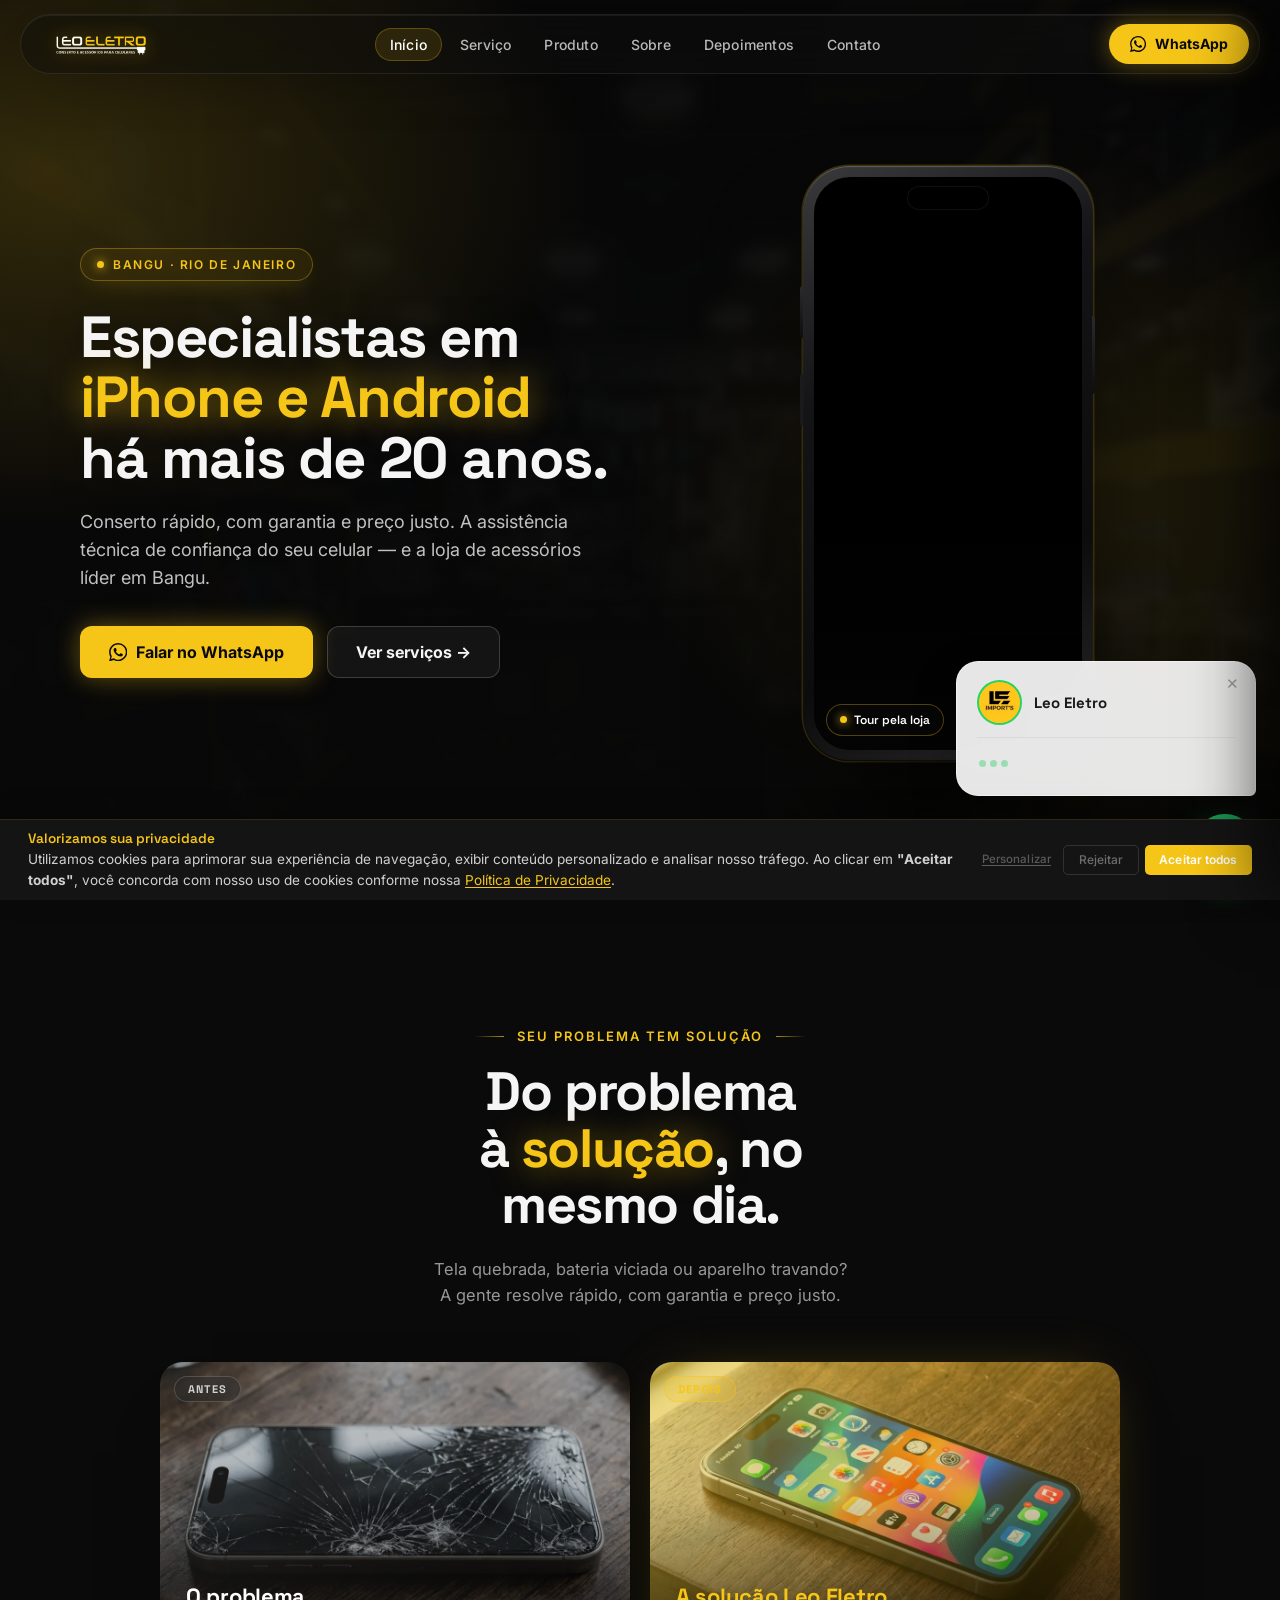
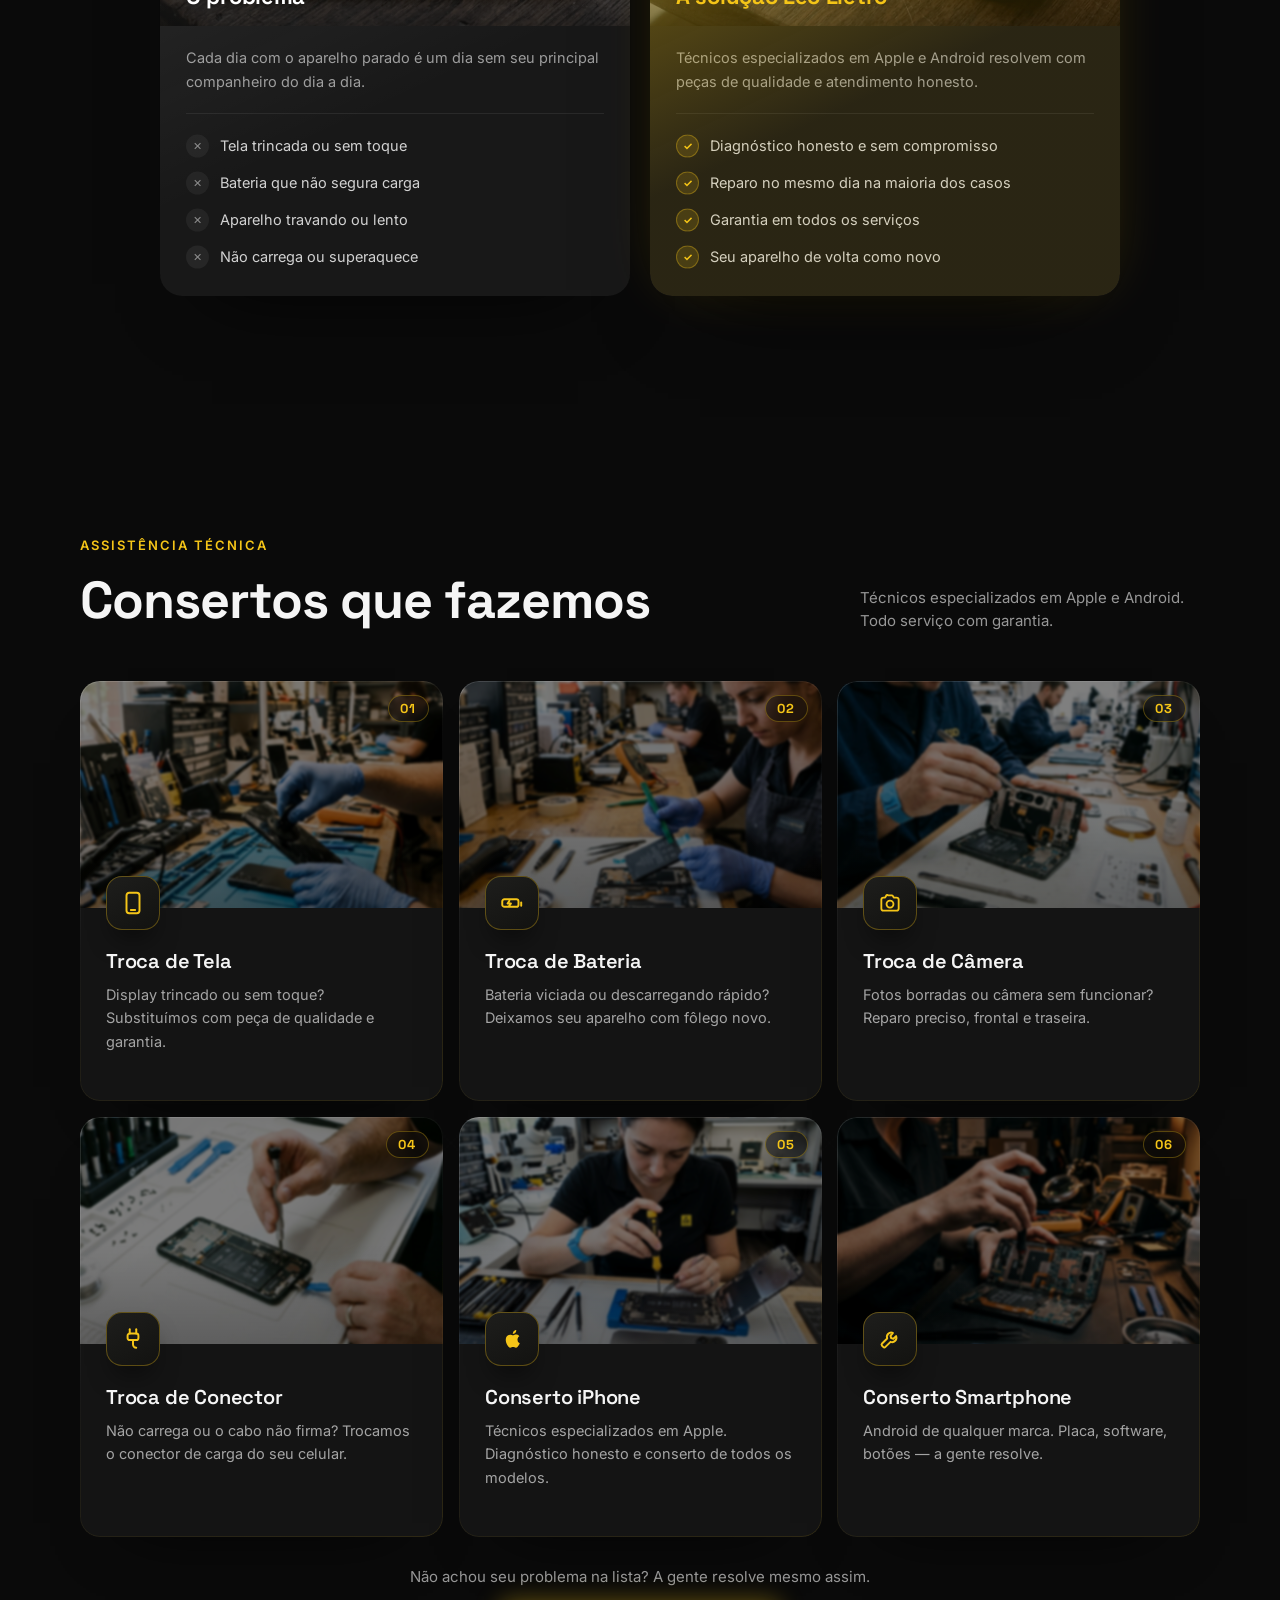
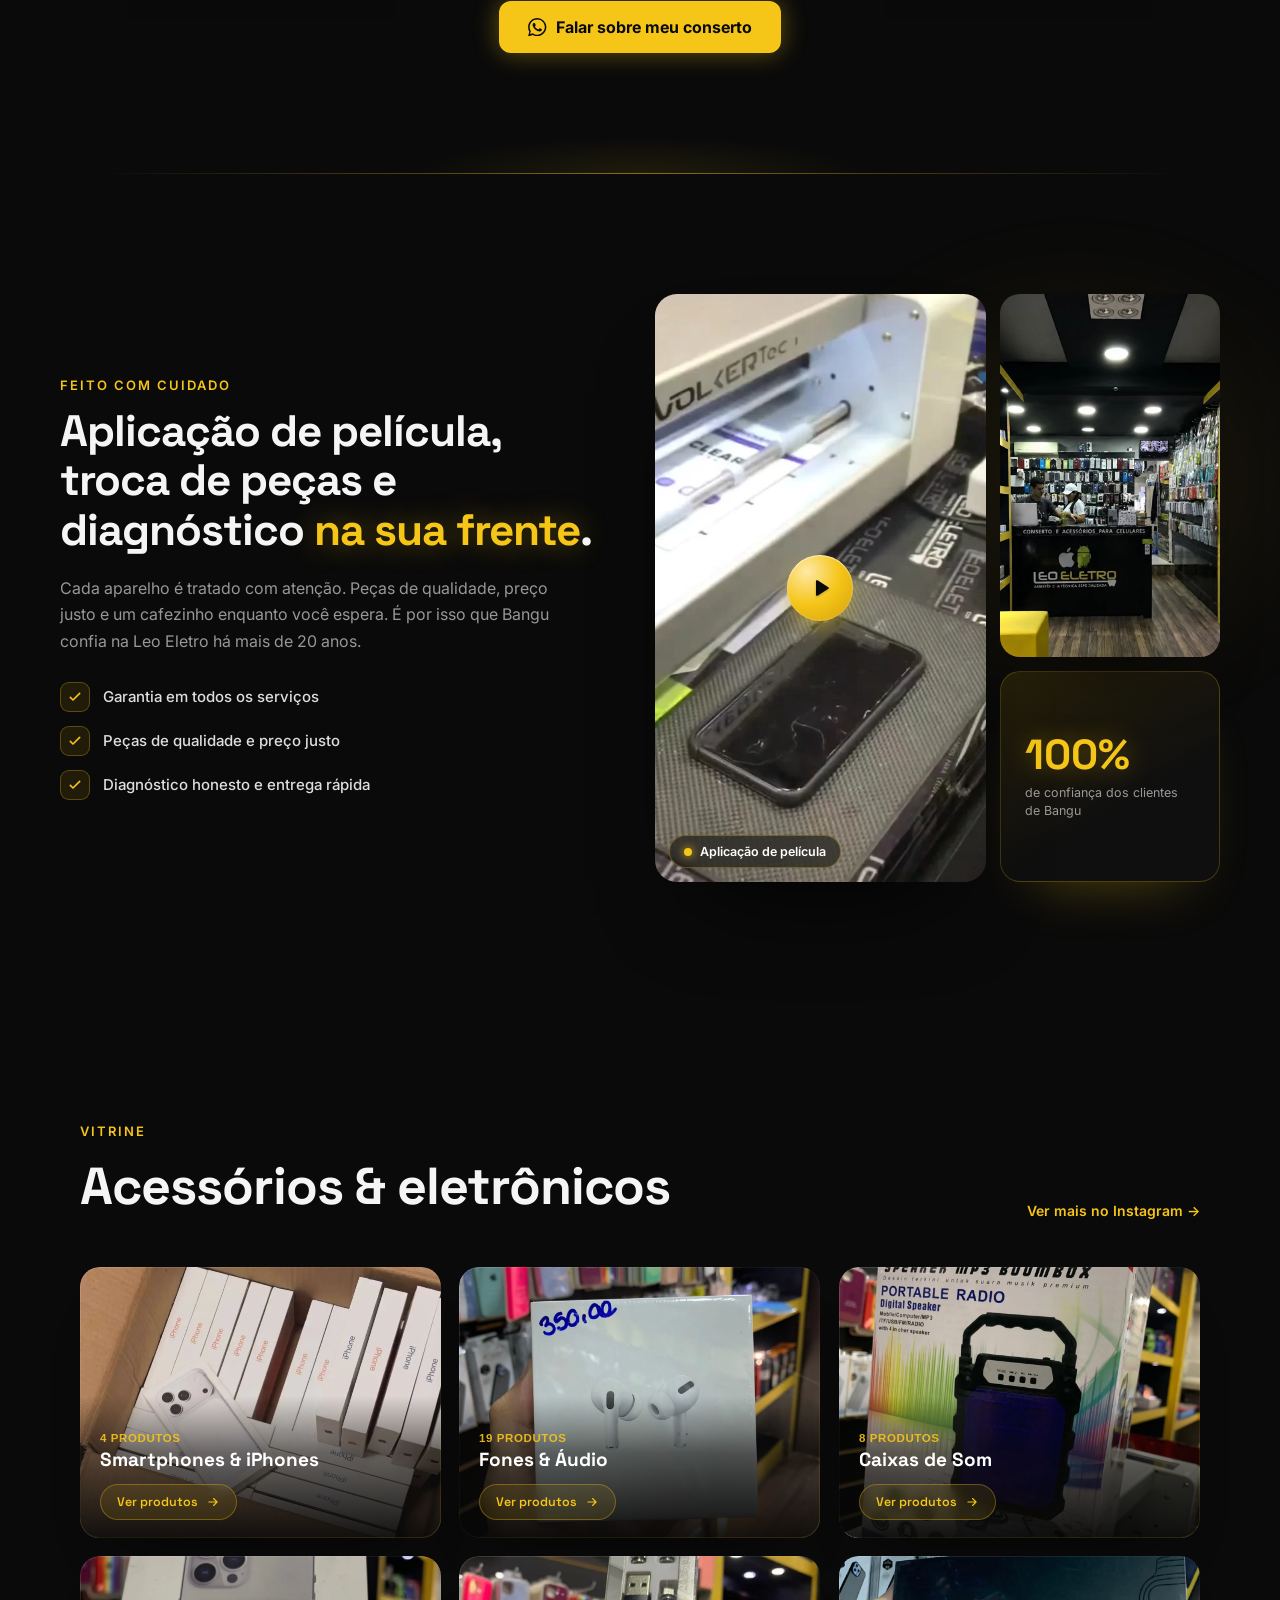
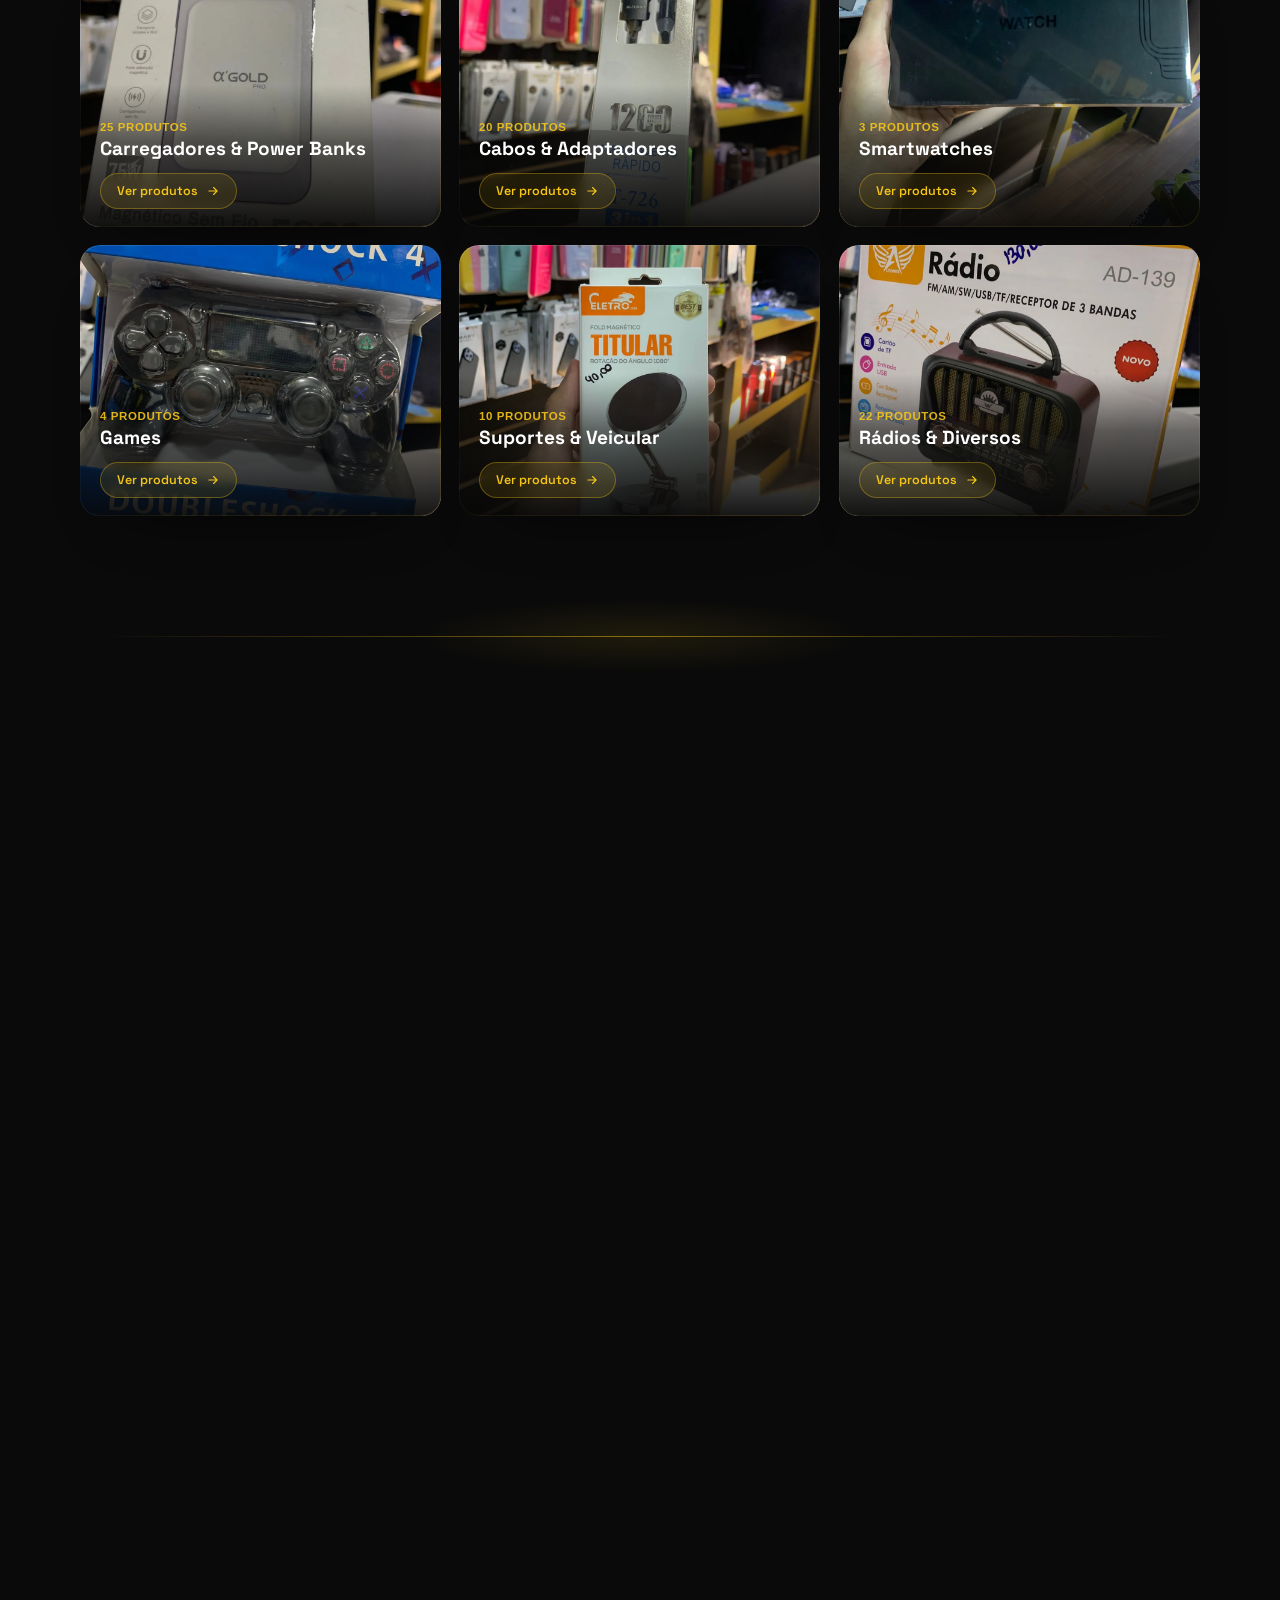
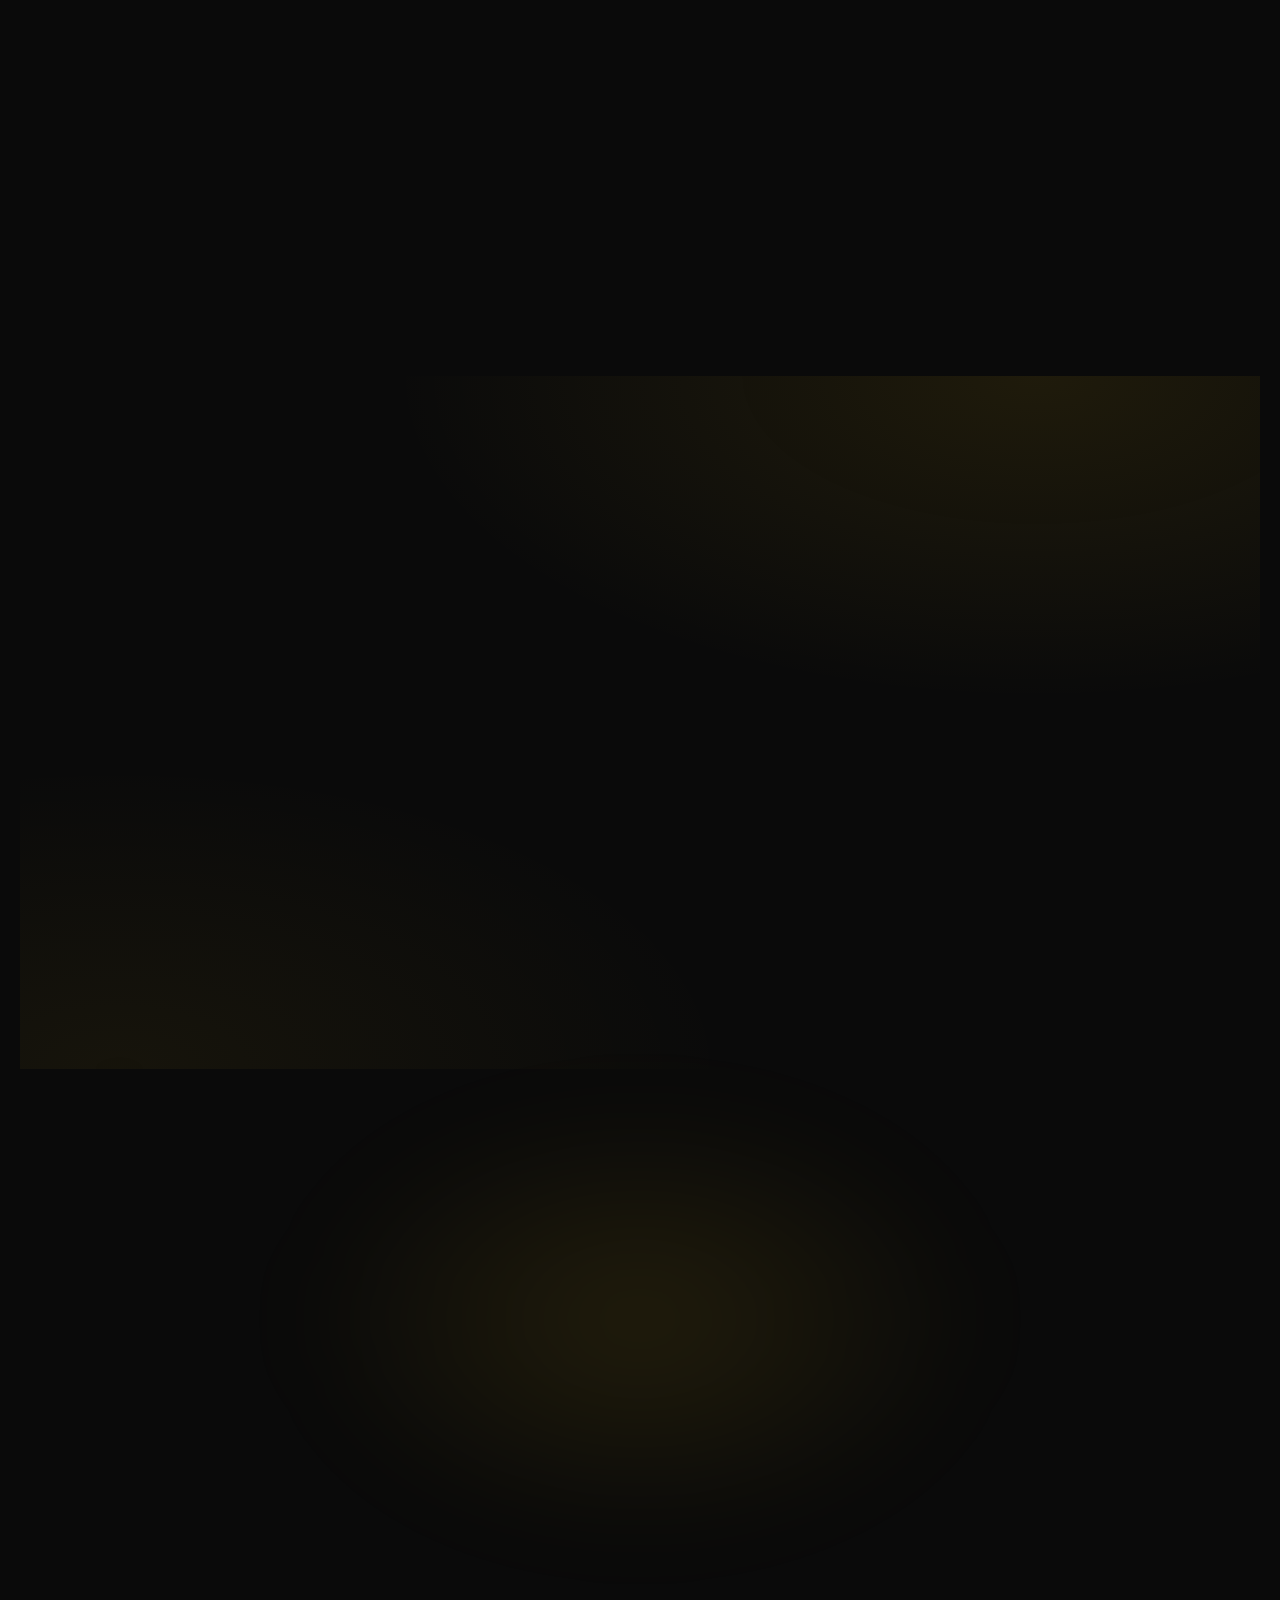
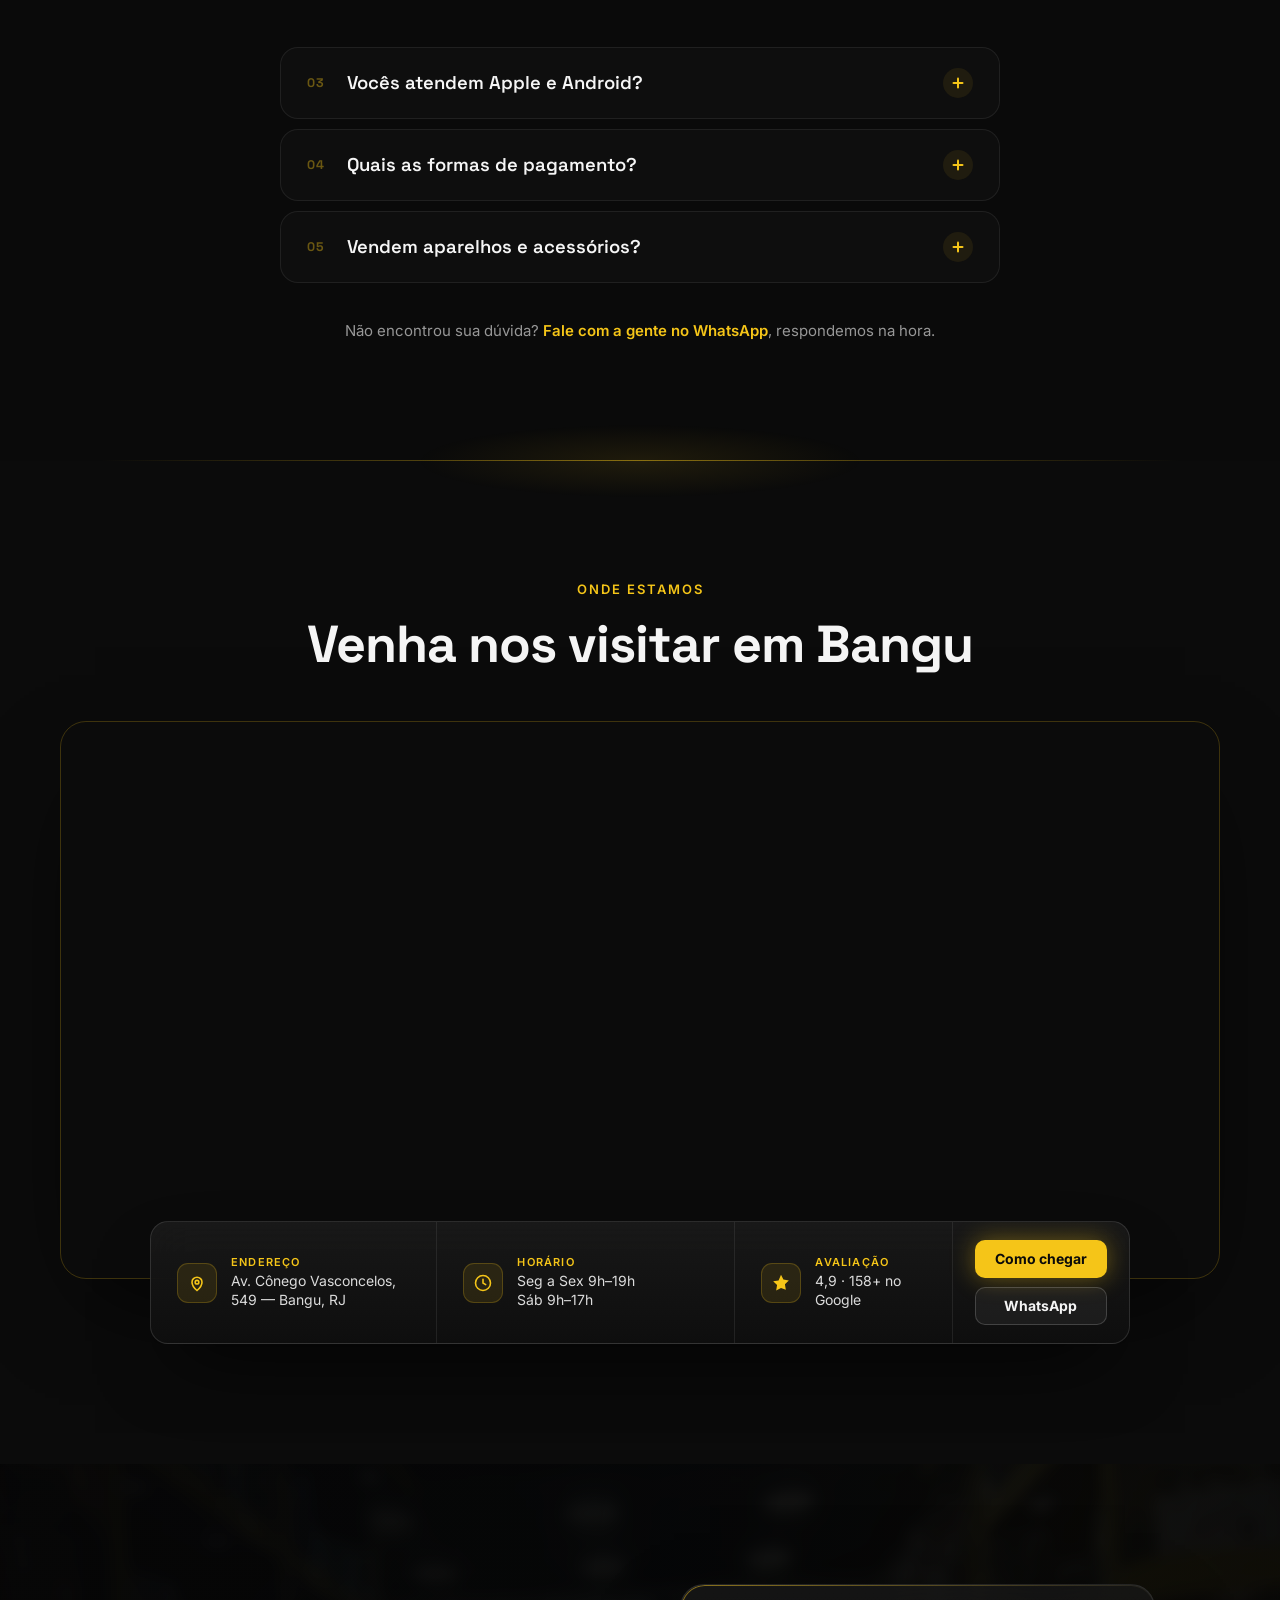
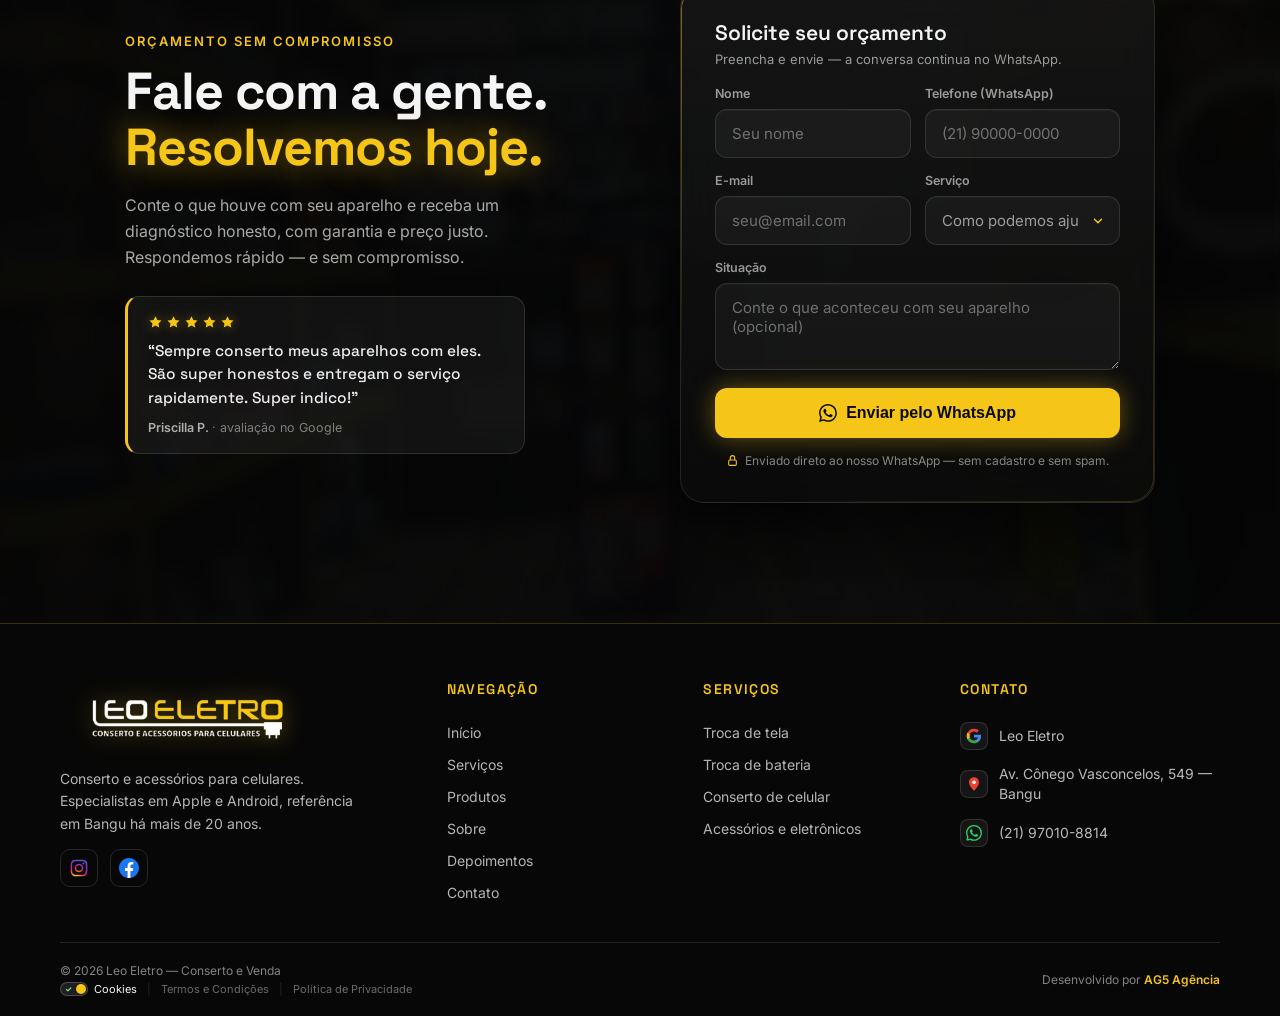
<file: index.html>
<!DOCTYPE html>
<html lang="pt-BR">
<head>
  <meta charset="UTF-8">
  <meta name="viewport" content="width=device-width, initial-scale=1.0">
  <title>Conserto de Celular em Bangu RJ | Leo Eletro — iPhone e Android</title>
  <meta name="description" content="Assistência técnica em Bangu há mais de 20 anos: conserto de iPhone e Android com garantia, no mesmo dia e preço justo. Troca de tela, bateria e loja de acessórios.">
  <link rel="canonical" href="https://www.leoeletro.ag5agencia.site/">
  <meta name="robots" content="index, follow, max-image-preview:large">
  <meta name="author" content="Leo Eletro">
  <meta name="theme-color" content="#0b0b0b">

  <!-- Local SEO / Geo -->
  <meta name="geo.region" content="BR-RJ">
  <meta name="geo.placename" content="Bangu, Rio de Janeiro">
  <meta name="geo.position" content="-22.8805706;-43.4645371">
  <meta name="ICBM" content="-22.8805706, -43.4645371">

  <link rel="icon" href="Assets/favicon-leo-eletro.ico" sizes="any">

  <!-- Open Graph -->
  <meta property="og:title" content="Conserto de Celular em Bangu RJ | Leo Eletro — iPhone e Android">
  <meta property="og:description" content="Assistência técnica em Bangu há mais de 20 anos: conserto de iPhone e Android com garantia, no mesmo dia e preço justo.">
  <meta property="og:image" content="https://www.leoeletro.ag5agencia.site/Assets/leo-eletro-fachada-loja-bangu.webp">
  <meta property="og:image:alt" content="Fachada da loja Leo Eletro em Bangu, RJ">
  <meta property="og:url" content="https://www.leoeletro.ag5agencia.site/">
  <meta property="og:type" content="website">
  <meta property="og:site_name" content="Leo Eletro">
  <meta property="og:locale" content="pt_BR">

  <!-- Twitter Cards -->
  <meta name="twitter:card" content="summary_large_image">
  <meta name="twitter:title" content="Conserto de Celular em Bangu RJ | Leo Eletro — iPhone e Android">
  <meta name="twitter:description" content="Assistência técnica em Bangu há mais de 20 anos: conserto de iPhone e Android com garantia, no mesmo dia e preço justo.">
  <meta name="twitter:image" content="https://www.leoeletro.ag5agencia.site/Assets/leo-eletro-fachada-loja-bangu.webp">

  <!-- PageSpeed fix: preload da imagem LCP do hero (melhora LCP, sem mudar visual) -->
  <link rel="preload" as="image" href="Assets/leo-eletro-interior-loja-atendimento.webp" fetchpriority="high">

  <link rel="preconnect" href="https://fonts.googleapis.com">
  <link rel="preconnect" href="https://fonts.gstatic.com" crossorigin>
  <!-- PageSpeed fix: Google Fonts async (elimina render-blocking; display=swap mantém as mesmas fontes) -->
  <link rel="preload" as="style" href="https://fonts.googleapis.com/css2?family=Space+Grotesk:wght@400;500;600;700&family=Inter:wght@400;500;600;700&display=swap" onload="this.onload=null;this.rel='stylesheet'">
  <noscript><link rel="stylesheet" href="https://fonts.googleapis.com/css2?family=Space+Grotesk:wght@400;500;600;700&family=Inter:wght@400;500;600;700&display=swap"></noscript>

  <link rel="stylesheet" href="style.css">
  <!-- PageSpeed fix: CSS não crítico (cookie banner) carregado async -->
  <link rel="preload" as="style" href="cookie-banner.css" onload="this.onload=null;this.rel='stylesheet'">
  <noscript><link rel="stylesheet" href="cookie-banner.css"></noscript>

  <!-- Structured Data (Schema.org @graph) -->
  <script type="application/ld+json">
{
  "@context": "https://schema.org",
  "@graph": [
    {
      "@type": [
        "MobilePhoneStore",
        "ElectronicsStore"
      ],
      "@id": "https://www.leoeletro.ag5agencia.site/#negocio",
      "name": "Leo Eletro - Conserto e Venda",
      "alternateName": "Leo Eletro | Conserto de iPhone e Android | Troca de Tela e Bateria | Acessórios para Celular em Bangu",
      "url": "https://www.leoeletro.ag5agencia.site/",
      "logo": "https://www.leoeletro.ag5agencia.site/Assets/logo-desktop-leo-eletro.webp",
      "image": [
        "https://www.leoeletro.ag5agencia.site/Assets/leo-eletro-fachada-loja-bangu.webp",
        "https://www.leoeletro.ag5agencia.site/Assets/leo-eletro-interior-loja-atendimento.webp"
      ],
      "description": "Assistência técnica e loja de acessórios para celulares em Bangu, RJ. Conserto de iPhone e Android com garantia há mais de 20 anos.",
      "telephone": "+55-21-97010-8814",
      "currenciesAccepted": "BRL",
      "paymentAccepted": "Dinheiro, PIX, Cartão de débito, Cartão de crédito",
      "foundingDate": "2011",
      "address": {
        "@type": "PostalAddress",
        "streetAddress": "Av. Cônego Vasconcelos, 549 - Lj B",
        "addressLocality": "Bangu",
        "addressRegion": "RJ",
        "postalCode": "21810-011",
        "addressCountry": "BR"
      },
      "geo": {
        "@type": "GeoCoordinates",
        "latitude": "-22.8805706",
        "longitude": "-43.4645371"
      },
      "hasMap": "https://www.google.com/maps?cid=17452469385570842133",
      "openingHoursSpecification": [
        {
          "@type": "OpeningHoursSpecification",
          "dayOfWeek": [
            "Monday",
            "Tuesday",
            "Wednesday",
            "Thursday",
            "Friday"
          ],
          "opens": "09:00",
          "closes": "19:00"
        },
        {
          "@type": "OpeningHoursSpecification",
          "dayOfWeek": [
            "Saturday"
          ],
          "opens": "09:00",
          "closes": "17:00"
        }
      ],
      "areaServed": [
        {
          "@type": "City",
          "name": "Rio de Janeiro",
          "containedInPlace": {
            "@type": "State",
            "name": "Rio de Janeiro"
          }
        },
        {
          "@type": "Place",
          "name": "Bangu"
        },
        {
          "@type": "Place",
          "name": "Campo Grande"
        },
        {
          "@type": "Place",
          "name": "Padre Miguel"
        },
        {
          "@type": "Place",
          "name": "Senador Camará"
        },
        {
          "@type": "Place",
          "name": "Realengo"
        },
        {
          "@type": "Place",
          "name": "Magalhães Bastos"
        }
      ],
      "hasOfferCatalog": {
        "@type": "OfferCatalog",
        "name": "Serviços da Leo Eletro",
        "itemListElement": [
          {
            "@type": "Offer",
            "itemOffered": {
              "@type": "Service",
              "name": "Conserto de iPhone",
              "description": "Reparo especializado em iPhone (Apple) com garantia.",
              "areaServed": "Rio de Janeiro – RJ",
              "provider": {
                "@id": "https://www.leoeletro.ag5agencia.site/#negocio"
              }
            }
          },
          {
            "@type": "Offer",
            "itemOffered": {
              "@type": "Service",
              "name": "Conserto de Smartphones Android",
              "description": "Reparo de smartphones Android de todas as marcas.",
              "areaServed": "Rio de Janeiro – RJ",
              "provider": {
                "@id": "https://www.leoeletro.ag5agencia.site/#negocio"
              }
            }
          },
          {
            "@type": "Offer",
            "itemOffered": {
              "@type": "Service",
              "name": "Troca de Bateria",
              "description": "Substituição de bateria com peças de qualidade, no mesmo dia.",
              "areaServed": "Rio de Janeiro – RJ",
              "provider": {
                "@id": "https://www.leoeletro.ag5agencia.site/#negocio"
              }
            }
          },
          {
            "@type": "Offer",
            "itemOffered": {
              "@type": "Service",
              "name": "Troca de Tela",
              "description": "Troca de tela/display para iPhone e Android, no mesmo dia.",
              "areaServed": "Rio de Janeiro – RJ",
              "provider": {
                "@id": "https://www.leoeletro.ag5agencia.site/#negocio"
              }
            }
          },
          {
            "@type": "Offer",
            "itemOffered": {
              "@type": "Service",
              "name": "Troca de Câmera",
              "description": "Substituição de câmera frontal e traseira.",
              "areaServed": "Rio de Janeiro – RJ",
              "provider": {
                "@id": "https://www.leoeletro.ag5agencia.site/#negocio"
              }
            }
          },
          {
            "@type": "Offer",
            "itemOffered": {
              "@type": "Service",
              "name": "Troca de Conector de Carga",
              "description": "Reparo e troca do conector de carga (dock).",
              "areaServed": "Rio de Janeiro – RJ",
              "provider": {
                "@id": "https://www.leoeletro.ag5agencia.site/#negocio"
              }
            }
          }
        ]
      },
      "aggregateRating": {
        "@type": "AggregateRating",
        "ratingValue": "4.9",
        "reviewCount": "158",
        "bestRating": "5",
        "worstRating": "1"
      },
      "sameAs": [
        "https://share.google/T9KMJImlrcx06bsUb",
        "https://www.instagram.com/eletro_leo/",
        "https://www.facebook.com/leoeletrocelulareseletronico"
      ]
    },
    {
      "@type": "WebSite",
      "@id": "https://www.leoeletro.ag5agencia.site/#website",
      "url": "https://www.leoeletro.ag5agencia.site/",
      "name": "Leo Eletro",
      "publisher": {
        "@id": "https://www.leoeletro.ag5agencia.site/#negocio"
      },
      "inLanguage": "pt-BR"
    },
    {
      "@type": "WebPage",
      "@id": "https://www.leoeletro.ag5agencia.site/#webpage",
      "url": "https://www.leoeletro.ag5agencia.site/",
      "name": "Conserto de Celular em Bangu RJ | Leo Eletro — iPhone e Android",
      "description": "Assistência técnica em Bangu há mais de 20 anos: conserto de iPhone e Android com garantia, no mesmo dia e preço justo. Troca de tela, bateria e loja de acessórios.",
      "isPartOf": {
        "@id": "https://www.leoeletro.ag5agencia.site/#website"
      },
      "about": {
        "@id": "https://www.leoeletro.ag5agencia.site/#negocio"
      },
      "inLanguage": "pt-BR",
      "datePublished": "2026-07-08",
      "dateModified": "2026-07-11"
    },
    {
      "@type": "FAQPage",
      "@id": "https://www.leoeletro.ag5agencia.site/#faq",
      "mainEntity": [
        {
          "@type": "Question",
          "name": "Os serviços têm garantia?",
          "acceptedAnswer": {
            "@type": "Answer",
            "text": "Sim. Todo conserto realizado na Leo Eletro tem garantia. Você recebe as condições no momento do orçamento, antes de aprovar o serviço."
          }
        },
        {
          "@type": "Question",
          "name": "Qual o prazo do conserto?",
          "acceptedAnswer": {
            "@type": "Answer",
            "text": "A maioria dos reparos, como troca de tela e bateria, é feita no mesmo dia. Casos mais complexos passam por diagnóstico e informamos o prazo antes de começar."
          }
        },
        {
          "@type": "Question",
          "name": "Vocês atendem Apple e Android?",
          "acceptedAnswer": {
            "@type": "Answer",
            "text": "Sim. Nossa equipe é especializada em iPhone (Apple) e em smartphones Android de todas as marcas."
          }
        },
        {
          "@type": "Question",
          "name": "Quais as formas de pagamento?",
          "acceptedAnswer": {
            "@type": "Answer",
            "text": "Aceitamos dinheiro, PIX, cartões de débito e crédito. Fale com a gente no WhatsApp para condições e parcelamento."
          }
        },
        {
          "@type": "Question",
          "name": "Vendem aparelhos e acessórios?",
          "acceptedAnswer": {
            "@type": "Answer",
            "text": "Sim. Além da assistência técnica, somos loja completa de acessórios: capas, películas, carregadores, fones, caixas de som, smartwatches e muito mais."
          }
        }
      ]
    }
  ]
}
  </script>
</head>
<body>

  <!-- NAV -->
  <nav class="nav" id="nav">
    <a class="nav__logo" href="#inicio">
      <img src="Assets/logo-desktop-leo-eletro.webp" alt="Leo Eletro — conserto e acessórios para celulares" width="400" height="113">
    </a>
    <div class="nav__links">
      <a href="#inicio">Início</a>
      <a href="#servicos">Serviço</a>
      <a href="#produtos">Produto</a>
      <a href="#sobre">Sobre</a>
      <a href="#avaliacoes">Depoimentos</a>
      <a href="#contato">Contato</a>
    </div>
    <div class="nav__right">
      <a class="btn btn--gold nav__cta" href="https://wa.me/5521970108814?text=Ol%C3%A1%2C%20vim%20atrav%C3%A9s%20do%20site%20e%20gostaria%20de%20uma%20informa%C3%A7%C3%A3o." target="_blank" rel="noopener noreferrer">
        <svg class="btn__ico" viewBox="0 0 24 24" fill="currentColor" aria-hidden="true"><path d="M.057 24l1.687-6.163a11.867 11.867 0 0 1-1.587-5.946C.157 5.335 5.492 0 12.05 0a11.817 11.817 0 0 1 8.413 3.488 11.824 11.824 0 0 1 3.48 8.414c-.003 6.557-5.338 11.892-11.893 11.892a11.9 11.9 0 0 1-5.688-1.448L.057 24zm6.597-3.807c1.676.995 3.276 1.591 5.392 1.592 5.448 0 9.886-4.434 9.889-9.885.002-5.462-4.415-9.89-9.881-9.892-5.452 0-9.887 4.434-9.889 9.884a9.86 9.86 0 0 0 1.51 5.26l-.999 3.648 3.978-1.043zm11.387-5.464c-.074-.124-.272-.198-.57-.347-.297-.149-1.758-.868-2.031-.967-.272-.099-.47-.149-.669.149-.198.297-.768.967-.941 1.165-.173.198-.347.223-.644.074-.297-.149-1.255-.462-2.39-1.475-.883-.788-1.48-1.761-1.653-2.059-.173-.297-.018-.458.13-.606.134-.133.297-.347.446-.521.151-.172.2-.296.3-.495.099-.198.05-.372-.025-.521-.075-.148-.669-1.611-.916-2.206-.242-.579-.487-.501-.669-.51l-.57-.01c-.198 0-.52.074-.792.372-.272.297-1.04 1.016-1.04 2.479 0 1.462 1.065 2.875 1.213 3.074.149.198 2.096 3.2 5.077 4.487.709.306 1.263.489 1.694.626.712.226 1.36.194 1.872.118.571-.085 1.758-.719 2.006-1.413.248-.695.248-1.29.173-1.414z"/></svg> WhatsApp
      </a>
      <button class="nav__burger" id="nav-burger" type="button" aria-label="Abrir menu" aria-controls="drawer" aria-expanded="false">
        <span></span><span></span><span></span>
      </button>
    </div>
  </nav>

  <!-- HERO -->
  <header class="hero" id="inicio">
    <div class="hero__bg">
      <img src="Assets/leo-eletro-interior-loja-atendimento.webp" alt="Interior da loja Leo Eletro com prateleiras de acessórios e balcão de assistência técnica em Bangu" fetchpriority="high" decoding="async" width="1450" height="1085">
      <div class="hero__scrim"></div>
      <div class="hero__glow"></div>
    </div>
    <div class="hero__inner">
      <div class="hero__content">
      <div class="badge reveal" data-delay="0">
        <span class="badge__dot"></span> Bangu · Rio de Janeiro
      </div>
      <h1 class="hero__title reveal" data-delay="1">
        Especialistas em <span class="gold-glow">iPhone e Android</span> há mais de 20 anos.
      </h1>
      <p class="hero__sub reveal" data-delay="2">
        Conserto rápido, com garantia e preço justo. A assistência técnica de confiança do seu celular — e a loja de acessórios líder em Bangu.
      </p>
      <div class="hero__actions reveal" data-delay="3">
        <a class="btn btn--gold btn--lg" href="https://wa.me/5521970108814?text=Ol%C3%A1%2C%20vim%20atrav%C3%A9s%20do%20site%20e%20gostaria%20de%20uma%20informa%C3%A7%C3%A3o." target="_blank" rel="noopener noreferrer">
          <svg class="btn__ico" viewBox="0 0 24 24" fill="currentColor" aria-hidden="true"><path d="M.057 24l1.687-6.163a11.867 11.867 0 0 1-1.587-5.946C.157 5.335 5.492 0 12.05 0a11.817 11.817 0 0 1 8.413 3.488 11.824 11.824 0 0 1 3.48 8.414c-.003 6.557-5.338 11.892-11.893 11.892a11.9 11.9 0 0 1-5.688-1.448L.057 24zm6.597-3.807c1.676.995 3.276 1.591 5.392 1.592 5.448 0 9.886-4.434 9.889-9.885.002-5.462-4.415-9.89-9.881-9.892-5.452 0-9.887 4.434-9.889 9.884a9.86 9.86 0 0 0 1.51 5.26l-.999 3.648 3.978-1.043zm11.387-5.464c-.074-.124-.272-.198-.57-.347-.297-.149-1.758-.868-2.031-.967-.272-.099-.47-.149-.669.149-.198.297-.768.967-.941 1.165-.173.198-.347.223-.644.074-.297-.149-1.255-.462-2.39-1.475-.883-.788-1.48-1.761-1.653-2.059-.173-.297-.018-.458.13-.606.134-.133.297-.347.446-.521.151-.172.2-.296.3-.495.099-.198.05-.372-.025-.521-.075-.148-.669-1.611-.916-2.206-.242-.579-.487-.501-.669-.51l-.57-.01c-.198 0-.52.074-.792.372-.272.297-1.04 1.016-1.04 2.479 0 1.462 1.065 2.875 1.213 3.074.149.198 2.096 3.2 5.077 4.487.709.306 1.263.489 1.694.626.712.226 1.36.194 1.872.118.571-.085 1.758-.719 2.006-1.413.248-.695.248-1.29.173-1.414z"/></svg> Falar no WhatsApp
        </a>
        <a class="btn btn--ghost btn--lg" href="#servicos">Ver serviços →</a>
      </div>
      </div>
      <div class="hero__media reveal" data-delay="2">
        <div class="hero__phone">
          <span class="hero__phone-island" aria-hidden="true"></span>
          <div class="hero__phone-screen">
            <video id="hero-video" src="https://assets.cdn.filesafe.space/7hzaWcGgawCV1WudlwA7/media/6a5255b29c9b37b5fd5f6a27.mp4" autoplay muted loop playsinline preload="metadata"></video>
            <span class="hero__media-label"><span class="hero__media-dot"></span>Tour pela loja</span>
            <button class="hero__sound" id="hero-sound-btn" type="button" aria-label="Ativar som" aria-pressed="false">
              <svg class="hero__sound-ico ic-muted" viewBox="0 0 24 24" fill="none" stroke="currentColor" stroke-width="2" stroke-linecap="round" stroke-linejoin="round" aria-hidden="true"><path d="M4 9v6h4l5 4V5L8 9H4z"/><line x1="17" y1="9" x2="22" y2="15"/><line x1="22" y1="9" x2="17" y2="15"/></svg>
              <svg class="hero__sound-ico ic-sound" viewBox="0 0 24 24" fill="none" stroke="currentColor" stroke-width="2" stroke-linecap="round" stroke-linejoin="round" aria-hidden="true"><path d="M4 9v6h4l5 4V5L8 9H4z"/><path d="M16.5 8.5a5 5 0 0 1 0 7"/><path d="M19 6a8.5 8.5 0 0 1 0 12"/></svg>
            </button>
          </div>
        </div>
      </div>
    </div>
    <a class="hero__scroll" href="#dor-solucao" aria-label="Rolar para ver mais">
      <span class="hero__scroll-mouse"><span></span></span>
    </a>
  </header>

  <main id="conteudo">

  <!-- DOR & SOLUÇÃO -->
  <section class="dorsol" id="dor-solucao">
    <div class="dorsol__inner">
      <div class="dorsol__head">
        <div class="eyebrow reveal" data-delay="0">Seu problema tem solução</div>
        <h2 class="dorsol__title reveal" data-delay="1">Do problema à <span class="gold">solução</span>, no mesmo dia.</h2>
        <p class="dorsol__lead reveal" data-delay="2">Tela quebrada, bateria viciada ou aparelho travando? A gente resolve rápido, com garantia e preço justo.</p>
      </div>

      <div class="dorsol__grid">
        <!-- Card Dor -->
        <article class="dorsol__card dorsol__card--dor reveal" data-delay="0">
          <div class="dorsol__media">
            <img src="Assets/problema-tela-trincada.webp" alt="iPhone 15 Pro sobre mesa com a tela de vidro severamente trincada e estilhaçada" loading="lazy" width="1024" height="1024">
            <span class="dorsol__badge dorsol__badge--dor">Antes</span>
            <div class="dorsol__overlay"><h3>O problema</h3></div>
          </div>
          <div class="dorsol__body">
            <p>Cada dia com o aparelho parado é um dia sem seu principal companheiro do dia a dia.</p>
            <ul>
              <li>Tela trincada ou sem toque</li>
              <li>Bateria que não segura carga</li>
              <li>Aparelho travando ou lento</li>
              <li>Não carrega ou superaquece</li>
            </ul>
          </div>
        </article>

        <!-- Card Solução -->
        <article class="dorsol__card dorsol__card--sol reveal" data-delay="1">
          <div class="dorsol__media">
            <img src="Assets/solucao-reparo-celular.webp" alt="O mesmo iPhone 15 Pro sobre a mesa com a tela de vidro totalmente consertada, ligada e funcionando" loading="lazy" width="1024" height="1024">
            <span class="dorsol__badge dorsol__badge--sol">Depois</span>
            <div class="dorsol__overlay"><h3>A solução Leo Eletro</h3></div>
          </div>
          <div class="dorsol__body">
            <p>Técnicos especializados em Apple e Android resolvem com peças de qualidade e atendimento honesto.</p>
            <ul>
              <li>Diagnóstico honesto e sem compromisso</li>
              <li>Reparo no mesmo dia na maioria dos casos</li>
              <li>Garantia em todos os serviços</li>
              <li>Seu aparelho de volta como novo</li>
            </ul>
          </div>
        </article>
      </div>
    </div>
  </section>

  <!-- SERVIÇOS -->
  <section class="section services" id="servicos">
    <div class="section__head">
      <div>
        <div class="eyebrow reveal" data-delay="0">Assistência técnica</div>
        <h2 class="section__title reveal" data-delay="1">Consertos que fazemos</h2>
      </div>
      <p class="section__lead reveal" data-delay="2">Técnicos especializados em Apple e Android. Todo serviço com garantia.</p>
    </div>
    <div class="services__grid" id="services-grid"></div>
    <div class="services__cta reveal" data-delay="2">
      <p>Não achou seu problema na lista? A gente resolve mesmo assim.</p>
      <a class="btn btn--gold btn--lg" href="https://wa.me/5521970108814?text=Ol%C3%A1%2C%20vim%20atrav%C3%A9s%20do%20site%20e%20preciso%20de%20um%20conserto." target="_blank" rel="noopener noreferrer">
        <svg class="btn__ico" viewBox="0 0 24 24" fill="currentColor" aria-hidden="true"><path d="M.057 24l1.687-6.163a11.867 11.867 0 0 1-1.587-5.946C.157 5.335 5.492 0 12.05 0a11.817 11.817 0 0 1 8.413 3.488 11.824 11.824 0 0 1 3.48 8.414c-.003 6.557-5.338 11.892-11.893 11.892a11.9 11.9 0 0 1-5.688-1.448L.057 24zm6.597-3.807c1.676.995 3.276 1.591 5.392 1.592 5.448 0 9.886-4.434 9.889-9.885.002-5.462-4.415-9.89-9.881-9.892-5.452 0-9.887 4.434-9.889 9.884a9.86 9.86 0 0 0 1.51 5.26l-.999 3.648 3.978-1.043zm11.387-5.464c-.074-.124-.272-.198-.57-.347-.297-.149-1.758-.868-2.031-.967-.272-.099-.47-.149-.669.149-.198.297-.768.967-.941 1.165-.173.198-.347.223-.644.074-.297-.149-1.255-.462-2.39-1.475-.883-.788-1.48-1.761-1.653-2.059-.173-.297-.018-.458.13-.606.134-.133.297-.347.446-.521.151-.172.2-.296.3-.495.099-.198.05-.372-.025-.521-.075-.148-.669-1.611-.916-2.206-.242-.579-.487-.501-.669-.51l-.57-.01c-.198 0-.52.074-.792.372-.272.297-1.04 1.016-1.04 2.479 0 1.462 1.065 2.875 1.213 3.074.149.198 2.096 3.2 5.077 4.487.709.306 1.263.489 1.694.626.712.226 1.36.194 1.872.118.571-.085 1.758-.719 2.006-1.413.248-.695.248-1.29.173-1.414z"/></svg>
        Falar sobre meu conserto
      </a>
    </div>
  </section>

  <div class="sep" aria-hidden="true"></div>

  <!-- ENCANTAMENTO -->
  <section class="ench" id="ench">
    <div class="ench__glow" aria-hidden="true"></div>
    <div class="ench__inner">
      <div class="ench__text reveal" data-delay="0">
        <div class="eyebrow">Feito com cuidado</div>
        <h2>Aplicação de película, troca de peças e diagnóstico <span class="gold">na sua frente</span>.</h2>
        <p>Cada aparelho é tratado com atenção. Peças de qualidade, preço justo e um cafezinho enquanto você espera. É por isso que Bangu confia na Leo Eletro há mais de 20 anos.</p>
        <ul class="ench__list">
          <li><span class="ench__ic" aria-hidden="true"><svg viewBox="0 0 24 24" fill="none" stroke="currentColor" stroke-width="2.4" stroke-linecap="round" stroke-linejoin="round"><path d="M5 12.5l4 4 10-10"/></svg></span>Garantia em todos os serviços</li>
          <li><span class="ench__ic" aria-hidden="true"><svg viewBox="0 0 24 24" fill="none" stroke="currentColor" stroke-width="2.4" stroke-linecap="round" stroke-linejoin="round"><path d="M5 12.5l4 4 10-10"/></svg></span>Peças de qualidade e preço justo</li>
          <li><span class="ench__ic" aria-hidden="true"><svg viewBox="0 0 24 24" fill="none" stroke="currentColor" stroke-width="2.4" stroke-linecap="round" stroke-linejoin="round"><path d="M5 12.5l4 4 10-10"/></svg></span>Diagnóstico honesto e entrega rápida</li>
        </ul>
      </div>
      <div class="ench__media reveal" data-delay="1">
        <figure class="ench__main">
          <video id="ench-video" src="https://assets.cdn.filesafe.space/7hzaWcGgawCV1WudlwA7/media/6a5255ab0e67afc013a323d2.mp4" muted loop playsinline preload="metadata" poster="Assets/leo-eletro-aparelho-conserto-bancada.webp"></video>
          <button class="vplay is-paused" id="ench-video-btn" type="button" aria-label="Reproduzir vídeo" aria-pressed="false">
            <span class="vplay__ring" aria-hidden="true"></span>
            <svg class="vplay__ico vplay__ico--play" viewBox="0 0 24 24" fill="currentColor" aria-hidden="true"><path d="M8 5.14v13.72a1 1 0 0 0 1.53.85l10.79-6.86a1 1 0 0 0 0-1.7L9.53 4.29A1 1 0 0 0 8 5.14z"/></svg>
            <svg class="vplay__ico vplay__ico--pause" viewBox="0 0 24 24" fill="currentColor" aria-hidden="true"><rect x="6.5" y="5" width="4" height="14" rx="1.5"/><rect x="13.5" y="5" width="4" height="14" rx="1.5"/></svg>
          </button>
          <div class="vctrls" id="ench-video-ctrls" aria-hidden="true">
            <button class="vctrl vsound is-muted" id="ench-video-sound" type="button" aria-label="Ativar som" aria-pressed="false">
              <svg class="vctrl__ico ic-mute" viewBox="0 0 24 24" fill="none" stroke="currentColor" stroke-width="2" stroke-linecap="round" stroke-linejoin="round" aria-hidden="true"><path d="M4 9v6h4l5 4V5L8 9H4z"/><line x1="17" y1="9" x2="22" y2="15"/><line x1="22" y1="9" x2="17" y2="15"/></svg>
              <svg class="vctrl__ico ic-sound" viewBox="0 0 24 24" fill="none" stroke="currentColor" stroke-width="2" stroke-linecap="round" stroke-linejoin="round" aria-hidden="true"><path d="M4 9v6h4l5 4V5L8 9H4z"/><path d="M16.5 8.5a5 5 0 0 1 0 7"/><path d="M19 6a8.5 8.5 0 0 1 0 12"/></svg>
            </button>
            <button class="vctrl vexpand" id="ench-video-expand" type="button" aria-label="Expandir vídeo">
              <svg class="vctrl__ico ic-expand" viewBox="0 0 24 24" fill="none" stroke="currentColor" stroke-width="2" stroke-linecap="round" stroke-linejoin="round" aria-hidden="true"><path d="M8 3H5a2 2 0 0 0-2 2v3"/><path d="M16 3h3a2 2 0 0 1 2 2v3"/><path d="M21 16v3a2 2 0 0 1-2 2h-3"/><path d="M8 21H5a2 2 0 0 1-2-2v-3"/></svg>
              <svg class="vctrl__ico ic-compress" viewBox="0 0 24 24" fill="none" stroke="currentColor" stroke-width="2" stroke-linecap="round" stroke-linejoin="round" aria-hidden="true"><path d="M8 3v3a2 2 0 0 1-2 2H3"/><path d="M21 8h-3a2 2 0 0 1-2-2V3"/><path d="M16 21v-3a2 2 0 0 1 2-2h3"/><path d="M3 16h3a2 2 0 0 1 2 2v3"/></svg>
            </button>
          </div>
          <figcaption class="ench__live"><span class="ench__dot"></span>Aplicação de película</figcaption>
        </figure>
        <figure class="ench__side">
          <img src="Assets/leo-eletro-interior-loja-atendimento.webp" alt="Atendimento no balcão da Leo Eletro em Bangu" loading="lazy" width="1450" height="1085">
        </figure>
        <div class="ench__badge">
          <b>100%</b>
          <span>de confiança dos clientes de Bangu</span>
        </div>
      </div>
    </div>
  </section>

  <!-- VITRINE -->
  <section class="section products" id="produtos">
    <div class="section__head">
      <div>
        <div class="eyebrow reveal" data-delay="0">Vitrine</div>
        <h2 class="section__title reveal" data-delay="1">Acessórios &amp; eletrônicos</h2>
      </div>
      <a class="section__link reveal" data-delay="2" href="https://www.instagram.com/eletro_leo/" target="_blank" rel="noopener noreferrer">Ver mais no Instagram →</a>
    </div>
    <div class="products__grid" id="products-grid"></div>
  </section>

  <div class="sep" aria-hidden="true"></div>

  <!-- DEPOIMENTOS -->
  <section class="section reviews" id="avaliacoes">
    <div class="reviews__head reveal" data-delay="0">
      <div class="eyebrow">O que dizem sobre nós</div>
      <h2 class="section__title">Quem confia, recomenda</h2>
      <div class="gbadge">
        <span class="gbadge__g" aria-hidden="true">
          <svg viewBox="0 0 24 24"><path fill="#EA4335" d="M12 10.2v3.9h5.5c-.24 1.4-.97 2.6-2.06 3.4l3.33 2.6c1.94-1.8 3.06-4.44 3.06-7.6 0-.74-.07-1.45-.2-2.13H12z"/><path fill="#34A853" d="M6.5 14.29l-.75.57-2.66 2.07C4.79 20.02 8.13 22.2 12 22.2c2.7 0 4.96-.89 6.62-2.42l-3.33-2.6c-.9.6-2.05.96-3.29.96-2.53 0-4.68-1.71-5.45-4.01l-.05-.84z"/><path fill="#FBBC05" d="M3.09 6.97A9.96 9.96 0 0 0 2 11.9c0 1.57.37 3.05 1.09 4.36 0 .01 3.41-2.65 3.41-2.65a5.98 5.98 0 0 1-.31-1.87c0-.65.11-1.28.31-1.87L3.09 6.97z"/><path fill="#4285F4" d="M12 5.98c1.47 0 2.78.51 3.82 1.5l2.85-2.85C16.95 2.99 14.7 2 12 2 8.13 2 4.79 4.18 3.09 6.97l3.41 2.65C7.32 7.69 9.47 5.98 12 5.98z"/></svg>
        </span>
        <span class="gbadge__score">4,9</span>
        <span class="gbadge__col">
          <span class="stars stars--lg">★★★★★</span>
          <span class="gbadge__meta">Baseado em <b>158 avaliações</b> no Google</span>
        </span>
      </div>
    </div>

    <div class="reviews__featured reveal" data-delay="1" id="reviews-featured"></div>
    <div class="reviews__wall reveal" data-delay="2" id="reviews-wall"></div>

    <div class="reviews__cta reveal" data-delay="2">
      <a class="rev-cta" href="https://search.google.com/local/writereview?placeid=ChIJzQH26DHfmwARFXZUZHCgM_I" target="_blank" rel="noopener noreferrer">
        <span class="rev-cta__g" aria-hidden="true">
          <svg viewBox="0 0 24 24"><path fill="#EA4335" d="M12 10.2v3.9h5.5c-.24 1.4-.97 2.6-2.06 3.4l3.33 2.6c1.94-1.8 3.06-4.44 3.06-7.6 0-.74-.07-1.45-.2-2.13H12z"/><path fill="#34A853" d="M6.5 14.29l-.75.57-2.66 2.07C4.79 20.02 8.13 22.2 12 22.2c2.7 0 4.96-.89 6.62-2.42l-3.33-2.6c-.9.6-2.05.96-3.29.96-2.53 0-4.68-1.71-5.45-4.01l-.05-.84z"/><path fill="#FBBC05" d="M3.09 6.97A9.96 9.96 0 0 0 2 11.9c0 1.57.37 3.05 1.09 4.36 0 .01 3.41-2.65 3.41-2.65a5.98 5.98 0 0 1-.31-1.87c0-.65.11-1.28.31-1.87L3.09 6.97z"/><path fill="#4285F4" d="M12 5.98c1.47 0 2.78.51 3.82 1.5l2.85-2.85C16.95 2.99 14.7 2 12 2 8.13 2 4.79 4.18 3.09 6.97l3.41 2.65C7.32 7.69 9.47 5.98 12 5.98z"/></svg>
        </span>
        <span class="rev-cta__label">Deixe sua avaliação no Google</span>
        <svg class="rev-cta__arrow" viewBox="0 0 24 24" aria-hidden="true"><path d="M5 12h14M13 6l6 6-6 6"/></svg>
      </a>
      <span class="reviews__cta-note">Junte-se a <b>158</b> clientes satisfeitos</span>
    </div>
  </section>

  <!-- SOBRE / COUNTERS -->
  <section class="section about" id="sobre">
    <div class="about__inner">
      <figure class="about__media reveal" data-delay="0">
        <img src="Assets/leo-eletro-fachada-loja-bangu.webp" alt="Fachada da loja Leo Eletro em Bangu, com letreiro, toldo vermelho e bandeira da marca" loading="lazy" width="784" height="1044">
        <figcaption class="about__media-chip"><svg viewBox="0 0 24 24" fill="none" stroke="currentColor" stroke-width="1.9" stroke-linecap="round" stroke-linejoin="round" aria-hidden="true"><path d="M12 21s-6-5.2-6-10a6 6 0 1 1 12 0c0 4.8-6 10-6 10z"/><circle cx="12" cy="11" r="2.2"/></svg>Nossa loja em Bangu · RJ</figcaption>
      </figure>
      <div class="about__content">
      <div class="eyebrow reveal" data-delay="0">Sobre a Leo Eletro</div>
      <h2 class="about__title reveal" data-delay="1">Referência em Bangu há mais de <span class="gold">20 anos</span>, com técnicos especializados em <span class="gold">Apple e Android</span>.</h2>
      <p class="about__lead reveal" data-delay="2">Do acessório simples à troca de tela e bateria, unimos atendimento personalizado, diplomas e certificações à mostra, e a honestidade que fez da Leo Eletro a loja de confiança do bairro.</p>
      </div>
    </div>
  </section>

  <!-- FAQ -->
  <section class="section faq" id="faq">
    <div class="faq__glow" aria-hidden="true"></div>
    <div class="faq__head reveal" data-delay="0">
      <div class="eyebrow">Dúvidas frequentes</div>
      <h2 class="section__title">Perguntas &amp; respostas</h2>
      <p class="faq__sub">Tudo o que você precisa saber antes de trazer seu aparelho — do orçamento à garantia.</p>
    </div>
    <div class="faq__list" id="faq-list"></div>
    <p class="faq__foot reveal" data-delay="0">
      Não encontrou sua dúvida?
      <a href="https://wa.me/5521970108814?text=Ol%C3%A1%2C%20vim%20atrav%C3%A9s%20do%20site%20e%20tenho%20uma%20d%C3%BAvida" target="_blank" rel="noopener noreferrer">Fale com a gente no WhatsApp</a>, respondemos na hora.
    </p>
  </section>

  <div class="sep" aria-hidden="true"></div>

  <!-- LOCALIZAÇÃO -->
  <section class="section local" id="local">
    <div class="local__head reveal" data-delay="0">
      <div class="eyebrow">Onde estamos</div>
      <h2 class="section__title">Venha nos visitar em Bangu</h2>
    </div>
    <div class="local__map-frame reveal" data-delay="1">
      <iframe class="local__map" src="https://www.google.com/maps/embed?pb=!1m18!1m12!1m3!1d3494.0087631143756!2d-43.4645371!3d-22.8805706!2m3!1f0!2f0!3f0!3m2!1i1024!2i768!4f13.1!3m3!1m2!1s0x9bdf31e8f601cd%3A0xf233a07064547615!2sLeo%20Eletro%20-%20Conserto%20e%20Venda!5e1!3m2!1spt-BR!2sbr!4v1783453522369!5m2!1spt-BR!2sbr" loading="lazy" referrerpolicy="no-referrer-when-downgrade" title="Mapa da Leo Eletro em Bangu" allowfullscreen></iframe>
    </div>
    <div class="local__bar reveal" data-delay="2">
      <div class="local__bar-item">
        <span class="local__bar-ico" aria-hidden="true"><svg viewBox="0 0 24 24" fill="none" stroke="currentColor" stroke-width="1.9"><path d="M12 21s-6-5.2-6-10a6 6 0 1 1 12 0c0 4.8-6 10-6 10z"/><circle cx="12" cy="11" r="2.2"/></svg></span>
        <div class="local__bar-text">
          <span class="local__bar-label">Endereço</span>
          <span class="local__bar-val">Av. Cônego Vasconcelos, 549 — Bangu, RJ</span>
        </div>
      </div>
      <div class="local__bar-item">
        <span class="local__bar-ico" aria-hidden="true"><svg viewBox="0 0 24 24" fill="none" stroke="currentColor" stroke-width="1.9"><circle cx="12" cy="12" r="9"/><path d="M12 7.5V12l3.2 1.9" stroke-linecap="round"/></svg></span>
        <div class="local__bar-text">
          <span class="local__bar-label">Horário</span>
          <span class="local__bar-val">Seg a Sex 9h–19h<br>Sáb 9h–17h</span>
        </div>
      </div>
      <div class="local__bar-item">
        <span class="local__bar-ico" aria-hidden="true"><svg viewBox="0 0 24 24" fill="currentColor"><path d="M12 2l2.9 5.9 6.5.95-4.7 4.6 1.1 6.5L12 17.9 6.2 20.95l1.1-6.5-4.7-4.6 6.5-.95z"/></svg></span>
        <div class="local__bar-text">
          <span class="local__bar-label">Avaliação</span>
          <span class="local__bar-val">4,9 · 158+ no Google</span>
        </div>
      </div>
      <div class="local__bar-actions">
        <a class="btn btn--gold" href="https://www.google.com/maps?daddr=Av.+C%C3%B4nego+Vasconcelos,+549+-+Lj+B+-+Bangu,+Rio+de+Janeiro+-+RJ,+21810-011" target="_blank" rel="noopener noreferrer">Como chegar</a>
        <a class="btn btn--ghost" href="https://wa.me/5521970108814?text=Ol%C3%A1%2C%20vim%20atrav%C3%A9s%20do%20site%20e%20gostaria%20de%20uma%20informa%C3%A7%C3%A3o." target="_blank" rel="noopener noreferrer">WhatsApp</a>
      </div>
    </div>
  </section>

  <!-- CTA + FORM -->
  <section class="section cta" id="contato">
    <div class="cta__bg" aria-hidden="true">
      <img src="Assets/leo-eletro-interior-corredor-loja.webp" alt="" loading="lazy" width="765" height="1020">
      <div class="cta__scrim"></div>
    </div>
    <div class="cta__inner">
      <div class="cta__text reveal" data-delay="0">
        <div class="eyebrow">Orçamento sem compromisso</div>
        <h2>Fale com a gente. <span class="gold-glow">Resolvemos hoje.</span></h2>
        <p>Conte o que houve com seu aparelho e receba um diagnóstico honesto, com garantia e preço justo. Respondemos rápido — e sem compromisso.</p>
        <figure class="cta__quote">
          <div class="cta__quote-stars" aria-hidden="true">
            <svg viewBox="0 0 20 20" fill="currentColor"><path d="M10 1.5l2.47 5.01 5.53.8-4 3.9.94 5.5L10 14.1l-4.95 2.6.94-5.5-4-3.9 5.53-.8z"/></svg>
            <svg viewBox="0 0 20 20" fill="currentColor"><path d="M10 1.5l2.47 5.01 5.53.8-4 3.9.94 5.5L10 14.1l-4.95 2.6.94-5.5-4-3.9 5.53-.8z"/></svg>
            <svg viewBox="0 0 20 20" fill="currentColor"><path d="M10 1.5l2.47 5.01 5.53.8-4 3.9.94 5.5L10 14.1l-4.95 2.6.94-5.5-4-3.9 5.53-.8z"/></svg>
            <svg viewBox="0 0 20 20" fill="currentColor"><path d="M10 1.5l2.47 5.01 5.53.8-4 3.9.94 5.5L10 14.1l-4.95 2.6.94-5.5-4-3.9 5.53-.8z"/></svg>
            <svg viewBox="0 0 20 20" fill="currentColor"><path d="M10 1.5l2.47 5.01 5.53.8-4 3.9.94 5.5L10 14.1l-4.95 2.6.94-5.5-4-3.9 5.53-.8z"/></svg>
          </div>
          <blockquote>“Sempre conserto meus aparelhos com eles. São super honestos e entregam o serviço rapidamente. Super indico!”</blockquote>
          <figcaption>Priscilla P. <span>· avaliação no Google</span></figcaption>
        </figure>
      </div>
      <form class="cta__form reveal" data-delay="1" id="contact-form" novalidate>
        <div class="cta__form-head">
          <h3>Solicite seu orçamento</h3>
          <p>Preencha e envie — a conversa continua no WhatsApp.</p>
        </div>
        <div class="form-row">
          <label>Nome
            <input type="text" name="nome" placeholder="Seu nome" required>
          </label>
          <label>Telefone (WhatsApp)
            <input type="tel" name="tel" id="tel-input" placeholder="(21) 90000-0000" inputmode="numeric" autocomplete="tel" maxlength="16" required>
          </label>
        </div>
        <div class="form-row">
          <label>E-mail
            <input type="email" name="email" placeholder="seu@email.com" autocomplete="email" required>
          </label>
          <label>Serviço
            <select name="servico" id="servico-select" required>
              <option value="" disabled selected>Como podemos ajudar?</option>
              <option>Troca de Tela</option>
              <option>Troca de Bateria</option>
              <option>Troca de Câmera</option>
              <option>Troca de Conector</option>
              <option>Conserto de iPhone</option>
              <option>Conserto de Android</option>
              <option>Compra de aparelho ou acessório</option>
              <option>Outro assunto</option>
            </select>
          </label>
        </div>
        <label>Situação
          <textarea name="msg" rows="3" placeholder="Conte o que aconteceu com seu aparelho (opcional)"></textarea>
        </label>
        <div class="form-error" id="form-error">Preencha nome, e-mail, telefone e o serviço para continuar.</div>
        <button class="btn btn--gold btn--block btn--lg" type="submit"><svg class="btn__wa" viewBox="0 0 16 16" fill="currentColor" aria-hidden="true"><path d="M13.601 2.326A7.85 7.85 0 0 0 7.994 0C3.627 0 .068 3.558.064 7.926c0 1.399.366 2.76 1.057 3.965L0 16l4.204-1.102a7.9 7.9 0 0 0 3.79.965h.004c4.368 0 7.926-3.558 7.93-7.93A7.9 7.9 0 0 0 13.6 2.326zM7.994 14.521a6.6 6.6 0 0 1-3.356-.92l-.24-.144-2.494.654.666-2.433-.156-.251a6.56 6.56 0 0 1-1.007-3.505c0-3.626 2.957-6.584 6.591-6.584a6.56 6.56 0 0 1 4.66 1.931 6.56 6.56 0 0 1 1.928 4.66c-.004 3.639-2.961 6.592-6.592 6.592m3.615-4.934c-.197-.099-1.17-.578-1.353-.646-.182-.065-.315-.099-.445.099-.133.197-.513.646-.627.775-.114.133-.232.148-.43.05-.197-.1-.836-.308-1.592-.985-.59-.525-.985-1.175-1.103-1.372-.114-.198-.011-.304.088-.403.087-.088.197-.232.296-.346.1-.114.133-.198.198-.33.065-.134.034-.248-.015-.347-.05-.099-.445-1.076-.612-1.47-.16-.389-.323-.335-.445-.34-.114-.007-.247-.007-.38-.007a.73.73 0 0 0-.529.247c-.182.198-.691.677-.691 1.654s.71 1.916.81 2.049c.098.133 1.394 2.132 3.383 2.992.47.205.84.326 1.129.418.475.152.904.129 1.246.08.38-.058 1.171-.48 1.338-.943.164-.464.164-.86.114-.943-.049-.084-.182-.133-.38-.232"/></svg> Enviar pelo WhatsApp</button>
        <p class="cta__form-note"><svg viewBox="0 0 24 24" fill="none" stroke="currentColor" stroke-width="2" aria-hidden="true"><rect x="5" y="11" width="14" height="10" rx="2"/><path d="M8 11V7a4 4 0 0 1 8 0v4"/></svg> Enviado direto ao nosso WhatsApp — sem cadastro e sem spam.</p>
      </form>
    </div>
  </section>

  </main>

  <!-- FOOTER -->
  <footer class="footer">
    <div class="footer__main">
      <!-- Coluna 1 — Marca -->
      <div class="footer__brand">
        <img class="footer__logo" src="Assets/logo-desktop-leo-eletro.webp" alt="Leo Eletro — conserto e acessórios para celulares" width="400" height="113">
        <p class="footer__desc">Conserto e acessórios para celulares. Especialistas em Apple e Android, referência em Bangu há mais de 20 anos.</p>
        <div class="footer__social">
          <a href="https://www.instagram.com/eletro_leo/" target="_blank" rel="noopener noreferrer" aria-label="Instagram da Leo Eletro">
            <svg viewBox="0 0 24 24" aria-hidden="true"><defs><radialGradient id="ig-grad" cx="0.3" cy="1.05" r="1.1"><stop offset="0" stop-color="#FEDA75"/><stop offset="0.25" stop-color="#FA7E1E"/><stop offset="0.5" stop-color="#D62976"/><stop offset="0.75" stop-color="#962FBF"/><stop offset="1" stop-color="#4F5BD5"/></radialGradient></defs><path fill="url(#ig-grad)" d="M12 2c-2.716 0-3.056.012-4.123.06-1.065.049-1.792.218-2.428.465a4.9 4.9 0 0 0-1.771 1.153A4.9 4.9 0 0 0 2.525 5.45c-.247.636-.416 1.363-.465 2.428C2.012 8.944 2 9.284 2 12s.012 3.056.06 4.123c.049 1.064.218 1.791.465 2.427a4.9 4.9 0 0 0 1.153 1.772 4.9 4.9 0 0 0 1.771 1.153c.636.247 1.363.416 2.428.465 1.067.048 1.407.06 4.123.06s3.056-.012 4.123-.06c1.064-.049 1.791-.218 2.427-.465a4.9 4.9 0 0 0 1.772-1.153 4.9 4.9 0 0 0 1.153-1.772c.247-.636.416-1.363.465-2.427.048-1.067.06-1.407.06-4.123s-.012-3.056-.06-4.123c-.049-1.065-.218-1.792-.465-2.428a4.9 4.9 0 0 0-1.153-1.771 4.9 4.9 0 0 0-1.772-1.153c-.636-.247-1.363-.416-2.427-.465C15.056 2.012 14.716 2 12 2zm0 1.802c2.67 0 2.986.01 4.04.058.976.045 1.505.207 1.858.344.467.182.8.399 1.15.748.35.35.566.683.748 1.15.137.353.3.882.344 1.857.048 1.055.058 1.37.058 4.041 0 2.67-.01 2.986-.058 4.04-.045.976-.207 1.505-.344 1.858a3.1 3.1 0 0 1-.748 1.15 3.1 3.1 0 0 1-1.15.748c-.353.137-.882.3-1.857.344-1.054.048-1.37.058-4.041.058-2.67 0-2.986-.01-4.04-.058-.976-.045-1.505-.207-1.858-.344a3.1 3.1 0 0 1-1.15-.748 3.1 3.1 0 0 1-.748-1.15c-.137-.353-.3-.882-.344-1.857-.048-1.055-.058-1.37-.058-4.041 0-2.67.01-2.986.058-4.04.045-.976.207-1.505.344-1.858.182-.467.399-.8.748-1.15.35-.35.683-.566 1.15-.748.353-.137.882-.3 1.857-.344 1.055-.048 1.37-.058 4.041-.058zM12 6.865a5.135 5.135 0 1 0 0 10.27 5.135 5.135 0 0 0 0-10.27zm0 8.468a3.333 3.333 0 1 1 0-6.667 3.333 3.333 0 0 1 0 6.667zm6.538-8.671a1.2 1.2 0 1 1-2.4 0 1.2 1.2 0 0 1 2.4 0z"/></svg>
          </a>
          <a href="https://www.facebook.com/leoeletrocelulareseletronico" target="_blank" rel="noopener noreferrer" aria-label="Facebook da Leo Eletro">
            <svg viewBox="0 0 24 24" aria-hidden="true"><path fill="#1877F2" d="M24 12c0-6.627-5.373-12-12-12S0 5.373 0 12c0 5.99 4.388 10.954 10.125 11.854v-8.385H7.078v-3.47h3.047V9.356c0-3.007 1.792-4.669 4.533-4.669 1.312 0 2.686.235 2.686.235v2.953H15.83c-1.491 0-1.956.925-1.956 1.874V12h3.328l-.532 3.469h-2.796v8.385C19.612 22.954 24 17.99 24 12z"/><path fill="#fff" d="M16.671 15.469 17.203 12h-3.328V9.749c0-.949.465-1.874 1.956-1.874h1.513V4.922s-1.374-.235-2.686-.235c-2.741 0-4.533 1.662-4.533 4.669V12H7.078v3.469h3.047v8.385a12.13 12.13 0 0 0 3.75 0v-8.385h2.796z"/></svg>
          </a>
        </div>
      </div>

      <!-- Coluna 2 — Links Rápidos -->
      <nav class="footer__col" aria-label="Navegação do rodapé">
        <h4>Navegação</h4>
        <ul class="footer__list">
          <li><a href="#inicio">Início</a></li>
          <li><a href="#servicos">Serviços</a></li>
          <li><a href="#produtos">Produtos</a></li>
          <li><a href="#sobre">Sobre</a></li>
          <li><a href="#avaliacoes">Depoimentos</a></li>
          <li><a href="#contato">Contato</a></li>
        </ul>
      </nav>

      <!-- Coluna 3 — Serviços -->
      <nav class="footer__col" aria-label="Serviços">
        <h4>Serviços</h4>
        <ul class="footer__list">
          <li><a href="#servicos">Troca de tela</a></li>
          <li><a href="#servicos">Troca de bateria</a></li>
          <li><a href="#servicos">Conserto de celular</a></li>
          <li><a href="#produtos">Acessórios e eletrônicos</a></li>
        </ul>
      </nav>

      <!-- Coluna 4 — Contato -->
      <div class="footer__col footer__contact">
        <h4>Contato</h4>
        <ul class="footer__list">
          <li>
            <a href="https://share.google/T9KMJImlrcx06bsUb" target="_blank" rel="noopener noreferrer">
              <svg viewBox="0 0 48 48" aria-hidden="true"><path fill="#4285F4" d="M45.12 24.5c0-1.56-.14-3.06-.4-4.5H24v8.51h11.84c-.51 2.75-2.06 5.08-4.39 6.64v5.52h7.11c4.16-3.83 6.56-9.47 6.56-16.17z"/><path fill="#34A853" d="M24 46c5.94 0 10.92-1.97 14.56-5.33l-7.11-5.52c-1.97 1.32-4.49 2.1-7.45 2.1-5.73 0-10.58-3.87-12.31-9.07H4.34v5.7C7.96 41.07 15.4 46 24 46z"/><path fill="#FBBC05" d="M11.69 28.18C11.25 26.86 11 25.45 11 24s.25-2.86.69-4.18v-5.7H4.34C2.85 17.09 2 20.45 2 24s.85 6.91 2.34 9.88l7.35-5.7z"/><path fill="#EA4335" d="M24 10.75c3.23 0 6.13 1.11 8.41 3.29l6.31-6.31C34.91 4.18 29.93 2 24 2 15.4 2 7.96 6.93 4.34 14.12l7.35 5.7c1.73-5.2 6.58-9.07 12.31-9.07z"/></svg>
              Leo Eletro
            </a>
          </li>
          <li>
            <a href="https://www.google.com/maps?daddr=Av.+C%C3%B4nego+Vasconcelos,+549+-+Lj+B+-+Bangu,+Rio+de+Janeiro+-+RJ,+21810-011" target="_blank" rel="noopener noreferrer">
              <svg viewBox="0 0 24 24" aria-hidden="true"><path fill="#EA4335" d="M12 2C7.86 2 4.5 5.36 4.5 9.5c0 5.13 6.35 11.64 6.62 11.92.2.2.5.31.88.31s.68-.11.88-.31c.27-.28 6.62-6.79 6.62-11.92C19.5 5.36 16.14 2 12 2z"/><circle cx="12" cy="9.4" r="2.75" fill="#fff"/></svg>
              Av. Cônego Vasconcelos, 549 — Bangu
            </a>
          </li>
          <li>
            <a href="https://wa.me/5521970108814?text=Ol%C3%A1%2C%20vim%20atrav%C3%A9s%20do%20site%20e%20gostaria%20de%20uma%20informa%C3%A7%C3%A3o." target="_blank" rel="noopener noreferrer">
              <svg viewBox="0 0 16 16" fill="#25D366" aria-hidden="true"><path d="M13.601 2.326A7.85 7.85 0 0 0 7.994 0C3.627 0 .068 3.558.064 7.926c0 1.399.366 2.76 1.057 3.965L0 16l4.204-1.102a7.9 7.9 0 0 0 3.79.965h.004c4.368 0 7.926-3.558 7.93-7.93A7.9 7.9 0 0 0 13.6 2.326zM7.994 14.521a6.6 6.6 0 0 1-3.356-.92l-.24-.144-2.494.654.666-2.433-.156-.251a6.56 6.56 0 0 1-1.007-3.505c0-3.626 2.957-6.584 6.591-6.584a6.56 6.56 0 0 1 4.66 1.931 6.56 6.56 0 0 1 1.928 4.66c-.004 3.639-2.961 6.592-6.592 6.592m3.615-4.934c-.197-.099-1.17-.578-1.353-.646-.182-.065-.315-.099-.445.099-.133.197-.513.646-.627.775-.114.133-.232.148-.43.05-.197-.1-.836-.308-1.592-.985-.59-.525-.985-1.175-1.103-1.372-.114-.198-.011-.304.088-.403.087-.088.197-.232.296-.346.1-.114.133-.198.198-.33.065-.134.034-.248-.015-.347-.05-.099-.445-1.076-.612-1.47-.16-.389-.323-.335-.445-.34-.114-.007-.247-.007-.38-.007a.73.73 0 0 0-.529.247c-.182.198-.691.677-.691 1.654s.71 1.916.81 2.049c.098.133 1.394 2.132 3.383 2.992.47.205.84.326 1.129.418.475.152.904.129 1.246.08.38-.058 1.171-.48 1.338-.943.164-.464.164-.86.114-.943-.049-.084-.182-.133-.38-.232"/></svg>
              (21) 97010-8814
            </a>
          </li>
        </ul>
      </div>
    </div>

    <div class="footer__bottom">
      <div class="footer__credits-left">
        <span class="footer__copyright">© 2026 Leo Eletro — Conserto e Venda</span>
        <div class="footer-legal-links">
          <a href="#" id="ck-prefs-link" style="text-decoration:none;color:inherit;display:inline-flex;align-items:center;gap:6px;">
            <span id="cookie-toggle" style="display:inline-flex;align-items:center;width:28px;height:14px;background:rgba(255,255,255,0.1);border-radius:10px;padding:2px;border:1px solid rgba(255,255,255,0.2);position:relative;font-size:8px;font-weight:bold;">
              <span style="color:#86EFAC;margin-left:2px;">✓</span>
              <span style="color:#FCA5A5;margin-left:auto;margin-right:2px;">✕</span>
              <span id="cookie-toggle-dot" style="position:absolute;left:15px;width:10px;height:10px;background:var(--gold);border-radius:50%;box-shadow:0 0 5px rgba(0,0,0,0.3);transition:left 0.2s ease,background 0.2s ease;"></span>
            </span>
            Cookies
          </a>
          <span class="footer-legal-links__sep">|</span>
          <a href="termos-e-condicoes.html">Termos e Condições</a>
          <span class="footer-legal-links__sep">|</span>
          <a href="politica-de-privacidade.html">Política de Privacidade</a>
        </div>
      </div>
      <div class="footer__credits-right">
        Desenvolvido por <a href="https://www.ag5agencia.com.br" target="_blank" rel="noopener noreferrer">AG5 Agência</a>
      </div>
    </div>
  </footer>

  <!-- MOBILE DRAWER (fora do nav para evitar stacking context) -->
  <div class="drawer-overlay" id="drawer-overlay"></div>
  <aside class="drawer" id="drawer" aria-hidden="true" aria-label="Menu de navegação">
    <div class="drawer__head">
      <a class="drawer__logo" href="#inicio">
        <img src="Assets/logo-desktop-leo-eletro.webp" alt="Leo Eletro — conserto e acessórios para celulares" width="400" height="113">
      </a>
      <button class="drawer__close" id="drawer-close" type="button" aria-label="Fechar menu">✕</button>
    </div>
    <nav class="drawer__links">
      <a href="#inicio">Início</a>
      <a href="#servicos">Serviço</a>
      <a href="#produtos">Produto</a>
      <a href="#sobre">Sobre</a>
      <a href="#avaliacoes">Depoimentos</a>
      <a href="#contato">Contato</a>
    </nav>
    <div class="drawer__foot">
      <a class="btn btn--gold btn--block" href="https://wa.me/5521970108814?text=Ol%C3%A1%2C%20vim%20atrav%C3%A9s%20do%20site%20e%20gostaria%20de%20uma%20informa%C3%A7%C3%A3o." target="_blank" rel="noopener noreferrer">
        <svg class="btn__ico" viewBox="0 0 24 24" fill="currentColor" aria-hidden="true"><path d="M.057 24l1.687-6.163a11.867 11.867 0 0 1-1.587-5.946C.157 5.335 5.492 0 12.05 0a11.817 11.817 0 0 1 8.413 3.488 11.824 11.824 0 0 1 3.48 8.414c-.003 6.557-5.338 11.892-11.893 11.892a11.9 11.9 0 0 1-5.688-1.448L.057 24zm6.597-3.807c1.676.995 3.276 1.591 5.392 1.592 5.448 0 9.886-4.434 9.889-9.885.002-5.462-4.415-9.89-9.881-9.892-5.452 0-9.887 4.434-9.889 9.884a9.86 9.86 0 0 0 1.51 5.26l-.999 3.648 3.978-1.043zm11.387-5.464c-.074-.124-.272-.198-.57-.347-.297-.149-1.758-.868-2.031-.967-.272-.099-.47-.149-.669.149-.198.297-.768.967-.941 1.165-.173.198-.347.223-.644.074-.297-.149-1.255-.462-2.39-1.475-.883-.788-1.48-1.761-1.653-2.059-.173-.297-.018-.458.13-.606.134-.133.297-.347.446-.521.151-.172.2-.296.3-.495.099-.198.05-.372-.025-.521-.075-.148-.669-1.611-.916-2.206-.242-.579-.487-.501-.669-.51l-.57-.01c-.198 0-.52.074-.792.372-.272.297-1.04 1.016-1.04 2.479 0 1.462 1.065 2.875 1.213 3.074.149.198 2.096 3.2 5.077 4.487.709.306 1.263.489 1.694.626.712.226 1.36.194 1.872.118.571-.085 1.758-.719 2.006-1.413.248-.695.248-1.29.173-1.414z"/></svg> Falar no WhatsApp
      </a>
    </div>
  </aside>

  <script src="script.js" defer></script>

  <!-- ========== COOKIE BANNER (LGPD) ========== -->
  <div id="ck-banner" class="ck-banner" role="dialog" aria-modal="true" aria-label="Aviso de cookies" aria-live="polite" aria-hidden="true">
    <div class="ck-banner__inner">
      <div class="ck-banner__content">
        <h2 class="ck-banner__title">Valorizamos sua privacidade</h2>
        <p class="ck-banner__text">
          Utilizamos cookies para aprimorar sua experiência de navegação, exibir conteúdo
          personalizado e analisar nosso tráfego. Ao clicar em <strong>"Aceitar todos"</strong>,
          você concorda com nosso uso de cookies conforme nossa
          <a href="politica-de-privacidade.html" class="ck-banner__link">Política de Privacidade</a>.
        </p>
      </div>
      <div class="ck-banner__actions">
        <button id="ck-customize" class="ck-btn ck-btn--ghost">Personalizar</button>
        <button id="ck-reject" class="ck-btn ck-btn--outline">Rejeitar</button>
        <button id="ck-accept-all" class="ck-btn ck-btn--primary">Aceitar todos</button>
      </div>
    </div>
  </div>

  <div id="ck-modal" class="ck-modal" role="dialog" aria-modal="true" aria-label="Personalizar preferências de cookies" aria-hidden="true">
    <div class="ck-modal__overlay" id="ck-modal-overlay"></div>
    <div class="ck-modal__box">
      <div class="ck-modal__header">
        <h2 class="ck-modal__title">Personalizar preferências de consentimento</h2>
        <button class="ck-modal__close" id="ck-modal-close" aria-label="Fechar modal">
          <svg width="18" height="18" viewBox="0 0 24 24" fill="none" aria-hidden="true">
            <path d="M18 6L6 18M6 6l12 12" stroke="currentColor" stroke-width="2" stroke-linecap="round" stroke-linejoin="round" />
          </svg>
        </button>
      </div>
      <div class="ck-modal__body">
        <p class="ck-modal__intro">
          Utilizamos cookies para ajudar você a navegar com eficiência e executar certas funções.
          Os cookies classificados como <strong>"Necessário"</strong> são essenciais para o
          funcionamento básico do site e não podem ser desativados.
        </p>
        <div class="ck-category">
          <div class="ck-category__header">
            <div class="ck-category__info">
              <h3 class="ck-category__name">Necessário</h3>
              <p class="ck-category__desc">Essenciais para o funcionamento do site. Não armazenam dados pessoalmente identificáveis.</p>
            </div>
            <span class="ck-category__badge">Sempre ativo</span>
          </div>
        </div>
        <div class="ck-category">
          <div class="ck-category__header">
            <div class="ck-category__info">
              <h3 class="ck-category__name">Funcional</h3>
              <p class="ck-category__desc">Ajudam a executar funcionalidades como compartilhamento em mídia social e recursos de terceiros.</p>
            </div>
            <label class="ck-toggle" aria-label="Ativar cookies funcionais">
              <input type="checkbox" id="ck-functional" name="functional">
              <span class="ck-toggle__slider"></span>
            </label>
          </div>
        </div>
        <div class="ck-category">
          <div class="ck-category__header">
            <div class="ck-category__info">
              <h3 class="ck-category__name">Analítico</h3>
              <p class="ck-category__desc">Usados para entender como os visitantes interagem com o site (visitantes, taxa de rejeição, etc.).</p>
            </div>
            <label class="ck-toggle" aria-label="Ativar cookies analíticos">
              <input type="checkbox" id="ck-analytics" name="analytics">
              <span class="ck-toggle__slider"></span>
            </label>
          </div>
        </div>
        <div class="ck-category">
          <div class="ck-category__header">
            <div class="ck-category__info">
              <h3 class="ck-category__name">Desempenho</h3>
              <p class="ck-category__desc">Analisam índices de desempenho do site para oferecer melhor experiência ao visitante.</p>
            </div>
            <label class="ck-toggle" aria-label="Ativar cookies de desempenho">
              <input type="checkbox" id="ck-performance" name="performance">
              <span class="ck-toggle__slider"></span>
            </label>
          </div>
        </div>
        <div class="ck-category">
          <div class="ck-category__header">
            <div class="ck-category__info">
              <h3 class="ck-category__name">Publicidade</h3>
              <p class="ck-category__desc">Entregam anúncios personalizados com base nas páginas visitadas anteriormente.</p>
            </div>
            <label class="ck-toggle" aria-label="Ativar cookies de publicidade">
              <input type="checkbox" id="ck-advertising" name="advertising">
              <span class="ck-toggle__slider"></span>
            </label>
          </div>
        </div>
      </div>
      <div class="ck-modal__footer">
        <button id="ck-modal-reject" class="ck-btn ck-btn--outline">Rejeitar</button>
        <button id="ck-modal-save" class="ck-btn ck-btn--ghost">Salvar Preferências</button>
        <button id="ck-modal-accept-all" class="ck-btn ck-btn--primary">Aceitar todos</button>
      </div>
    </div>
  </div>

  <button id="ck-prefs-btn" class="ck-prefs-btn" aria-label="Preferências de cookies" style="display:none;">Cookies</button>

  <!-- WhatsApp Premium (AG5 V2 — botão redondo) -->
  <div class="wa-premium-container">
    <div id="wa-message-bubble" class="wa-bubble" aria-hidden="true">
      <button class="wa-close" id="wa-close-btn" type="button" aria-label="Fechar mensagem">✕</button>
      <div class="wa-content">
        <div class="wa-header">
          <div class="wa-avatar-wrapper">
            <img src="Assets/favicon-leo-eletro.ico" alt="Leo Eletro" class="wa-avatar" width="45" height="45">
          </div>
          <div class="wa-info">
            <span class="wa-name">Leo Eletro</span>
          </div>
        </div>
        <div id="wa-typing" class="wa-typing"><span></span><span></span><span></span></div>
        <div id="wa-real-message" class="wa-message-text" style="display:none;">
          <p>Oi, tudo bem? 😊 Aqui é a equipe da <strong>Leo Eletro</strong>. Precisa de um reparo ou tá procurando algum acessório? Chama a gente aqui que a gente te ajuda!</p>
        </div>
      </div>
    </div>
    <a href="https://wa.me/5521970108814?text=Ol%C3%A1%2C%20vim%20atrav%C3%A9s%20do%20site%20e%20gostaria%20de%20uma%20informa%C3%A7%C3%A3o." class="wa-float-btn" target="_blank" rel="noopener noreferrer" role="button" aria-label="Falar pelo WhatsApp" id="wa-main-btn">
      <svg viewBox="0 0 16 16" width="32" height="32" fill="currentColor" aria-hidden="true">
        <path d="M13.601 2.326A7.85 7.85 0 0 0 7.994 0C3.627 0 .068 3.558.064 7.926c0 1.399.366 2.76 1.057 3.965L0 16l4.204-1.102a7.9 7.9 0 0 0 3.79.965h.004c4.368 0 7.926-3.558 7.93-7.93A7.9 7.9 0 0 0 13.6 2.326zM7.994 14.521a6.6 6.6 0 0 1-3.356-.92l-.24-.144-2.494.654.666-2.433-.156-.251a6.56 6.56 0 0 1-1.007-3.505c0-3.626 2.957-6.584 6.591-6.584a6.56 6.56 0 0 1 4.66 1.931 6.56 6.56 0 0 1 1.928 4.66c-.004 3.639-2.961 6.592-6.592 6.592m3.615-4.934c-.197-.099-1.17-.578-1.353-.646-.182-.065-.315-.099-.445.099-.133.197-.513.646-.627.775-.114.133-.232.148-.43.05-.197-.1-.836-.308-1.592-.985-.59-.525-.985-1.175-1.103-1.372-.114-.198-.011-.304.088-.403.087-.088.197-.232.296-.346.1-.114.133-.198.198-.33.065-.134.034-.248-.015-.347-.05-.099-.445-1.076-.612-1.47-.16-.389-.323-.335-.445-.34-.114-.007-.247-.007-.38-.007a.73.73 0 0 0-.529.247c-.182.198-.691.677-.691 1.654s.71 1.916.81 2.049c.098.133 1.394 2.132 3.383 2.992.47.205.84.326 1.129.418.475.152.904.129 1.246.08.38-.058 1.171-.48 1.338-.943.164-.464.164-.86.114-.943-.049-.084-.182-.133-.38-.232"/>
      </svg>
    </a>
  </div>

  <script src="cookie-banner.js" defer></script>
</body>
</html>
</file>
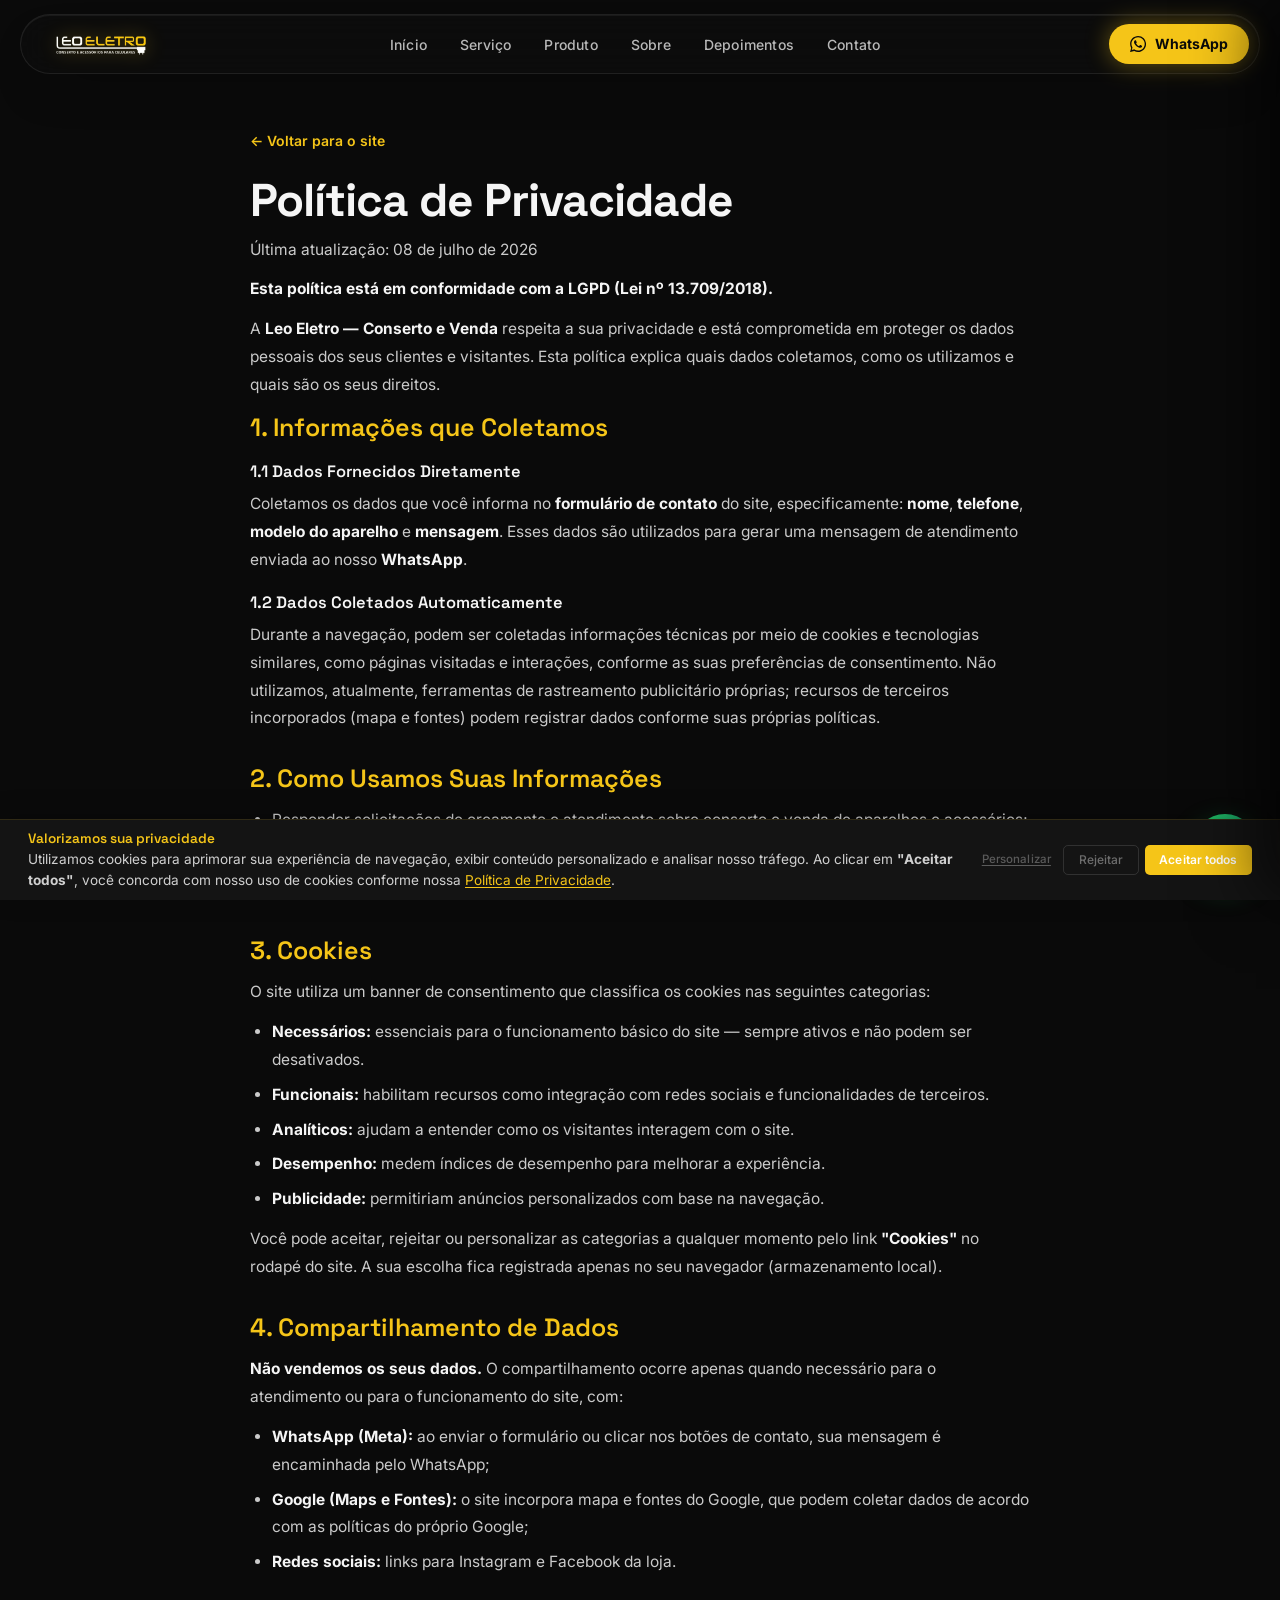
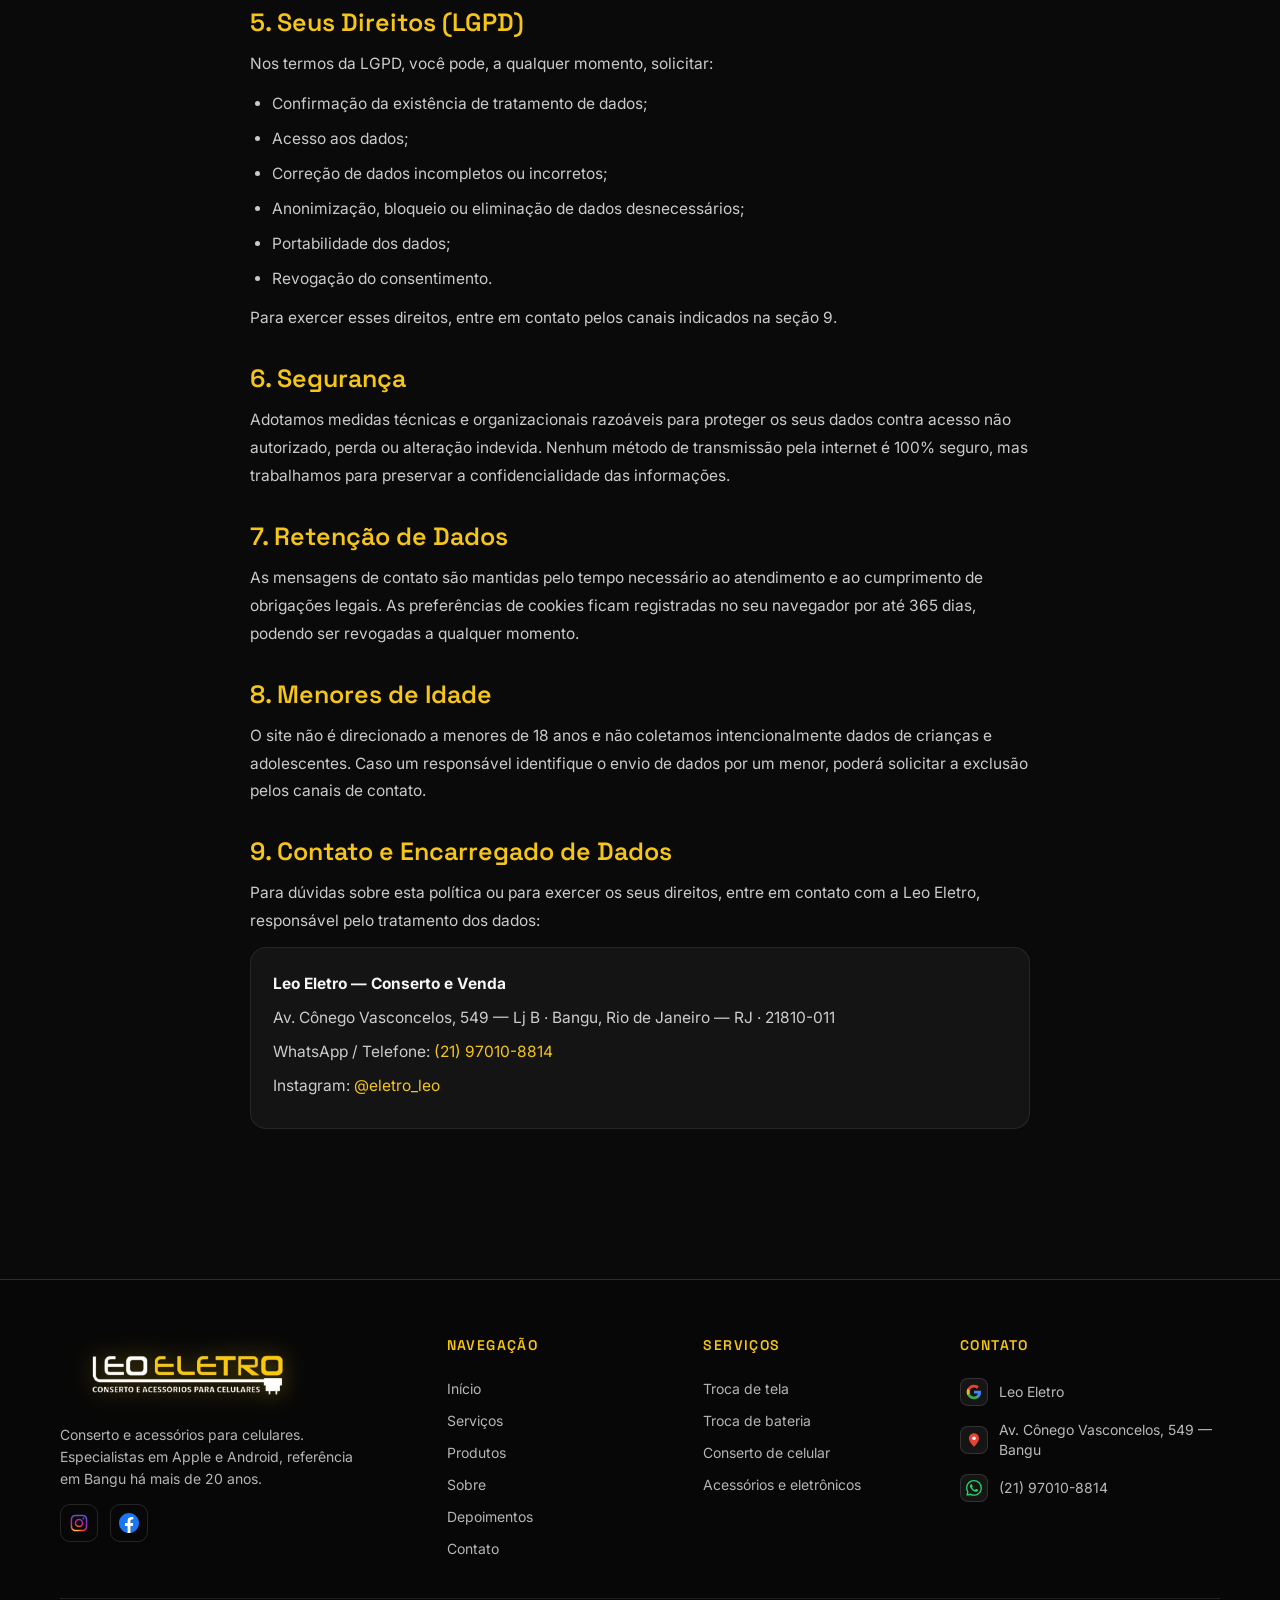
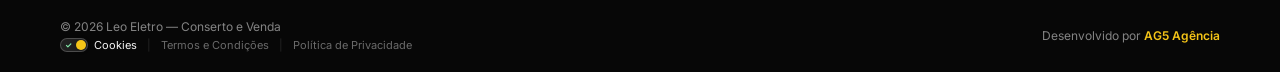
<file: politica-de-privacidade.html>
<!DOCTYPE html>
<html lang="pt-BR">
<head>
  <meta charset="UTF-8">
  <meta name="viewport" content="width=device-width, initial-scale=1.0">
  <title>Política de Privacidade — Leo Eletro · Bangu, RJ</title>
  <meta name="description" content="Política de Privacidade e uso de cookies da Leo Eletro — conserto e acessórios para celulares em Bangu, Rio de Janeiro. Em conformidade com a LGPD.">
  <meta name="robots" content="noindex, follow">
  <link rel="icon" href="Assets/favicon-leo-eletro.ico" sizes="any">
  <link rel="preconnect" href="https://fonts.googleapis.com">
  <link rel="preconnect" href="https://fonts.gstatic.com" crossorigin>
  <!-- PageSpeed fix: Google Fonts async (elimina render-blocking) -->
  <link rel="preload" as="style" href="https://fonts.googleapis.com/css2?family=Space+Grotesk:wght@400;500;600;700&family=Inter:wght@400;500;600;700&display=swap" onload="this.onload=null;this.rel='stylesheet'">
  <noscript><link rel="stylesheet" href="https://fonts.googleapis.com/css2?family=Space+Grotesk:wght@400;500;600;700&family=Inter:wght@400;500;600;700&display=swap"></noscript>

  <link rel="stylesheet" href="style.css">
  <!-- PageSpeed fix: CSS não crítico (cookie banner) async -->
  <link rel="preload" as="style" href="cookie-banner.css" onload="this.onload=null;this.rel='stylesheet'">
  <noscript><link rel="stylesheet" href="cookie-banner.css"></noscript>
  <style>
    .legal{max-width:900px;margin:0 auto;padding:130px var(--pad) var(--sect)}
    .legal__back{display:inline-flex;align-items:center;gap:8px;font-size:14px;font-weight:600;color:var(--gold);margin-bottom:26px}
    .legal h1{font-family:var(--font-title);font-weight:700;font-size:clamp(30px,5vw,46px);letter-spacing:-1px;line-height:1.1;margin:0 0 10px}
    .legal__updated{font-size:13.5px;color:var(--muted);margin:0 0 6px}
    .legal__lgpd{font-size:14px;color:var(--gold);margin:0 0 34px}
    .legal section{margin-bottom:30px}
    .legal h2{font-family:var(--font-title);font-weight:600;font-size:clamp(19px,2.6vw,25px);color:var(--gold);margin:0 0 12px}
    .legal h3{font-family:var(--font-title);font-weight:600;font-size:16.5px;color:var(--white);margin:18px 0 8px}
    .legal p,.legal li{font-size:15.5px;line-height:1.8;color:rgba(245,245,245,.82)}
    .legal p{margin:0 0 12px}
    .legal ul{margin:0 0 12px;padding-left:22px;display:flex;flex-direction:column;gap:7px}
    .legal a{color:var(--gold)}
    .legal a:hover{color:var(--gold-deep)}
    .legal strong{color:var(--white)}
    .legal__contact{background:var(--card);border:1px solid var(--line);border-radius:16px;padding:22px;margin-top:10px}
    .legal__contact p{margin:0 0 6px}
  </style>
</head>
<body>

  <!-- NAV (idêntico ao index.html) -->
  <nav class="nav" id="nav">
    <a class="nav__logo" href="index.html">
      <img src="Assets/logo-desktop-leo-eletro.webp" alt="Leo Eletro — conserto e acessórios para celulares">
    </a>
    <div class="nav__links">
      <a href="index.html#inicio">Início</a>
      <a href="index.html#servicos">Serviço</a>
      <a href="index.html#produtos">Produto</a>
      <a href="index.html#sobre">Sobre</a>
      <a href="index.html#avaliacoes">Depoimentos</a>
      <a href="index.html#contato">Contato</a>
    </div>
    <div class="nav__right">
      <a class="btn btn--gold nav__cta" href="https://wa.me/5521970108814?text=Ol%C3%A1%2C%20vim%20atrav%C3%A9s%20do%20site%20e%20gostaria%20de%20uma%20informa%C3%A7%C3%A3o." target="_blank" rel="noopener noreferrer">
        <svg class="btn__ico" viewBox="0 0 24 24" fill="currentColor" aria-hidden="true"><path d="M.057 24l1.687-6.163a11.867 11.867 0 0 1-1.587-5.946C.157 5.335 5.492 0 12.05 0a11.817 11.817 0 0 1 8.413 3.488 11.824 11.824 0 0 1 3.48 8.414c-.003 6.557-5.338 11.892-11.893 11.892a11.9 11.9 0 0 1-5.688-1.448L.057 24zm6.597-3.807c1.676.995 3.276 1.591 5.392 1.592 5.448 0 9.886-4.434 9.889-9.885.002-5.462-4.415-9.89-9.881-9.892-5.452 0-9.887 4.434-9.889 9.884a9.86 9.86 0 0 0 1.51 5.26l-.999 3.648 3.978-1.043zm11.387-5.464c-.074-.124-.272-.198-.57-.347-.297-.149-1.758-.868-2.031-.967-.272-.099-.47-.149-.669.149-.198.297-.768.967-.941 1.165-.173.198-.347.223-.644.074-.297-.149-1.255-.462-2.39-1.475-.883-.788-1.48-1.761-1.653-2.059-.173-.297-.018-.458.13-.606.134-.133.297-.347.446-.521.151-.172.2-.296.3-.495.099-.198.05-.372-.025-.521-.075-.148-.669-1.611-.916-2.206-.242-.579-.487-.501-.669-.51l-.57-.01c-.198 0-.52.074-.792.372-.272.297-1.04 1.016-1.04 2.479 0 1.462 1.065 2.875 1.213 3.074.149.198 2.096 3.2 5.077 4.487.709.306 1.263.489 1.694.626.712.226 1.36.194 1.872.118.571-.085 1.758-.719 2.006-1.413.248-.695.248-1.29.173-1.414z"/></svg> WhatsApp
      </a>
      <button class="nav__burger" id="nav-burger" type="button" aria-label="Abrir menu" aria-controls="drawer" aria-expanded="false">
        <span></span><span></span><span></span>
      </button>
    </div>
  </nav>

  <main class="legal">
    <a class="legal__back" href="index.html">← Voltar para o site</a>
    <h1>Política de Privacidade</h1>
    <p class="legal__updated">Última atualização: 08 de julho de 2026</p>
    <p class="legal__lgpd"><strong>Esta política está em conformidade com a LGPD (Lei nº 13.709/2018).</strong></p>

    <p>A <strong>Leo Eletro — Conserto e Venda</strong> respeita a sua privacidade e está comprometida em proteger os dados pessoais dos seus clientes e visitantes. Esta política explica quais dados coletamos, como os utilizamos e quais são os seus direitos.</p>

    <section>
      <h2>1. Informações que Coletamos</h2>
      <h3>1.1 Dados Fornecidos Diretamente</h3>
      <p>Coletamos os dados que você informa no <strong>formulário de contato</strong> do site, especificamente: <strong>nome</strong>, <strong>telefone</strong>, <strong>modelo do aparelho</strong> e <strong>mensagem</strong>. Esses dados são utilizados para gerar uma mensagem de atendimento enviada ao nosso <strong>WhatsApp</strong>.</p>
      <h3>1.2 Dados Coletados Automaticamente</h3>
      <p>Durante a navegação, podem ser coletadas informações técnicas por meio de cookies e tecnologias similares, como páginas visitadas e interações, conforme as suas preferências de consentimento. Não utilizamos, atualmente, ferramentas de rastreamento publicitário próprias; recursos de terceiros incorporados (mapa e fontes) podem registrar dados conforme suas próprias políticas.</p>
    </section>

    <section>
      <h2>2. Como Usamos Suas Informações</h2>
      <ul>
        <li>Responder solicitações de orçamento e atendimento sobre conserto e venda de aparelhos e acessórios;</li>
        <li>Aprimorar a navegação, o conteúdo e o desempenho do site;</li>
        <li>Analisar, de forma agregada, o uso do site (mediante consentimento).</li>
      </ul>
    </section>

    <section>
      <h2>3. Cookies</h2>
      <p>O site utiliza um banner de consentimento que classifica os cookies nas seguintes categorias:</p>
      <ul>
        <li><strong>Necessários:</strong> essenciais para o funcionamento básico do site — sempre ativos e não podem ser desativados.</li>
        <li><strong>Funcionais:</strong> habilitam recursos como integração com redes sociais e funcionalidades de terceiros.</li>
        <li><strong>Analíticos:</strong> ajudam a entender como os visitantes interagem com o site.</li>
        <li><strong>Desempenho:</strong> medem índices de desempenho para melhorar a experiência.</li>
        <li><strong>Publicidade:</strong> permitiriam anúncios personalizados com base na navegação.</li>
      </ul>
      <p>Você pode aceitar, rejeitar ou personalizar as categorias a qualquer momento pelo link <strong>"Cookies"</strong> no rodapé do site. A sua escolha fica registrada apenas no seu navegador (armazenamento local).</p>
    </section>

    <section>
      <h2>4. Compartilhamento de Dados</h2>
      <p><strong>Não vendemos os seus dados.</strong> O compartilhamento ocorre apenas quando necessário para o atendimento ou para o funcionamento do site, com:</p>
      <ul>
        <li><strong>WhatsApp (Meta):</strong> ao enviar o formulário ou clicar nos botões de contato, sua mensagem é encaminhada pelo WhatsApp;</li>
        <li><strong>Google (Maps e Fontes):</strong> o site incorpora mapa e fontes do Google, que podem coletar dados de acordo com as políticas do próprio Google;</li>
        <li><strong>Redes sociais:</strong> links para Instagram e Facebook da loja.</li>
      </ul>
    </section>

    <section>
      <h2>5. Seus Direitos (LGPD)</h2>
      <p>Nos termos da LGPD, você pode, a qualquer momento, solicitar:</p>
      <ul>
        <li>Confirmação da existência de tratamento de dados;</li>
        <li>Acesso aos dados;</li>
        <li>Correção de dados incompletos ou incorretos;</li>
        <li>Anonimização, bloqueio ou eliminação de dados desnecessários;</li>
        <li>Portabilidade dos dados;</li>
        <li>Revogação do consentimento.</li>
      </ul>
      <p>Para exercer esses direitos, entre em contato pelos canais indicados na seção 9.</p>
    </section>

    <section>
      <h2>6. Segurança</h2>
      <p>Adotamos medidas técnicas e organizacionais razoáveis para proteger os seus dados contra acesso não autorizado, perda ou alteração indevida. Nenhum método de transmissão pela internet é 100% seguro, mas trabalhamos para preservar a confidencialidade das informações.</p>
    </section>

    <section>
      <h2>7. Retenção de Dados</h2>
      <p>As mensagens de contato são mantidas pelo tempo necessário ao atendimento e ao cumprimento de obrigações legais. As preferências de cookies ficam registradas no seu navegador por até 365 dias, podendo ser revogadas a qualquer momento.</p>
    </section>

    <section>
      <h2>8. Menores de Idade</h2>
      <p>O site não é direcionado a menores de 18 anos e não coletamos intencionalmente dados de crianças e adolescentes. Caso um responsável identifique o envio de dados por um menor, poderá solicitar a exclusão pelos canais de contato.</p>
    </section>

    <section>
      <h2>9. Contato e Encarregado de Dados</h2>
      <p>Para dúvidas sobre esta política ou para exercer os seus direitos, entre em contato com a Leo Eletro, responsável pelo tratamento dos dados:</p>
      <div class="legal__contact">
        <p><strong>Leo Eletro — Conserto e Venda</strong></p>
        <p>Av. Cônego Vasconcelos, 549 — Lj B · Bangu, Rio de Janeiro — RJ · 21810-011</p>
        <p>WhatsApp / Telefone: <a href="https://wa.me/5521970108814?text=Ol%C3%A1%2C%20vim%20atrav%C3%A9s%20do%20site%20e%20gostaria%20de%20uma%20informa%C3%A7%C3%A3o." target="_blank" rel="noopener noreferrer">(21) 97010-8814</a></p>
        <p>Instagram: <a href="https://www.instagram.com/eletro_leo/" target="_blank" rel="noopener noreferrer">@eletro_leo</a></p>
      </div>
    </section>
  </main>

  <!-- FOOTER (idêntico ao site) -->
  <footer class="footer">
    <div class="footer__main">
      <div class="footer__brand">
        <img class="footer__logo" src="Assets/logo-desktop-leo-eletro.webp" alt="Leo Eletro — conserto e acessórios para celulares">
        <p class="footer__desc">Conserto e acessórios para celulares. Especialistas em Apple e Android, referência em Bangu há mais de 20 anos.</p>
        <div class="footer__social">
          <a href="https://www.instagram.com/eletro_leo/" target="_blank" rel="noopener noreferrer" aria-label="Instagram da Leo Eletro">
            <svg viewBox="0 0 24 24" aria-hidden="true"><defs><radialGradient id="ig-grad" cx="0.3" cy="1.05" r="1.1"><stop offset="0" stop-color="#FEDA75"/><stop offset="0.25" stop-color="#FA7E1E"/><stop offset="0.5" stop-color="#D62976"/><stop offset="0.75" stop-color="#962FBF"/><stop offset="1" stop-color="#4F5BD5"/></radialGradient></defs><path fill="url(#ig-grad)" d="M12 2c-2.716 0-3.056.012-4.123.06-1.065.049-1.792.218-2.428.465a4.9 4.9 0 0 0-1.771 1.153A4.9 4.9 0 0 0 2.525 5.45c-.247.636-.416 1.363-.465 2.428C2.012 8.944 2 9.284 2 12s.012 3.056.06 4.123c.049 1.064.218 1.791.465 2.427a4.9 4.9 0 0 0 1.153 1.772 4.9 4.9 0 0 0 1.771 1.153c.636.247 1.363.416 2.428.465 1.067.048 1.407.06 4.123.06s3.056-.012 4.123-.06c1.064-.049 1.791-.218 2.427-.465a4.9 4.9 0 0 0 1.772-1.153 4.9 4.9 0 0 0 1.153-1.772c.247-.636.416-1.363.465-2.427.048-1.067.06-1.407.06-4.123s-.012-3.056-.06-4.123c-.049-1.065-.218-1.792-.465-2.428a4.9 4.9 0 0 0-1.153-1.771 4.9 4.9 0 0 0-1.772-1.153c-.636-.247-1.363-.416-2.427-.465C15.056 2.012 14.716 2 12 2zm0 1.802c2.67 0 2.986.01 4.04.058.976.045 1.505.207 1.858.344.467.182.8.399 1.15.748.35.35.566.683.748 1.15.137.353.3.882.344 1.857.048 1.055.058 1.37.058 4.041 0 2.67-.01 2.986-.058 4.04-.045.976-.207 1.505-.344 1.858a3.1 3.1 0 0 1-.748 1.15 3.1 3.1 0 0 1-1.15.748c-.353.137-.882.3-1.857.344-1.054.048-1.37.058-4.041.058-2.67 0-2.986-.01-4.04-.058-.976-.045-1.505-.207-1.858-.344a3.1 3.1 0 0 1-1.15-.748 3.1 3.1 0 0 1-.748-1.15c-.137-.353-.3-.882-.344-1.857-.048-1.055-.058-1.37-.058-4.041 0-2.67.01-2.986.058-4.04.045-.976.207-1.505.344-1.858.182-.467.399-.8.748-1.15.35-.35.683-.566 1.15-.748.353-.137.882-.3 1.857-.344 1.055-.048 1.37-.058 4.041-.058zM12 6.865a5.135 5.135 0 1 0 0 10.27 5.135 5.135 0 0 0 0-10.27zm0 8.468a3.333 3.333 0 1 1 0-6.667 3.333 3.333 0 0 1 0 6.667zm6.538-8.671a1.2 1.2 0 1 1-2.4 0 1.2 1.2 0 0 1 2.4 0z"/></svg>
          </a>
          <a href="https://www.facebook.com/leoeletrocelulareseletronico" target="_blank" rel="noopener noreferrer" aria-label="Facebook da Leo Eletro">
            <svg viewBox="0 0 24 24" aria-hidden="true"><path fill="#1877F2" d="M24 12c0-6.627-5.373-12-12-12S0 5.373 0 12c0 5.99 4.388 10.954 10.125 11.854v-8.385H7.078v-3.47h3.047V9.356c0-3.007 1.792-4.669 4.533-4.669 1.312 0 2.686.235 2.686.235v2.953H15.83c-1.491 0-1.956.925-1.956 1.874V12h3.328l-.532 3.469h-2.796v8.385C19.612 22.954 24 17.99 24 12z"/><path fill="#fff" d="M16.671 15.469 17.203 12h-3.328V9.749c0-.949.465-1.874 1.956-1.874h1.513V4.922s-1.374-.235-2.686-.235c-2.741 0-4.533 1.662-4.533 4.669V12H7.078v3.469h3.047v8.385a12.13 12.13 0 0 0 3.75 0v-8.385h2.796z"/></svg>
          </a>
        </div>
      </div>

      <nav class="footer__col" aria-label="Navegação do rodapé">
        <h4>Navegação</h4>
        <ul class="footer__list">
          <li><a href="index.html#inicio">Início</a></li>
          <li><a href="index.html#servicos">Serviços</a></li>
          <li><a href="index.html#produtos">Produtos</a></li>
          <li><a href="index.html#sobre">Sobre</a></li>
          <li><a href="index.html#avaliacoes">Depoimentos</a></li>
          <li><a href="index.html#contato">Contato</a></li>
        </ul>
      </nav>

      <nav class="footer__col" aria-label="Serviços">
        <h4>Serviços</h4>
        <ul class="footer__list">
          <li><a href="index.html#servicos">Troca de tela</a></li>
          <li><a href="index.html#servicos">Troca de bateria</a></li>
          <li><a href="index.html#servicos">Conserto de celular</a></li>
          <li><a href="index.html#produtos">Acessórios e eletrônicos</a></li>
        </ul>
      </nav>

      <div class="footer__col footer__contact">
        <h4>Contato</h4>
        <ul class="footer__list">
          <li>
            <a href="https://share.google/T9KMJImlrcx06bsUb" target="_blank" rel="noopener noreferrer">
              <svg viewBox="0 0 48 48" aria-hidden="true"><path fill="#4285F4" d="M45.12 24.5c0-1.56-.14-3.06-.4-4.5H24v8.51h11.84c-.51 2.75-2.06 5.08-4.39 6.64v5.52h7.11c4.16-3.83 6.56-9.47 6.56-16.17z"/><path fill="#34A853" d="M24 46c5.94 0 10.92-1.97 14.56-5.33l-7.11-5.52c-1.97 1.32-4.49 2.1-7.45 2.1-5.73 0-10.58-3.87-12.31-9.07H4.34v5.7C7.96 41.07 15.4 46 24 46z"/><path fill="#FBBC05" d="M11.69 28.18C11.25 26.86 11 25.45 11 24s.25-2.86.69-4.18v-5.7H4.34C2.85 17.09 2 20.45 2 24s.85 6.91 2.34 9.88l7.35-5.7z"/><path fill="#EA4335" d="M24 10.75c3.23 0 6.13 1.11 8.41 3.29l6.31-6.31C34.91 4.18 29.93 2 24 2 15.4 2 7.96 6.93 4.34 14.12l7.35 5.7c1.73-5.2 6.58-9.07 12.31-9.07z"/></svg>
              Leo Eletro
            </a>
          </li>
          <li>
            <a href="https://www.google.com/maps?daddr=Av.+C%C3%B4nego+Vasconcelos,+549+-+Lj+B+-+Bangu,+Rio+de+Janeiro+-+RJ,+21810-011" target="_blank" rel="noopener noreferrer">
              <svg viewBox="0 0 24 24" aria-hidden="true"><path fill="#EA4335" d="M12 2C7.86 2 4.5 5.36 4.5 9.5c0 5.13 6.35 11.64 6.62 11.92.2.2.5.31.88.31s.68-.11.88-.31c.27-.28 6.62-6.79 6.62-11.92C19.5 5.36 16.14 2 12 2z"/><circle cx="12" cy="9.4" r="2.75" fill="#fff"/></svg>
              Av. Cônego Vasconcelos, 549 — Bangu
            </a>
          </li>
          <li>
            <a href="https://wa.me/5521970108814?text=Ol%C3%A1%2C%20vim%20atrav%C3%A9s%20do%20site%20e%20gostaria%20de%20uma%20informa%C3%A7%C3%A3o." target="_blank" rel="noopener noreferrer">
              <svg viewBox="0 0 16 16" fill="#25D366" aria-hidden="true"><path d="M13.601 2.326A7.85 7.85 0 0 0 7.994 0C3.627 0 .068 3.558.064 7.926c0 1.399.366 2.76 1.057 3.965L0 16l4.204-1.102a7.9 7.9 0 0 0 3.79.965h.004c4.368 0 7.926-3.558 7.93-7.93A7.9 7.9 0 0 0 13.6 2.326zM7.994 14.521a6.6 6.6 0 0 1-3.356-.92l-.24-.144-2.494.654.666-2.433-.156-.251a6.56 6.56 0 0 1-1.007-3.505c0-3.626 2.957-6.584 6.591-6.584a6.56 6.56 0 0 1 4.66 1.931 6.56 6.56 0 0 1 1.928 4.66c-.004 3.639-2.961 6.592-6.592 6.592m3.615-4.934c-.197-.099-1.17-.578-1.353-.646-.182-.065-.315-.099-.445.099-.133.197-.513.646-.627.775-.114.133-.232.148-.43.05-.197-.1-.836-.308-1.592-.985-.59-.525-.985-1.175-1.103-1.372-.114-.198-.011-.304.088-.403.087-.088.197-.232.296-.346.1-.114.133-.198.198-.33.065-.134.034-.248-.015-.347-.05-.099-.445-1.076-.612-1.47-.16-.389-.323-.335-.445-.34-.114-.007-.247-.007-.38-.007a.73.73 0 0 0-.529.247c-.182.198-.691.677-.691 1.654s.71 1.916.81 2.049c.098.133 1.394 2.132 3.383 2.992.47.205.84.326 1.129.418.475.152.904.129 1.246.08.38-.058 1.171-.48 1.338-.943.164-.464.164-.86.114-.943-.049-.084-.182-.133-.38-.232"/></svg>
              (21) 97010-8814
            </a>
          </li>
        </ul>
      </div>
    </div>

    <div class="footer__bottom">
      <div class="footer__credits-left">
        <span class="footer__copyright">© 2026 Leo Eletro — Conserto e Venda</span>
        <div class="footer-legal-links">
          <a href="#" id="ck-prefs-link" style="text-decoration:none;color:inherit;display:inline-flex;align-items:center;gap:6px;">
            <span id="cookie-toggle" style="display:inline-flex;align-items:center;width:28px;height:14px;background:rgba(255,255,255,0.1);border-radius:10px;padding:2px;border:1px solid rgba(255,255,255,0.2);position:relative;font-size:8px;font-weight:bold;">
              <span style="color:#86EFAC;margin-left:2px;">✓</span>
              <span style="color:#FCA5A5;margin-left:auto;margin-right:2px;">✕</span>
              <span id="cookie-toggle-dot" style="position:absolute;left:15px;width:10px;height:10px;background:var(--gold);border-radius:50%;box-shadow:0 0 5px rgba(0,0,0,0.3);transition:left 0.2s ease,background 0.2s ease;"></span>
            </span>
            Cookies
          </a>
          <span class="footer-legal-links__sep">|</span>
          <a href="termos-e-condicoes.html">Termos e Condições</a>
          <span class="footer-legal-links__sep">|</span>
          <a href="politica-de-privacidade.html">Política de Privacidade</a>
        </div>
      </div>
      <div class="footer__credits-right">
        Desenvolvido por <a href="https://www.ag5agencia.com.br" target="_blank" rel="noopener noreferrer">AG5 Agência</a>
      </div>
    </div>
  </footer>

  <!-- MOBILE DRAWER -->
  <div class="drawer-overlay" id="drawer-overlay"></div>
  <aside class="drawer" id="drawer" aria-hidden="true" aria-label="Menu de navegação">
    <div class="drawer__head">
      <a class="drawer__logo" href="index.html">
        <img src="Assets/logo-desktop-leo-eletro.webp" alt="Leo Eletro — conserto e acessórios para celulares">
      </a>
      <button class="drawer__close" id="drawer-close" type="button" aria-label="Fechar menu">✕</button>
    </div>
    <nav class="drawer__links">
      <a href="index.html#inicio">Início</a>
      <a href="index.html#servicos">Serviço</a>
      <a href="index.html#produtos">Produto</a>
      <a href="index.html#sobre">Sobre</a>
      <a href="index.html#avaliacoes">Depoimentos</a>
      <a href="index.html#contato">Contato</a>
    </nav>
    <div class="drawer__foot">
      <a class="btn btn--gold btn--block" href="https://wa.me/5521970108814?text=Ol%C3%A1%2C%20vim%20atrav%C3%A9s%20do%20site%20e%20gostaria%20de%20uma%20informa%C3%A7%C3%A3o." target="_blank" rel="noopener noreferrer">
        <svg class="btn__ico" viewBox="0 0 24 24" fill="currentColor" aria-hidden="true"><path d="M.057 24l1.687-6.163a11.867 11.867 0 0 1-1.587-5.946C.157 5.335 5.492 0 12.05 0a11.817 11.817 0 0 1 8.413 3.488 11.824 11.824 0 0 1 3.48 8.414c-.003 6.557-5.338 11.892-11.893 11.892a11.9 11.9 0 0 1-5.688-1.448L.057 24zm6.597-3.807c1.676.995 3.276 1.591 5.392 1.592 5.448 0 9.886-4.434 9.889-9.885.002-5.462-4.415-9.89-9.881-9.892-5.452 0-9.887 4.434-9.889 9.884a9.86 9.86 0 0 0 1.51 5.26l-.999 3.648 3.978-1.043zm11.387-5.464c-.074-.124-.272-.198-.57-.347-.297-.149-1.758-.868-2.031-.967-.272-.099-.47-.149-.669.149-.198.297-.768.967-.941 1.165-.173.198-.347.223-.644.074-.297-.149-1.255-.462-2.39-1.475-.883-.788-1.48-1.761-1.653-2.059-.173-.297-.018-.458.13-.606.134-.133.297-.347.446-.521.151-.172.2-.296.3-.495.099-.198.05-.372-.025-.521-.075-.148-.669-1.611-.916-2.206-.242-.579-.487-.501-.669-.51l-.57-.01c-.198 0-.52.074-.792.372-.272.297-1.04 1.016-1.04 2.479 0 1.462 1.065 2.875 1.213 3.074.149.198 2.096 3.2 5.077 4.487.709.306 1.263.489 1.694.626.712.226 1.36.194 1.872.118.571-.085 1.758-.719 2.006-1.413.248-.695.248-1.29.173-1.414z"/></svg> Falar no WhatsApp
      </a>
    </div>
  </aside>

  <script src="script.js" defer></script>

  <!-- ========== COOKIE BANNER (LGPD) ========== -->
  <div id="ck-banner" class="ck-banner" role="dialog" aria-modal="true" aria-label="Aviso de cookies" aria-live="polite" aria-hidden="true">
    <div class="ck-banner__inner">
      <div class="ck-banner__content">
        <h2 class="ck-banner__title">Valorizamos sua privacidade</h2>
        <p class="ck-banner__text">
          Utilizamos cookies para aprimorar sua experiência de navegação, exibir conteúdo
          personalizado e analisar nosso tráfego. Ao clicar em <strong>"Aceitar todos"</strong>,
          você concorda com nosso uso de cookies conforme nossa
          <a href="politica-de-privacidade.html" class="ck-banner__link">Política de Privacidade</a>.
        </p>
      </div>
      <div class="ck-banner__actions">
        <button id="ck-customize" class="ck-btn ck-btn--ghost">Personalizar</button>
        <button id="ck-reject" class="ck-btn ck-btn--outline">Rejeitar</button>
        <button id="ck-accept-all" class="ck-btn ck-btn--primary">Aceitar todos</button>
      </div>
    </div>
  </div>

  <div id="ck-modal" class="ck-modal" role="dialog" aria-modal="true" aria-label="Personalizar preferências de cookies" aria-hidden="true">
    <div class="ck-modal__overlay" id="ck-modal-overlay"></div>
    <div class="ck-modal__box">
      <div class="ck-modal__header">
        <h2 class="ck-modal__title">Personalizar preferências de consentimento</h2>
        <button class="ck-modal__close" id="ck-modal-close" aria-label="Fechar modal">
          <svg width="18" height="18" viewBox="0 0 24 24" fill="none" aria-hidden="true">
            <path d="M18 6L6 18M6 6l12 12" stroke="currentColor" stroke-width="2" stroke-linecap="round" stroke-linejoin="round" />
          </svg>
        </button>
      </div>
      <div class="ck-modal__body">
        <p class="ck-modal__intro">
          Utilizamos cookies para ajudar você a navegar com eficiência e executar certas funções.
          Os cookies classificados como <strong>"Necessário"</strong> são essenciais para o
          funcionamento básico do site e não podem ser desativados.
        </p>
        <div class="ck-category">
          <div class="ck-category__header">
            <div class="ck-category__info">
              <h3 class="ck-category__name">Necessário</h3>
              <p class="ck-category__desc">Essenciais para o funcionamento do site. Não armazenam dados pessoalmente identificáveis.</p>
            </div>
            <span class="ck-category__badge">Sempre ativo</span>
          </div>
        </div>
        <div class="ck-category">
          <div class="ck-category__header">
            <div class="ck-category__info">
              <h3 class="ck-category__name">Funcional</h3>
              <p class="ck-category__desc">Ajudam a executar funcionalidades como compartilhamento em mídia social e recursos de terceiros.</p>
            </div>
            <label class="ck-toggle" aria-label="Ativar cookies funcionais">
              <input type="checkbox" id="ck-functional" name="functional">
              <span class="ck-toggle__slider"></span>
            </label>
          </div>
        </div>
        <div class="ck-category">
          <div class="ck-category__header">
            <div class="ck-category__info">
              <h3 class="ck-category__name">Analítico</h3>
              <p class="ck-category__desc">Usados para entender como os visitantes interagem com o site (visitantes, taxa de rejeição, etc.).</p>
            </div>
            <label class="ck-toggle" aria-label="Ativar cookies analíticos">
              <input type="checkbox" id="ck-analytics" name="analytics">
              <span class="ck-toggle__slider"></span>
            </label>
          </div>
        </div>
        <div class="ck-category">
          <div class="ck-category__header">
            <div class="ck-category__info">
              <h3 class="ck-category__name">Desempenho</h3>
              <p class="ck-category__desc">Analisam índices de desempenho do site para oferecer melhor experiência ao visitante.</p>
            </div>
            <label class="ck-toggle" aria-label="Ativar cookies de desempenho">
              <input type="checkbox" id="ck-performance" name="performance">
              <span class="ck-toggle__slider"></span>
            </label>
          </div>
        </div>
        <div class="ck-category">
          <div class="ck-category__header">
            <div class="ck-category__info">
              <h3 class="ck-category__name">Publicidade</h3>
              <p class="ck-category__desc">Entregam anúncios personalizados com base nas páginas visitadas anteriormente.</p>
            </div>
            <label class="ck-toggle" aria-label="Ativar cookies de publicidade">
              <input type="checkbox" id="ck-advertising" name="advertising">
              <span class="ck-toggle__slider"></span>
            </label>
          </div>
        </div>
      </div>
      <div class="ck-modal__footer">
        <button id="ck-modal-reject" class="ck-btn ck-btn--outline">Rejeitar</button>
        <button id="ck-modal-save" class="ck-btn ck-btn--ghost">Salvar Preferências</button>
        <button id="ck-modal-accept-all" class="ck-btn ck-btn--primary">Aceitar todos</button>
      </div>
    </div>
  </div>

  <button id="ck-prefs-btn" class="ck-prefs-btn" aria-label="Preferências de cookies" style="display:none;">Cookies</button>

  <!-- WhatsApp Premium (AG5 V2 — botão redondo) -->
  <div class="wa-premium-container">
    <div id="wa-message-bubble" class="wa-bubble" aria-hidden="true">
      <button class="wa-close" id="wa-close-btn" type="button" aria-label="Fechar mensagem">✕</button>
      <div class="wa-content">
        <div class="wa-header">
          <div class="wa-avatar-wrapper">
            <img src="Assets/favicon-leo-eletro.ico" alt="Leo Eletro" class="wa-avatar" width="45" height="45">
            <span class="wa-status-dot"></span>
          </div>
          <div class="wa-info">
            <span class="wa-name">Leo Eletro</span>
            <span class="wa-status-text">Online agora</span>
          </div>
        </div>
        <div id="wa-typing" class="wa-typing"><span></span><span></span><span></span></div>
        <div id="wa-real-message" class="wa-message-text" style="display:none;">
          <p>Olá! 👋 Aqui é da <strong>Leo Eletro</strong>. Precisa de conserto ou quer saber sobre um produto? Fala com a gente agora!</p>
        </div>
      </div>
    </div>
    <a href="https://wa.me/5521970108814?text=Ol%C3%A1%2C%20vim%20atrav%C3%A9s%20do%20site%20e%20gostaria%20de%20uma%20informa%C3%A7%C3%A3o." class="wa-float-btn" target="_blank" rel="noopener noreferrer" role="button" aria-label="Falar pelo WhatsApp" id="wa-main-btn">
      <svg viewBox="0 0 16 16" width="32" height="32" fill="currentColor" aria-hidden="true">
        <path d="M13.601 2.326A7.85 7.85 0 0 0 7.994 0C3.627 0 .068 3.558.064 7.926c0 1.399.366 2.76 1.057 3.965L0 16l4.204-1.102a7.9 7.9 0 0 0 3.79.965h.004c4.368 0 7.926-3.558 7.93-7.93A7.9 7.9 0 0 0 13.6 2.326zM7.994 14.521a6.6 6.6 0 0 1-3.356-.92l-.24-.144-2.494.654.666-2.433-.156-.251a6.56 6.56 0 0 1-1.007-3.505c0-3.626 2.957-6.584 6.591-6.584a6.56 6.56 0 0 1 4.66 1.931 6.56 6.56 0 0 1 1.928 4.66c-.004 3.639-2.961 6.592-6.592 6.592m3.615-4.934c-.197-.099-1.17-.578-1.353-.646-.182-.065-.315-.099-.445.099-.133.197-.513.646-.627.775-.114.133-.232.148-.43.05-.197-.1-.836-.308-1.592-.985-.59-.525-.985-1.175-1.103-1.372-.114-.198-.011-.304.088-.403.087-.088.197-.232.296-.346.1-.114.133-.198.198-.33.065-.134.034-.248-.015-.347-.05-.099-.445-1.076-.612-1.47-.16-.389-.323-.335-.445-.34-.114-.007-.247-.007-.38-.007a.73.73 0 0 0-.529.247c-.182.198-.691.677-.691 1.654s.71 1.916.81 2.049c.098.133 1.394 2.132 3.383 2.992.47.205.84.326 1.129.418.475.152.904.129 1.246.08.38-.058 1.171-.48 1.338-.943.164-.464.164-.86.114-.943-.049-.084-.182-.133-.38-.232"/>
      </svg>
    </a>
  </div>

  <script src="cookie-banner.js" defer></script>
</body>
</html>
</file>
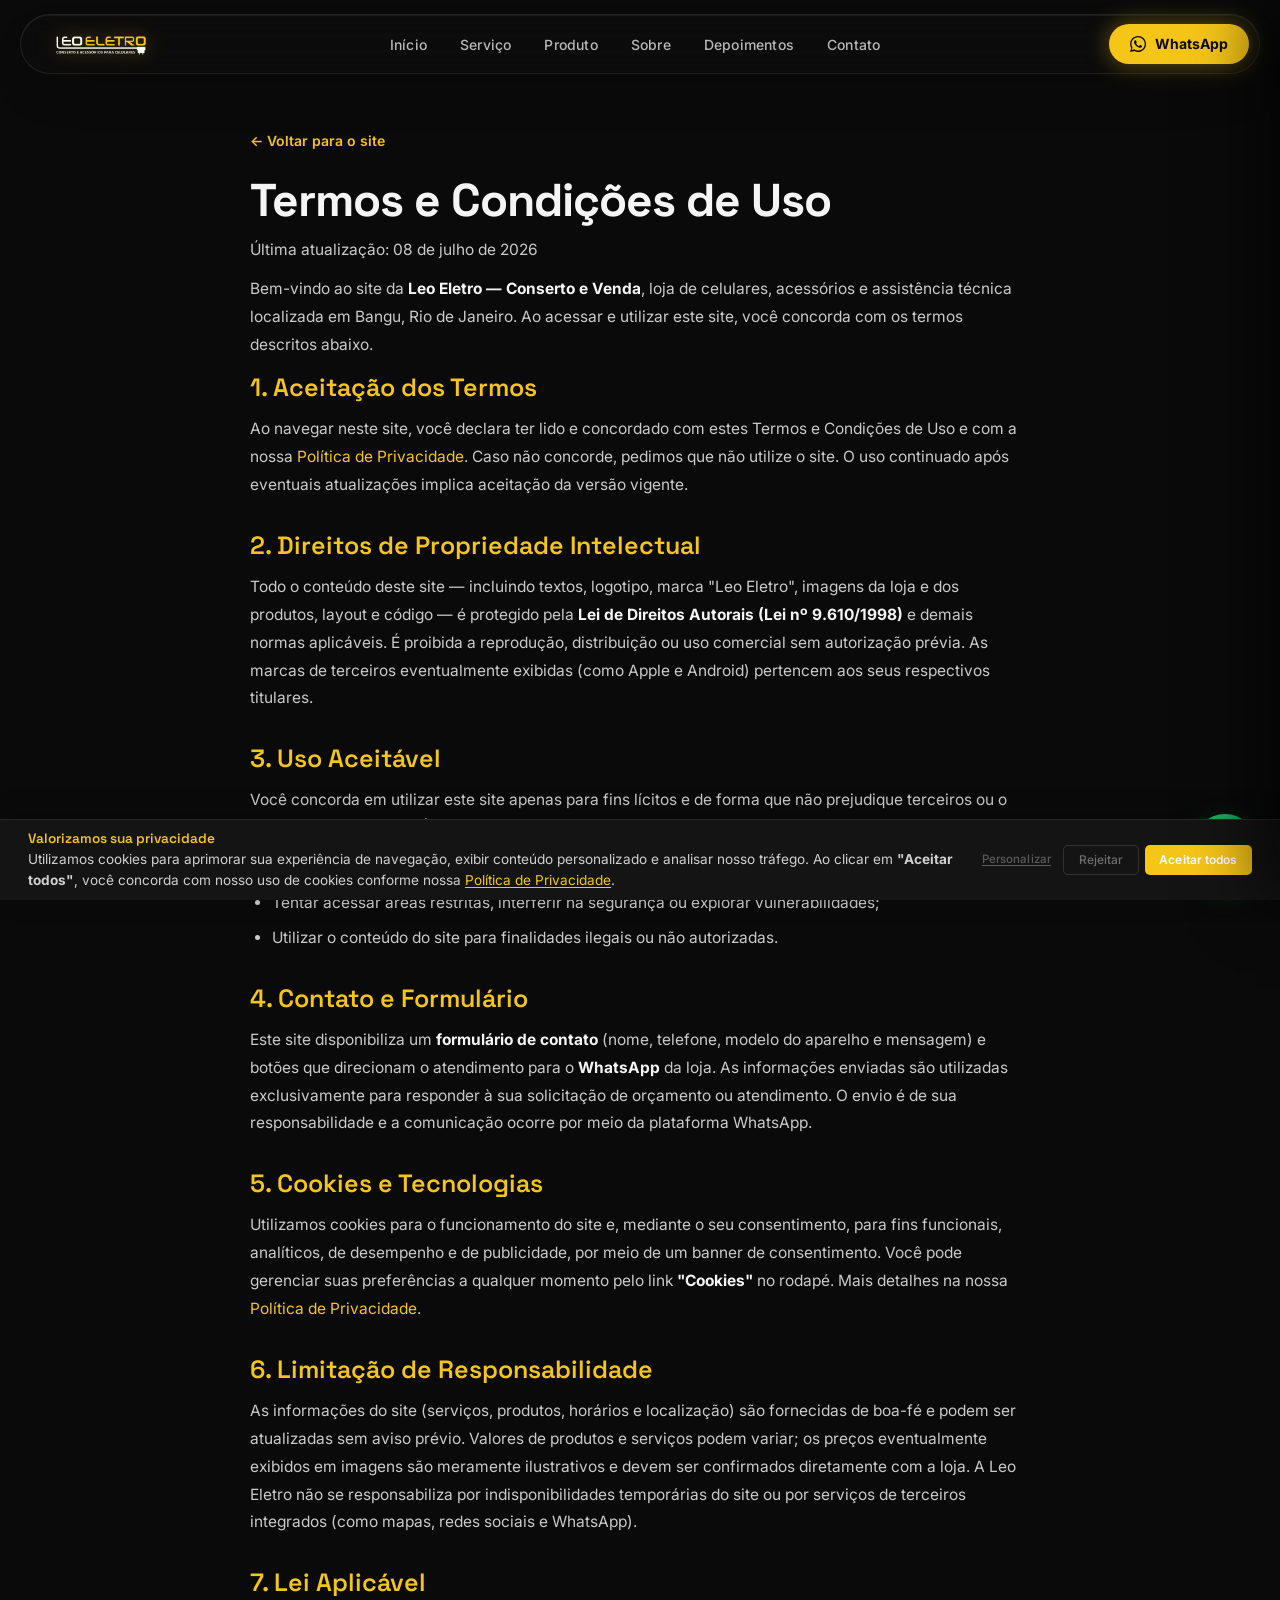
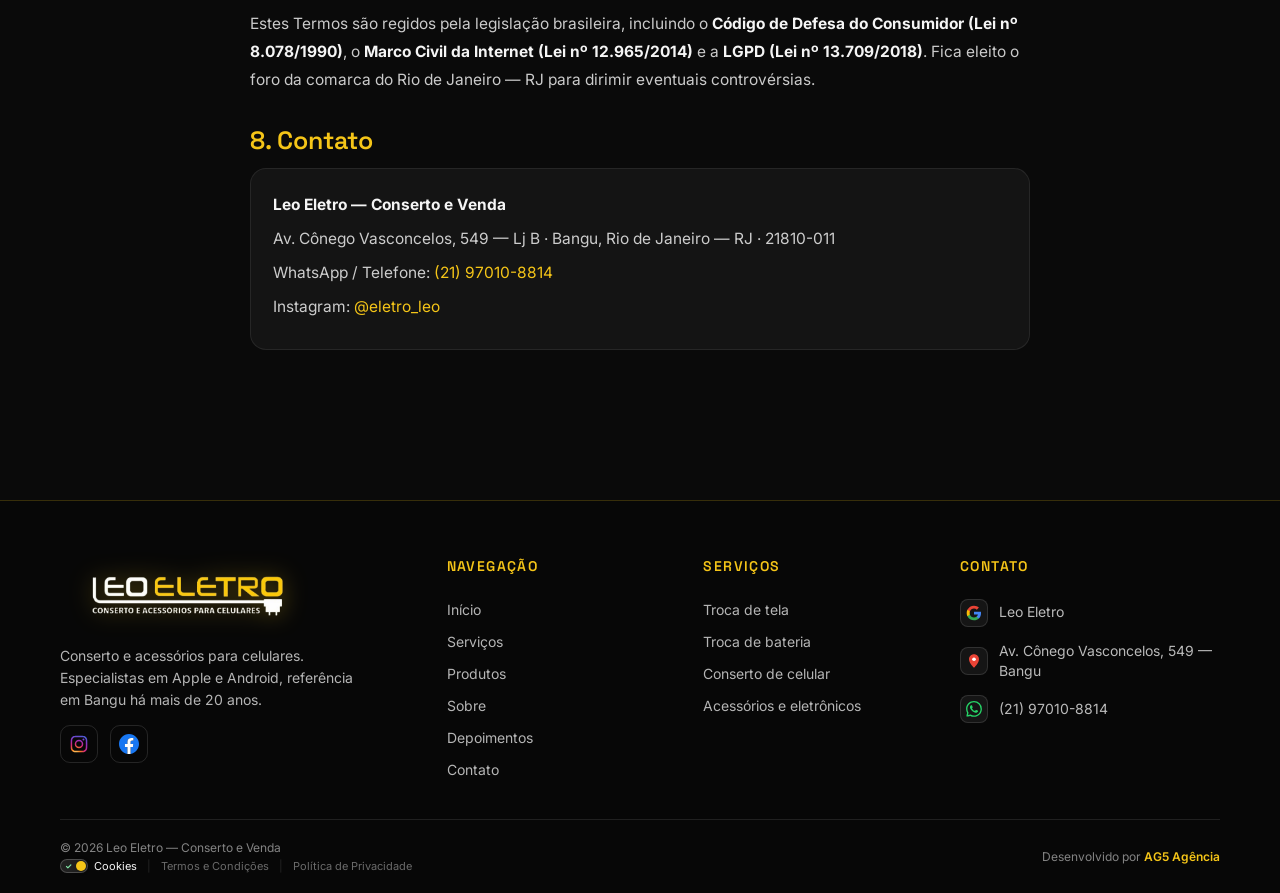
<file: termos-e-condicoes.html>
<!DOCTYPE html>
<html lang="pt-BR">
<head>
  <meta charset="UTF-8">
  <meta name="viewport" content="width=device-width, initial-scale=1.0">
  <title>Termos e Condições — Leo Eletro · Bangu, RJ</title>
  <meta name="description" content="Termos e Condições de Uso do site da Leo Eletro — conserto e acessórios para celulares em Bangu, Rio de Janeiro.">
  <meta name="robots" content="noindex, follow">
  <link rel="icon" href="Assets/favicon-leo-eletro.ico" sizes="any">
  <link rel="preconnect" href="https://fonts.googleapis.com">
  <link rel="preconnect" href="https://fonts.gstatic.com" crossorigin>
  <!-- PageSpeed fix: Google Fonts async (elimina render-blocking) -->
  <link rel="preload" as="style" href="https://fonts.googleapis.com/css2?family=Space+Grotesk:wght@400;500;600;700&family=Inter:wght@400;500;600;700&display=swap" onload="this.onload=null;this.rel='stylesheet'">
  <noscript><link rel="stylesheet" href="https://fonts.googleapis.com/css2?family=Space+Grotesk:wght@400;500;600;700&family=Inter:wght@400;500;600;700&display=swap"></noscript>

  <link rel="stylesheet" href="style.css">
  <!-- PageSpeed fix: CSS não crítico (cookie banner) async -->
  <link rel="preload" as="style" href="cookie-banner.css" onload="this.onload=null;this.rel='stylesheet'">
  <noscript><link rel="stylesheet" href="cookie-banner.css"></noscript>
  <style>
    .legal{max-width:900px;margin:0 auto;padding:130px var(--pad) var(--sect)}
    .legal__back{display:inline-flex;align-items:center;gap:8px;font-size:14px;font-weight:600;color:var(--gold);margin-bottom:26px}
    .legal h1{font-family:var(--font-title);font-weight:700;font-size:clamp(30px,5vw,46px);letter-spacing:-1px;line-height:1.1;margin:0 0 10px}
    .legal__updated{font-size:13.5px;color:var(--muted);margin:0 0 36px}
    .legal section{margin-bottom:30px}
    .legal h2{font-family:var(--font-title);font-weight:600;font-size:clamp(19px,2.6vw,25px);color:var(--gold);margin:0 0 12px}
    .legal h3{font-family:var(--font-title);font-weight:600;font-size:16.5px;color:var(--white);margin:18px 0 8px}
    .legal p,.legal li{font-size:15.5px;line-height:1.8;color:rgba(245,245,245,.82)}
    .legal p{margin:0 0 12px}
    .legal ul{margin:0 0 12px;padding-left:22px;display:flex;flex-direction:column;gap:7px}
    .legal a{color:var(--gold)}
    .legal a:hover{color:var(--gold-deep)}
    .legal strong{color:var(--white)}
    .legal__contact{background:var(--card);border:1px solid var(--line);border-radius:16px;padding:22px;margin-top:10px}
    .legal__contact p{margin:0 0 6px}
  </style>
</head>
<body>

  <!-- NAV (idêntico ao index.html) -->
  <nav class="nav" id="nav">
    <a class="nav__logo" href="index.html">
      <img src="Assets/logo-desktop-leo-eletro.webp" alt="Leo Eletro — conserto e acessórios para celulares">
    </a>
    <div class="nav__links">
      <a href="index.html#inicio">Início</a>
      <a href="index.html#servicos">Serviço</a>
      <a href="index.html#produtos">Produto</a>
      <a href="index.html#sobre">Sobre</a>
      <a href="index.html#avaliacoes">Depoimentos</a>
      <a href="index.html#contato">Contato</a>
    </div>
    <div class="nav__right">
      <a class="btn btn--gold nav__cta" href="https://wa.me/5521970108814?text=Ol%C3%A1%2C%20vim%20atrav%C3%A9s%20do%20site%20e%20gostaria%20de%20uma%20informa%C3%A7%C3%A3o." target="_blank" rel="noopener noreferrer">
        <svg class="btn__ico" viewBox="0 0 24 24" fill="currentColor" aria-hidden="true"><path d="M.057 24l1.687-6.163a11.867 11.867 0 0 1-1.587-5.946C.157 5.335 5.492 0 12.05 0a11.817 11.817 0 0 1 8.413 3.488 11.824 11.824 0 0 1 3.48 8.414c-.003 6.557-5.338 11.892-11.893 11.892a11.9 11.9 0 0 1-5.688-1.448L.057 24zm6.597-3.807c1.676.995 3.276 1.591 5.392 1.592 5.448 0 9.886-4.434 9.889-9.885.002-5.462-4.415-9.89-9.881-9.892-5.452 0-9.887 4.434-9.889 9.884a9.86 9.86 0 0 0 1.51 5.26l-.999 3.648 3.978-1.043zm11.387-5.464c-.074-.124-.272-.198-.57-.347-.297-.149-1.758-.868-2.031-.967-.272-.099-.47-.149-.669.149-.198.297-.768.967-.941 1.165-.173.198-.347.223-.644.074-.297-.149-1.255-.462-2.39-1.475-.883-.788-1.48-1.761-1.653-2.059-.173-.297-.018-.458.13-.606.134-.133.297-.347.446-.521.151-.172.2-.296.3-.495.099-.198.05-.372-.025-.521-.075-.148-.669-1.611-.916-2.206-.242-.579-.487-.501-.669-.51l-.57-.01c-.198 0-.52.074-.792.372-.272.297-1.04 1.016-1.04 2.479 0 1.462 1.065 2.875 1.213 3.074.149.198 2.096 3.2 5.077 4.487.709.306 1.263.489 1.694.626.712.226 1.36.194 1.872.118.571-.085 1.758-.719 2.006-1.413.248-.695.248-1.29.173-1.414z"/></svg> WhatsApp
      </a>
      <button class="nav__burger" id="nav-burger" type="button" aria-label="Abrir menu" aria-controls="drawer" aria-expanded="false">
        <span></span><span></span><span></span>
      </button>
    </div>
  </nav>

  <main class="legal">
    <a class="legal__back" href="index.html">← Voltar para o site</a>
    <h1>Termos e Condições de Uso</h1>
    <p class="legal__updated">Última atualização: 08 de julho de 2026</p>

    <p>Bem-vindo ao site da <strong>Leo Eletro — Conserto e Venda</strong>, loja de celulares, acessórios e assistência técnica localizada em Bangu, Rio de Janeiro. Ao acessar e utilizar este site, você concorda com os termos descritos abaixo.</p>

    <section>
      <h2>1. Aceitação dos Termos</h2>
      <p>Ao navegar neste site, você declara ter lido e concordado com estes Termos e Condições de Uso e com a nossa <a href="politica-de-privacidade.html">Política de Privacidade</a>. Caso não concorde, pedimos que não utilize o site. O uso continuado após eventuais atualizações implica aceitação da versão vigente.</p>
    </section>

    <section>
      <h2>2. Direitos de Propriedade Intelectual</h2>
      <p>Todo o conteúdo deste site — incluindo textos, logotipo, marca "Leo Eletro", imagens da loja e dos produtos, layout e código — é protegido pela <strong>Lei de Direitos Autorais (Lei nº 9.610/1998)</strong> e demais normas aplicáveis. É proibida a reprodução, distribuição ou uso comercial sem autorização prévia. As marcas de terceiros eventualmente exibidas (como Apple e Android) pertencem aos seus respectivos titulares.</p>
    </section>

    <section>
      <h2>3. Uso Aceitável</h2>
      <p>Você concorda em utilizar este site apenas para fins lícitos e de forma que não prejudique terceiros ou o funcionamento do site. É vedado:</p>
      <ul>
        <li>Enviar informações falsas ou de terceiros sem autorização no formulário de contato;</li>
        <li>Tentar acessar áreas restritas, interferir na segurança ou explorar vulnerabilidades;</li>
        <li>Utilizar o conteúdo do site para finalidades ilegais ou não autorizadas.</li>
      </ul>
    </section>

    <section>
      <h2>4. Contato e Formulário</h2>
      <p>Este site disponibiliza um <strong>formulário de contato</strong> (nome, telefone, modelo do aparelho e mensagem) e botões que direcionam o atendimento para o <strong>WhatsApp</strong> da loja. As informações enviadas são utilizadas exclusivamente para responder à sua solicitação de orçamento ou atendimento. O envio é de sua responsabilidade e a comunicação ocorre por meio da plataforma WhatsApp.</p>
    </section>

    <section>
      <h2>5. Cookies e Tecnologias</h2>
      <p>Utilizamos cookies para o funcionamento do site e, mediante o seu consentimento, para fins funcionais, analíticos, de desempenho e de publicidade, por meio de um banner de consentimento. Você pode gerenciar suas preferências a qualquer momento pelo link <strong>"Cookies"</strong> no rodapé. Mais detalhes na nossa <a href="politica-de-privacidade.html">Política de Privacidade</a>.</p>
    </section>

    <section>
      <h2>6. Limitação de Responsabilidade</h2>
      <p>As informações do site (serviços, produtos, horários e localização) são fornecidas de boa-fé e podem ser atualizadas sem aviso prévio. Valores de produtos e serviços podem variar; os preços eventualmente exibidos em imagens são meramente ilustrativos e devem ser confirmados diretamente com a loja. A Leo Eletro não se responsabiliza por indisponibilidades temporárias do site ou por serviços de terceiros integrados (como mapas, redes sociais e WhatsApp).</p>
    </section>

    <section>
      <h2>7. Lei Aplicável</h2>
      <p>Estes Termos são regidos pela legislação brasileira, incluindo o <strong>Código de Defesa do Consumidor (Lei nº 8.078/1990)</strong>, o <strong>Marco Civil da Internet (Lei nº 12.965/2014)</strong> e a <strong>LGPD (Lei nº 13.709/2018)</strong>. Fica eleito o foro da comarca do Rio de Janeiro — RJ para dirimir eventuais controvérsias.</p>
    </section>

    <section>
      <h2>8. Contato</h2>
      <div class="legal__contact">
        <p><strong>Leo Eletro — Conserto e Venda</strong></p>
        <p>Av. Cônego Vasconcelos, 549 — Lj B · Bangu, Rio de Janeiro — RJ · 21810-011</p>
        <p>WhatsApp / Telefone: <a href="https://wa.me/5521970108814?text=Ol%C3%A1%2C%20vim%20atrav%C3%A9s%20do%20site%20e%20gostaria%20de%20uma%20informa%C3%A7%C3%A3o." target="_blank" rel="noopener noreferrer">(21) 97010-8814</a></p>
        <p>Instagram: <a href="https://www.instagram.com/eletro_leo/" target="_blank" rel="noopener noreferrer">@eletro_leo</a></p>
      </div>
    </section>
  </main>

  <!-- FOOTER (idêntico ao site) -->
  <footer class="footer">
    <div class="footer__main">
      <div class="footer__brand">
        <img class="footer__logo" src="Assets/logo-desktop-leo-eletro.webp" alt="Leo Eletro — conserto e acessórios para celulares">
        <p class="footer__desc">Conserto e acessórios para celulares. Especialistas em Apple e Android, referência em Bangu há mais de 20 anos.</p>
        <div class="footer__social">
          <a href="https://www.instagram.com/eletro_leo/" target="_blank" rel="noopener noreferrer" aria-label="Instagram da Leo Eletro">
            <svg viewBox="0 0 24 24" aria-hidden="true"><defs><radialGradient id="ig-grad" cx="0.3" cy="1.05" r="1.1"><stop offset="0" stop-color="#FEDA75"/><stop offset="0.25" stop-color="#FA7E1E"/><stop offset="0.5" stop-color="#D62976"/><stop offset="0.75" stop-color="#962FBF"/><stop offset="1" stop-color="#4F5BD5"/></radialGradient></defs><path fill="url(#ig-grad)" d="M12 2c-2.716 0-3.056.012-4.123.06-1.065.049-1.792.218-2.428.465a4.9 4.9 0 0 0-1.771 1.153A4.9 4.9 0 0 0 2.525 5.45c-.247.636-.416 1.363-.465 2.428C2.012 8.944 2 9.284 2 12s.012 3.056.06 4.123c.049 1.064.218 1.791.465 2.427a4.9 4.9 0 0 0 1.153 1.772 4.9 4.9 0 0 0 1.771 1.153c.636.247 1.363.416 2.428.465 1.067.048 1.407.06 4.123.06s3.056-.012 4.123-.06c1.064-.049 1.791-.218 2.427-.465a4.9 4.9 0 0 0 1.772-1.153 4.9 4.9 0 0 0 1.153-1.772c.247-.636.416-1.363.465-2.427.048-1.067.06-1.407.06-4.123s-.012-3.056-.06-4.123c-.049-1.065-.218-1.792-.465-2.428a4.9 4.9 0 0 0-1.153-1.771 4.9 4.9 0 0 0-1.772-1.153c-.636-.247-1.363-.416-2.427-.465C15.056 2.012 14.716 2 12 2zm0 1.802c2.67 0 2.986.01 4.04.058.976.045 1.505.207 1.858.344.467.182.8.399 1.15.748.35.35.566.683.748 1.15.137.353.3.882.344 1.857.048 1.055.058 1.37.058 4.041 0 2.67-.01 2.986-.058 4.04-.045.976-.207 1.505-.344 1.858a3.1 3.1 0 0 1-.748 1.15 3.1 3.1 0 0 1-1.15.748c-.353.137-.882.3-1.857.344-1.054.048-1.37.058-4.041.058-2.67 0-2.986-.01-4.04-.058-.976-.045-1.505-.207-1.858-.344a3.1 3.1 0 0 1-1.15-.748 3.1 3.1 0 0 1-.748-1.15c-.137-.353-.3-.882-.344-1.857-.048-1.055-.058-1.37-.058-4.041 0-2.67.01-2.986.058-4.04.045-.976.207-1.505.344-1.858.182-.467.399-.8.748-1.15.35-.35.683-.566 1.15-.748.353-.137.882-.3 1.857-.344 1.055-.048 1.37-.058 4.041-.058zM12 6.865a5.135 5.135 0 1 0 0 10.27 5.135 5.135 0 0 0 0-10.27zm0 8.468a3.333 3.333 0 1 1 0-6.667 3.333 3.333 0 0 1 0 6.667zm6.538-8.671a1.2 1.2 0 1 1-2.4 0 1.2 1.2 0 0 1 2.4 0z"/></svg>
          </a>
          <a href="https://www.facebook.com/leoeletrocelulareseletronico" target="_blank" rel="noopener noreferrer" aria-label="Facebook da Leo Eletro">
            <svg viewBox="0 0 24 24" aria-hidden="true"><path fill="#1877F2" d="M24 12c0-6.627-5.373-12-12-12S0 5.373 0 12c0 5.99 4.388 10.954 10.125 11.854v-8.385H7.078v-3.47h3.047V9.356c0-3.007 1.792-4.669 4.533-4.669 1.312 0 2.686.235 2.686.235v2.953H15.83c-1.491 0-1.956.925-1.956 1.874V12h3.328l-.532 3.469h-2.796v8.385C19.612 22.954 24 17.99 24 12z"/><path fill="#fff" d="M16.671 15.469 17.203 12h-3.328V9.749c0-.949.465-1.874 1.956-1.874h1.513V4.922s-1.374-.235-2.686-.235c-2.741 0-4.533 1.662-4.533 4.669V12H7.078v3.469h3.047v8.385a12.13 12.13 0 0 0 3.75 0v-8.385h2.796z"/></svg>
          </a>
        </div>
      </div>

      <nav class="footer__col" aria-label="Navegação do rodapé">
        <h4>Navegação</h4>
        <ul class="footer__list">
          <li><a href="index.html#inicio">Início</a></li>
          <li><a href="index.html#servicos">Serviços</a></li>
          <li><a href="index.html#produtos">Produtos</a></li>
          <li><a href="index.html#sobre">Sobre</a></li>
          <li><a href="index.html#avaliacoes">Depoimentos</a></li>
          <li><a href="index.html#contato">Contato</a></li>
        </ul>
      </nav>

      <nav class="footer__col" aria-label="Serviços">
        <h4>Serviços</h4>
        <ul class="footer__list">
          <li><a href="index.html#servicos">Troca de tela</a></li>
          <li><a href="index.html#servicos">Troca de bateria</a></li>
          <li><a href="index.html#servicos">Conserto de celular</a></li>
          <li><a href="index.html#produtos">Acessórios e eletrônicos</a></li>
        </ul>
      </nav>

      <div class="footer__col footer__contact">
        <h4>Contato</h4>
        <ul class="footer__list">
          <li>
            <a href="https://share.google/T9KMJImlrcx06bsUb" target="_blank" rel="noopener noreferrer">
              <svg viewBox="0 0 48 48" aria-hidden="true"><path fill="#4285F4" d="M45.12 24.5c0-1.56-.14-3.06-.4-4.5H24v8.51h11.84c-.51 2.75-2.06 5.08-4.39 6.64v5.52h7.11c4.16-3.83 6.56-9.47 6.56-16.17z"/><path fill="#34A853" d="M24 46c5.94 0 10.92-1.97 14.56-5.33l-7.11-5.52c-1.97 1.32-4.49 2.1-7.45 2.1-5.73 0-10.58-3.87-12.31-9.07H4.34v5.7C7.96 41.07 15.4 46 24 46z"/><path fill="#FBBC05" d="M11.69 28.18C11.25 26.86 11 25.45 11 24s.25-2.86.69-4.18v-5.7H4.34C2.85 17.09 2 20.45 2 24s.85 6.91 2.34 9.88l7.35-5.7z"/><path fill="#EA4335" d="M24 10.75c3.23 0 6.13 1.11 8.41 3.29l6.31-6.31C34.91 4.18 29.93 2 24 2 15.4 2 7.96 6.93 4.34 14.12l7.35 5.7c1.73-5.2 6.58-9.07 12.31-9.07z"/></svg>
              Leo Eletro
            </a>
          </li>
          <li>
            <a href="https://www.google.com/maps?daddr=Av.+C%C3%B4nego+Vasconcelos,+549+-+Lj+B+-+Bangu,+Rio+de+Janeiro+-+RJ,+21810-011" target="_blank" rel="noopener noreferrer">
              <svg viewBox="0 0 24 24" aria-hidden="true"><path fill="#EA4335" d="M12 2C7.86 2 4.5 5.36 4.5 9.5c0 5.13 6.35 11.64 6.62 11.92.2.2.5.31.88.31s.68-.11.88-.31c.27-.28 6.62-6.79 6.62-11.92C19.5 5.36 16.14 2 12 2z"/><circle cx="12" cy="9.4" r="2.75" fill="#fff"/></svg>
              Av. Cônego Vasconcelos, 549 — Bangu
            </a>
          </li>
          <li>
            <a href="https://wa.me/5521970108814?text=Ol%C3%A1%2C%20vim%20atrav%C3%A9s%20do%20site%20e%20gostaria%20de%20uma%20informa%C3%A7%C3%A3o." target="_blank" rel="noopener noreferrer">
              <svg viewBox="0 0 16 16" fill="#25D366" aria-hidden="true"><path d="M13.601 2.326A7.85 7.85 0 0 0 7.994 0C3.627 0 .068 3.558.064 7.926c0 1.399.366 2.76 1.057 3.965L0 16l4.204-1.102a7.9 7.9 0 0 0 3.79.965h.004c4.368 0 7.926-3.558 7.93-7.93A7.9 7.9 0 0 0 13.6 2.326zM7.994 14.521a6.6 6.6 0 0 1-3.356-.92l-.24-.144-2.494.654.666-2.433-.156-.251a6.56 6.56 0 0 1-1.007-3.505c0-3.626 2.957-6.584 6.591-6.584a6.56 6.56 0 0 1 4.66 1.931 6.56 6.56 0 0 1 1.928 4.66c-.004 3.639-2.961 6.592-6.592 6.592m3.615-4.934c-.197-.099-1.17-.578-1.353-.646-.182-.065-.315-.099-.445.099-.133.197-.513.646-.627.775-.114.133-.232.148-.43.05-.197-.1-.836-.308-1.592-.985-.59-.525-.985-1.175-1.103-1.372-.114-.198-.011-.304.088-.403.087-.088.197-.232.296-.346.1-.114.133-.198.198-.33.065-.134.034-.248-.015-.347-.05-.099-.445-1.076-.612-1.47-.16-.389-.323-.335-.445-.34-.114-.007-.247-.007-.38-.007a.73.73 0 0 0-.529.247c-.182.198-.691.677-.691 1.654s.71 1.916.81 2.049c.098.133 1.394 2.132 3.383 2.992.47.205.84.326 1.129.418.475.152.904.129 1.246.08.38-.058 1.171-.48 1.338-.943.164-.464.164-.86.114-.943-.049-.084-.182-.133-.38-.232"/></svg>
              (21) 97010-8814
            </a>
          </li>
        </ul>
      </div>
    </div>

    <div class="footer__bottom">
      <div class="footer__credits-left">
        <span class="footer__copyright">© 2026 Leo Eletro — Conserto e Venda</span>
        <div class="footer-legal-links">
          <a href="#" id="ck-prefs-link" style="text-decoration:none;color:inherit;display:inline-flex;align-items:center;gap:6px;">
            <span id="cookie-toggle" style="display:inline-flex;align-items:center;width:28px;height:14px;background:rgba(255,255,255,0.1);border-radius:10px;padding:2px;border:1px solid rgba(255,255,255,0.2);position:relative;font-size:8px;font-weight:bold;">
              <span style="color:#86EFAC;margin-left:2px;">✓</span>
              <span style="color:#FCA5A5;margin-left:auto;margin-right:2px;">✕</span>
              <span id="cookie-toggle-dot" style="position:absolute;left:15px;width:10px;height:10px;background:var(--gold);border-radius:50%;box-shadow:0 0 5px rgba(0,0,0,0.3);transition:left 0.2s ease,background 0.2s ease;"></span>
            </span>
            Cookies
          </a>
          <span class="footer-legal-links__sep">|</span>
          <a href="termos-e-condicoes.html">Termos e Condições</a>
          <span class="footer-legal-links__sep">|</span>
          <a href="politica-de-privacidade.html">Política de Privacidade</a>
        </div>
      </div>
      <div class="footer__credits-right">
        Desenvolvido por <a href="https://www.ag5agencia.com.br" target="_blank" rel="noopener noreferrer">AG5 Agência</a>
      </div>
    </div>
  </footer>

  <!-- MOBILE DRAWER -->
  <div class="drawer-overlay" id="drawer-overlay"></div>
  <aside class="drawer" id="drawer" aria-hidden="true" aria-label="Menu de navegação">
    <div class="drawer__head">
      <a class="drawer__logo" href="index.html">
        <img src="Assets/logo-desktop-leo-eletro.webp" alt="Leo Eletro — conserto e acessórios para celulares">
      </a>
      <button class="drawer__close" id="drawer-close" type="button" aria-label="Fechar menu">✕</button>
    </div>
    <nav class="drawer__links">
      <a href="index.html#inicio">Início</a>
      <a href="index.html#servicos">Serviço</a>
      <a href="index.html#produtos">Produto</a>
      <a href="index.html#sobre">Sobre</a>
      <a href="index.html#avaliacoes">Depoimentos</a>
      <a href="index.html#contato">Contato</a>
    </nav>
    <div class="drawer__foot">
      <a class="btn btn--gold btn--block" href="https://wa.me/5521970108814?text=Ol%C3%A1%2C%20vim%20atrav%C3%A9s%20do%20site%20e%20gostaria%20de%20uma%20informa%C3%A7%C3%A3o." target="_blank" rel="noopener noreferrer">
        <svg class="btn__ico" viewBox="0 0 24 24" fill="currentColor" aria-hidden="true"><path d="M.057 24l1.687-6.163a11.867 11.867 0 0 1-1.587-5.946C.157 5.335 5.492 0 12.05 0a11.817 11.817 0 0 1 8.413 3.488 11.824 11.824 0 0 1 3.48 8.414c-.003 6.557-5.338 11.892-11.893 11.892a11.9 11.9 0 0 1-5.688-1.448L.057 24zm6.597-3.807c1.676.995 3.276 1.591 5.392 1.592 5.448 0 9.886-4.434 9.889-9.885.002-5.462-4.415-9.89-9.881-9.892-5.452 0-9.887 4.434-9.889 9.884a9.86 9.86 0 0 0 1.51 5.26l-.999 3.648 3.978-1.043zm11.387-5.464c-.074-.124-.272-.198-.57-.347-.297-.149-1.758-.868-2.031-.967-.272-.099-.47-.149-.669.149-.198.297-.768.967-.941 1.165-.173.198-.347.223-.644.074-.297-.149-1.255-.462-2.39-1.475-.883-.788-1.48-1.761-1.653-2.059-.173-.297-.018-.458.13-.606.134-.133.297-.347.446-.521.151-.172.2-.296.3-.495.099-.198.05-.372-.025-.521-.075-.148-.669-1.611-.916-2.206-.242-.579-.487-.501-.669-.51l-.57-.01c-.198 0-.52.074-.792.372-.272.297-1.04 1.016-1.04 2.479 0 1.462 1.065 2.875 1.213 3.074.149.198 2.096 3.2 5.077 4.487.709.306 1.263.489 1.694.626.712.226 1.36.194 1.872.118.571-.085 1.758-.719 2.006-1.413.248-.695.248-1.29.173-1.414z"/></svg> Falar no WhatsApp
      </a>
    </div>
  </aside>

  <script src="script.js" defer></script>

  <!-- ========== COOKIE BANNER (LGPD) ========== -->
  <div id="ck-banner" class="ck-banner" role="dialog" aria-modal="true" aria-label="Aviso de cookies" aria-live="polite" aria-hidden="true">
    <div class="ck-banner__inner">
      <div class="ck-banner__content">
        <h2 class="ck-banner__title">Valorizamos sua privacidade</h2>
        <p class="ck-banner__text">
          Utilizamos cookies para aprimorar sua experiência de navegação, exibir conteúdo
          personalizado e analisar nosso tráfego. Ao clicar em <strong>"Aceitar todos"</strong>,
          você concorda com nosso uso de cookies conforme nossa
          <a href="politica-de-privacidade.html" class="ck-banner__link">Política de Privacidade</a>.
        </p>
      </div>
      <div class="ck-banner__actions">
        <button id="ck-customize" class="ck-btn ck-btn--ghost">Personalizar</button>
        <button id="ck-reject" class="ck-btn ck-btn--outline">Rejeitar</button>
        <button id="ck-accept-all" class="ck-btn ck-btn--primary">Aceitar todos</button>
      </div>
    </div>
  </div>

  <div id="ck-modal" class="ck-modal" role="dialog" aria-modal="true" aria-label="Personalizar preferências de cookies" aria-hidden="true">
    <div class="ck-modal__overlay" id="ck-modal-overlay"></div>
    <div class="ck-modal__box">
      <div class="ck-modal__header">
        <h2 class="ck-modal__title">Personalizar preferências de consentimento</h2>
        <button class="ck-modal__close" id="ck-modal-close" aria-label="Fechar modal">
          <svg width="18" height="18" viewBox="0 0 24 24" fill="none" aria-hidden="true">
            <path d="M18 6L6 18M6 6l12 12" stroke="currentColor" stroke-width="2" stroke-linecap="round" stroke-linejoin="round" />
          </svg>
        </button>
      </div>
      <div class="ck-modal__body">
        <p class="ck-modal__intro">
          Utilizamos cookies para ajudar você a navegar com eficiência e executar certas funções.
          Os cookies classificados como <strong>"Necessário"</strong> são essenciais para o
          funcionamento básico do site e não podem ser desativados.
        </p>
        <div class="ck-category">
          <div class="ck-category__header">
            <div class="ck-category__info">
              <h3 class="ck-category__name">Necessário</h3>
              <p class="ck-category__desc">Essenciais para o funcionamento do site. Não armazenam dados pessoalmente identificáveis.</p>
            </div>
            <span class="ck-category__badge">Sempre ativo</span>
          </div>
        </div>
        <div class="ck-category">
          <div class="ck-category__header">
            <div class="ck-category__info">
              <h3 class="ck-category__name">Funcional</h3>
              <p class="ck-category__desc">Ajudam a executar funcionalidades como compartilhamento em mídia social e recursos de terceiros.</p>
            </div>
            <label class="ck-toggle" aria-label="Ativar cookies funcionais">
              <input type="checkbox" id="ck-functional" name="functional">
              <span class="ck-toggle__slider"></span>
            </label>
          </div>
        </div>
        <div class="ck-category">
          <div class="ck-category__header">
            <div class="ck-category__info">
              <h3 class="ck-category__name">Analítico</h3>
              <p class="ck-category__desc">Usados para entender como os visitantes interagem com o site (visitantes, taxa de rejeição, etc.).</p>
            </div>
            <label class="ck-toggle" aria-label="Ativar cookies analíticos">
              <input type="checkbox" id="ck-analytics" name="analytics">
              <span class="ck-toggle__slider"></span>
            </label>
          </div>
        </div>
        <div class="ck-category">
          <div class="ck-category__header">
            <div class="ck-category__info">
              <h3 class="ck-category__name">Desempenho</h3>
              <p class="ck-category__desc">Analisam índices de desempenho do site para oferecer melhor experiência ao visitante.</p>
            </div>
            <label class="ck-toggle" aria-label="Ativar cookies de desempenho">
              <input type="checkbox" id="ck-performance" name="performance">
              <span class="ck-toggle__slider"></span>
            </label>
          </div>
        </div>
        <div class="ck-category">
          <div class="ck-category__header">
            <div class="ck-category__info">
              <h3 class="ck-category__name">Publicidade</h3>
              <p class="ck-category__desc">Entregam anúncios personalizados com base nas páginas visitadas anteriormente.</p>
            </div>
            <label class="ck-toggle" aria-label="Ativar cookies de publicidade">
              <input type="checkbox" id="ck-advertising" name="advertising">
              <span class="ck-toggle__slider"></span>
            </label>
          </div>
        </div>
      </div>
      <div class="ck-modal__footer">
        <button id="ck-modal-reject" class="ck-btn ck-btn--outline">Rejeitar</button>
        <button id="ck-modal-save" class="ck-btn ck-btn--ghost">Salvar Preferências</button>
        <button id="ck-modal-accept-all" class="ck-btn ck-btn--primary">Aceitar todos</button>
      </div>
    </div>
  </div>

  <button id="ck-prefs-btn" class="ck-prefs-btn" aria-label="Preferências de cookies" style="display:none;">Cookies</button>

  <!-- WhatsApp Premium (AG5 V2 — botão redondo) -->
  <div class="wa-premium-container">
    <div id="wa-message-bubble" class="wa-bubble" aria-hidden="true">
      <button class="wa-close" id="wa-close-btn" type="button" aria-label="Fechar mensagem">✕</button>
      <div class="wa-content">
        <div class="wa-header">
          <div class="wa-avatar-wrapper">
            <img src="Assets/favicon-leo-eletro.ico" alt="Leo Eletro" class="wa-avatar" width="45" height="45">
            <span class="wa-status-dot"></span>
          </div>
          <div class="wa-info">
            <span class="wa-name">Leo Eletro</span>
            <span class="wa-status-text">Online agora</span>
          </div>
        </div>
        <div id="wa-typing" class="wa-typing"><span></span><span></span><span></span></div>
        <div id="wa-real-message" class="wa-message-text" style="display:none;">
          <p>Olá! 👋 Aqui é da <strong>Leo Eletro</strong>. Precisa de conserto ou quer saber sobre um produto? Fala com a gente agora!</p>
        </div>
      </div>
    </div>
    <a href="https://wa.me/5521970108814?text=Ol%C3%A1%2C%20vim%20atrav%C3%A9s%20do%20site%20e%20gostaria%20de%20uma%20informa%C3%A7%C3%A3o." class="wa-float-btn" target="_blank" rel="noopener noreferrer" role="button" aria-label="Falar pelo WhatsApp" id="wa-main-btn">
      <svg viewBox="0 0 16 16" width="32" height="32" fill="currentColor" aria-hidden="true">
        <path d="M13.601 2.326A7.85 7.85 0 0 0 7.994 0C3.627 0 .068 3.558.064 7.926c0 1.399.366 2.76 1.057 3.965L0 16l4.204-1.102a7.9 7.9 0 0 0 3.79.965h.004c4.368 0 7.926-3.558 7.93-7.93A7.9 7.9 0 0 0 13.6 2.326zM7.994 14.521a6.6 6.6 0 0 1-3.356-.92l-.24-.144-2.494.654.666-2.433-.156-.251a6.56 6.56 0 0 1-1.007-3.505c0-3.626 2.957-6.584 6.591-6.584a6.56 6.56 0 0 1 4.66 1.931 6.56 6.56 0 0 1 1.928 4.66c-.004 3.639-2.961 6.592-6.592 6.592m3.615-4.934c-.197-.099-1.17-.578-1.353-.646-.182-.065-.315-.099-.445.099-.133.197-.513.646-.627.775-.114.133-.232.148-.43.05-.197-.1-.836-.308-1.592-.985-.59-.525-.985-1.175-1.103-1.372-.114-.198-.011-.304.088-.403.087-.088.197-.232.296-.346.1-.114.133-.198.198-.33.065-.134.034-.248-.015-.347-.05-.099-.445-1.076-.612-1.47-.16-.389-.323-.335-.445-.34-.114-.007-.247-.007-.38-.007a.73.73 0 0 0-.529.247c-.182.198-.691.677-.691 1.654s.71 1.916.81 2.049c.098.133 1.394 2.132 3.383 2.992.47.205.84.326 1.129.418.475.152.904.129 1.246.08.38-.058 1.171-.48 1.338-.943.164-.464.164-.86.114-.943-.049-.084-.182-.133-.38-.232"/>
      </svg>
    </a>
  </div>

  <script src="cookie-banner.js" defer></script>
</body>
</html>
</file>
<file: style.css>
/* ===== LEO ELETRO — Dark Tech Neon ===== */
:root{
  --bg:#0A0A0A;
  --gold:#F5C518;
  --gold-deep:#C89010;
  --white:#F5F5F5;
  --card:#141414;
  --card-2:#1A1A1A;
  --line:rgba(245,245,245,0.08);
  --muted:rgba(245,245,245,0.6);
  --font-title:'Space Grotesk',system-ui,sans-serif;
  --font-body:'Inter',system-ui,sans-serif;
  --pad:clamp(18px,5vw,60px);
  --sect:clamp(70px,10vw,120px);
  --maxw:1240px;
}

*{box-sizing:border-box}
html{scroll-behavior:smooth}
body{
  margin:0;background:var(--bg);color:var(--white);
  font-family:var(--font-body);-webkit-font-smoothing:antialiased;overflow-x:hidden;
}
img{display:block;max-width:100%}
a{color:var(--gold);text-decoration:none;transition:color .2s ease}
a:hover{color:var(--gold-deep)}
::selection{background:var(--gold);color:var(--bg)}

/* ===== Scrollbar (premium) ===== */
*{scrollbar-width:thin;scrollbar-color:rgba(245,197,24,.55) rgba(255,255,255,.04)}
::-webkit-scrollbar{width:11px;height:11px}
::-webkit-scrollbar-track{background:#0b0b0b}
::-webkit-scrollbar-thumb{background:linear-gradient(180deg,var(--gold),var(--gold-deep));border-radius:20px;border:3px solid #0b0b0b}
::-webkit-scrollbar-thumb:hover{background:linear-gradient(180deg,#ffd94f,var(--gold))}
::-webkit-scrollbar-corner{background:#0b0b0b}
h1,h2,h3,h4{font-family:var(--font-title);margin:0}
.gold{color:var(--gold)}
.gold-glow{color:var(--gold);text-shadow:0 0 34px rgba(245,197,24,0.55)}
.ico{font-size:1.05em}

/* ===== Buttons ===== */
.btn{
  display:inline-flex;align-items:center;justify-content:center;gap:9px;
  font-weight:700;font-size:14px;padding:11px 18px;border-radius:10px;
  border:1px solid transparent;cursor:pointer;line-height:1;transition:transform .2s ease,box-shadow .2s ease,border-color .2s ease,background .2s ease,color .2s ease;
}
.btn--lg{font-size:16px;padding:16px 28px;border-radius:12px}
.btn--block{width:100%;padding:15px}
.btn--gold{background:var(--gold);color:var(--bg);box-shadow:0 0 24px rgba(245,197,24,0.4)}
.btn--gold:hover{transform:translateY(-2px);box-shadow:0 0 40px rgba(245,197,24,0.68);color:var(--bg)}
.btn--ghost{background:rgba(255,255,255,0.05);color:var(--white);border-color:rgba(245,245,245,0.18)}
.btn--ghost:hover{border-color:var(--gold);color:var(--gold);background:rgba(245,197,24,0.06)}

/* ===== Shared section bits ===== */
.section{padding:var(--sect) var(--pad);max-width:var(--maxw);margin:0 auto}
/* Separador premium — fio dourado que desvanece */
.sep{position:relative;width:min(1080px,86%);height:1px;margin:0 auto;background:linear-gradient(90deg,transparent 0%,rgba(245,197,24,.5) 50%,transparent 100%)}
.sep::before{content:"";position:absolute;left:50%;top:50%;width:min(440px,72%);height:72px;transform:translate(-50%,-50%);background:radial-gradient(ellipse at center,rgba(245,197,24,.09),transparent 72%);pointer-events:none}
.eyebrow{font-size:13px;font-weight:600;letter-spacing:2px;text-transform:uppercase;color:var(--gold);margin-bottom:14px}
.section__head{display:flex;align-items:flex-end;justify-content:space-between;flex-wrap:wrap;gap:16px;margin-bottom:48px}
.section__title{font-weight:700;font-size:clamp(30px,4.4vw,52px);letter-spacing:-1px}
.section__lead{max-width:340px;color:var(--muted);font-size:15px;line-height:1.55;margin:0}
.section__link{font-size:14px;font-weight:600;color:var(--gold)}
.stars{color:var(--gold);letter-spacing:2px;font-size:15px}
.stars--lg{font-size:20px;letter-spacing:3px}

/* ===== Nav (floating pill) ===== */
.nav{
  position:fixed;top:14px;left:50%;transform:translateX(-50%);z-index:100;
  width:min(1240px,calc(100% - 28px));
  display:flex;align-items:center;justify-content:space-between;gap:16px;
  padding:9px 10px 9px 20px;border-radius:100px;
  background:rgba(15,15,15,0.5);backdrop-filter:blur(18px) saturate(1.4);-webkit-backdrop-filter:blur(18px) saturate(1.4);
  border:1px solid rgba(245,245,245,0.09);
  box-shadow:0 22px 50px -26px rgba(0,0,0,0.9),inset 0 1px 0 rgba(255,255,255,0.06);
  transition:top .35s ease,padding .35s ease,background .35s ease,border-color .35s ease,box-shadow .35s ease;
}
.nav.scrolled{top:10px;background:rgba(13,13,13,0.74);border-color:rgba(245,197,24,0.2);box-shadow:0 26px 56px -26px rgba(0,0,0,0.95),inset 0 1px 0 rgba(255,255,255,0.07)}
.nav__logo{flex:none;display:flex;align-items:center}
.nav__logo img{height:34px;width:auto;filter:drop-shadow(0 0 10px rgba(245,197,24,0.4));transition:transform .3s ease}
.nav__logo:hover img{transform:scale(1.04)}
.nav__links{display:none;gap:3px;align-items:center}
.nav__links a{position:relative;color:rgba(245,245,245,.74);font-size:14px;font-weight:500;letter-spacing:.2px;padding:8px 15px;border-radius:100px;transition:color .25s ease,background .25s ease,box-shadow .25s ease}
.nav__links a:hover,.nav__links a.active{color:#fff;background:rgba(245,197,24,.12);box-shadow:inset 0 0 0 1px rgba(245,197,24,.26)}
.nav__right{flex:none;display:flex;align-items:center;gap:clamp(12px,1.8vw,20px)}
.nav__phone{display:inline-flex;align-items:center;gap:7px;color:var(--white);font-size:14px;font-weight:600;font-family:var(--font-title);transition:color .25s ease}
.nav__phone svg{width:15px;height:15px;flex:none;color:var(--gold)}
.nav__phone:hover{color:var(--gold)}
.nav__cta{border-radius:100px;padding:11px 20px}
@media(min-width:900px){.nav__links{display:flex}}
@media(max-width:620px){.nav__phone{display:none}}
@media(max-width:899px){.nav__cta{display:none}}
@media(max-width:480px){.nav{padding:8px 8px 8px 16px}.nav__logo img{height:30px}}

/* ===== Hamburger button ===== */
.nav__burger{
  display:none;flex-direction:column;justify-content:center;gap:5px;
  width:44px;height:44px;padding:0;background:rgba(255,255,255,0.04);
  border:1px solid rgba(245,245,245,0.16);border-radius:10px;cursor:pointer;
  transition:border-color .2s ease,background .2s ease;
}
.nav__burger:hover{border-color:var(--gold);background:rgba(245,197,24,0.06)}
.nav__burger span{display:block;width:20px;height:2px;margin:0 auto;background:var(--white);border-radius:2px;transition:transform .3s ease,opacity .2s ease}
.nav__burger[aria-expanded="true"] span:nth-child(1){transform:translateY(7px) rotate(45deg)}
.nav__burger[aria-expanded="true"] span:nth-child(2){opacity:0}
.nav__burger[aria-expanded="true"] span:nth-child(3){transform:translateY(-7px) rotate(-45deg)}
@media(max-width:899px){.nav__burger{display:flex;margin-right:8px}}

/* ===== Mobile Drawer ===== */
.drawer-overlay{
  position:fixed;inset:0;z-index:9998;background:rgba(0,0,0,0.6);
  backdrop-filter:blur(3px);-webkit-backdrop-filter:blur(3px);
  opacity:0;visibility:hidden;transition:opacity .35s ease,visibility .35s ease;
}
.drawer-overlay.open{opacity:1;visibility:visible}
.drawer{
  position:fixed;top:0;right:0;z-index:9999;height:100%;height:100dvh;
  width:min(330px,84vw);background:#0A0A0A;
  border-left:1px solid rgba(245,197,24,0.18);box-shadow:-24px 0 60px rgba(0,0,0,0.6);
  transform:translateX(100%);transition:transform .38s cubic-bezier(.4,0,.2,1);
  display:flex;flex-direction:column;padding:18px 22px 28px;
}
.drawer.open{transform:translateX(0)}
.drawer__head{display:flex;align-items:center;justify-content:space-between;gap:12px;padding-bottom:16px;border-bottom:1px solid var(--line)}
.drawer__logo img{height:34px;width:auto;filter:drop-shadow(0 0 9px rgba(245,197,24,0.35))}
.drawer__close{
  flex:none;width:42px;height:42px;border-radius:10px;border:1px solid rgba(245,245,245,0.16);
  background:transparent;color:var(--white);font-size:18px;line-height:1;cursor:pointer;transition:all .2s ease;
}
.drawer__close:hover{border-color:var(--gold);color:var(--gold)}
.drawer__links{display:flex;flex-direction:column;margin-top:8px}
.drawer__links a{
  font-family:var(--font-title);font-size:20px;font-weight:600;color:var(--white);opacity:.72;
  padding:16px 6px;border-bottom:1px solid rgba(245,245,245,0.07);
  transition:opacity .2s ease,color .2s ease,padding-left .2s ease;
}
.drawer__links a:hover{opacity:1;color:var(--gold);padding-left:14px}
.drawer__foot{margin-top:auto;display:flex;flex-direction:column;gap:14px;padding-top:24px}
.drawer__phone{text-align:center;font-family:var(--font-title);font-weight:700;font-size:17px;color:var(--white)}
.drawer__phone:hover{color:var(--gold)}
body.drawer-open{overflow:hidden}
html.no-scroll,body.no-scroll{overflow:hidden}

/* ===== Hero ===== */
.hero{position:relative;min-height:100vh;display:flex;align-items:center;overflow:hidden}
.hero__bg{position:absolute;inset:-5%;z-index:0}
.hero__bg img{width:100%;height:100%;object-fit:cover;filter:blur(5px) brightness(.46) saturate(1.05);animation:kenburns 26s ease-in-out infinite alternate;will-change:transform}
.hero__scrim{position:absolute;inset:0;background:linear-gradient(90deg,rgba(8,8,8,.95) 0%,rgba(8,8,8,.85) 52%,rgba(8,8,8,.72) 100%),linear-gradient(180deg,rgba(8,8,8,.62),rgba(8,8,8,.46) 40%,rgba(8,8,8,.97)),radial-gradient(120% 120% at 50% 42%,transparent 38%,rgba(0,0,0,.7))}
.hero__glow{position:absolute;inset:0;background:radial-gradient(70% 65% at 8% 22%,rgba(245,197,24,.18),rgba(245,197,24,0) 55%),radial-gradient(55% 60% at 82% 55%,rgba(245,197,24,.1),transparent 60%)}
.hero__inner{position:relative;z-index:2;width:100%;max-width:var(--maxw);margin:0 auto;padding:118px var(--pad) 92px;display:grid;grid-template-columns:1fr;gap:44px;align-items:center}
@media(min-width:980px){.hero__inner{grid-template-columns:1.05fr .95fr;gap:56px}}
.hero__content{max-width:600px}

/* Hero video — phone mockup */
.hero__media{position:relative;display:flex;justify-content:center;align-items:center}
.hero__media::before{content:"";position:absolute;width:min(360px,80%);aspect-ratio:1;background:radial-gradient(closest-side,rgba(245,197,24,.22),transparent 70%);filter:blur(26px);pointer-events:none}
.hero__phone{position:relative;width:100%;max-width:290px;aspect-ratio:1000/2050;max-height:min(660px,74vh);border-radius:46px;padding:11px;background:linear-gradient(150deg,#3a3a3c 0%,#141416 32%,#0c0c0d 70%,#2a2a2c 100%);box-shadow:0 70px 130px -40px rgba(0,0,0,1),0 0 0 1.5px rgba(245,197,24,.22),inset 0 1px 1px rgba(255,255,255,.22),inset 0 -1px 1px rgba(0,0,0,.6)}
/* side buttons */
.hero__phone::before{content:"";position:absolute;left:-2.5px;top:120px;width:3px;height:52px;border-radius:3px 0 0 3px;background:linear-gradient(180deg,#2a2a2c,#0e0e0f);box-shadow:0 88px 0 #1a1a1c}
.hero__phone::after{content:"";position:absolute;right:-2.5px;top:150px;width:3px;height:78px;border-radius:0 3px 3px 0;background:linear-gradient(180deg,#2a2a2c,#0e0e0f)}
.hero__phone-screen{position:relative;width:100%;height:100%;border-radius:36px;overflow:hidden;background:#000}
.hero__phone-screen video{width:100%;height:100%;object-fit:cover;display:block}
.hero__phone-screen::after{content:"";position:absolute;inset:0;background:linear-gradient(180deg,transparent 62%,rgba(6,6,6,.6));pointer-events:none}
/* dynamic island / notch */
.hero__phone-island{position:absolute;top:20px;left:50%;transform:translateX(-50%);z-index:3;width:82px;height:24px;border-radius:14px;background:#000;box-shadow:inset 0 0 0 1px rgba(255,255,255,.06)}
.hero__media-label{position:absolute;left:12px;bottom:14px;z-index:2;display:inline-flex;align-items:center;gap:7px;padding:7px 13px;border-radius:999px;background:rgba(10,10,10,.5);backdrop-filter:blur(8px);-webkit-backdrop-filter:blur(8px);border:1px solid rgba(245,197,24,.32);font-family:var(--font-title);font-size:12px;font-weight:600;color:#fff}
.hero__media-dot{width:7px;height:7px;border-radius:50%;background:var(--gold);box-shadow:0 0 10px var(--gold);animation:glowpulse 2s infinite}
.hero__sound{position:absolute;right:12px;bottom:14px;z-index:3;width:38px;height:38px;display:grid;place-items:center;padding:0;border:1px solid rgba(245,197,24,.32);cursor:pointer;border-radius:50%;color:#fff;background:rgba(10,10,10,.5);backdrop-filter:blur(8px);-webkit-backdrop-filter:blur(8px);box-shadow:0 8px 20px -10px rgba(0,0,0,.9),inset 0 1px 1px rgba(255,255,255,.1);-webkit-tap-highlight-color:transparent;transition:transform .3s cubic-bezier(.22,1,.36,1),background .3s ease,border-color .3s ease,color .3s ease}
.hero__sound:hover{transform:scale(1.1);background:rgba(22,22,22,.72);border-color:rgba(245,197,24,.7);color:var(--gold)}
.hero__sound:active{transform:scale(.92)}
.hero__sound:focus-visible{outline:2px solid var(--gold);outline-offset:2px}
.hero__sound-ico{grid-area:1/1;width:18px;height:18px}
.hero__sound .ic-sound{display:none}
.hero__sound.is-on .ic-sound{display:block}
.hero__sound.is-on .ic-muted{display:none}
.badge{
  display:inline-flex;align-items:center;gap:9px;padding:8px 16px;border:1px solid rgba(245,197,24,.32);
  border-radius:100px;background:rgba(245,197,24,.07);backdrop-filter:blur(8px);-webkit-backdrop-filter:blur(8px);
  font-size:12px;font-weight:600;letter-spacing:1.6px;
  text-transform:uppercase;color:var(--gold);margin-bottom:26px;box-shadow:0 8px 24px -12px rgba(245,197,24,.4);
}
.badge__dot{width:7px;height:7px;border-radius:50%;background:var(--gold);box-shadow:0 0 10px var(--gold);animation:glowpulse 2s infinite}
.hero__title{font-weight:700;font-size:clamp(34px,4.6vw,58px);line-height:1.04;letter-spacing:-1.4px;margin:0 0 20px;text-wrap:balance;text-shadow:0 2px 30px rgba(0,0,0,.5)}
.hero__sub{font-size:clamp(15px,1.5vw,18px);line-height:1.55;color:rgba(245,245,245,.78);max-width:520px;margin:0 0 34px}
.hero__actions{display:flex;flex-wrap:wrap;gap:14px}
.btn__ico{width:1.15em;height:1.15em;flex:none;display:block}
.hero__stats{display:flex;flex-wrap:wrap;align-items:center;gap:26px;margin-top:52px}
.stat b{font-family:var(--font-title);font-size:26px;font-weight:700;color:var(--gold);line-height:1;display:flex;align-items:center;gap:8px}
.stat span{display:flex;align-items:center;gap:7px;font-size:12.5px;color:rgba(245,245,245,.62);margin-top:7px}
.stat__stars{font-size:15px;letter-spacing:1px;color:var(--gold);text-shadow:0 0 14px rgba(245,197,24,.5)}
.stat__g{width:14px;height:14px;flex:none}
.stat__div{width:1px;align-self:stretch;min-height:40px;background:linear-gradient(180deg,transparent,rgba(245,245,245,.18),transparent)}

/* scroll indicator */
.hero__scroll{position:absolute;left:50%;bottom:30px;transform:translateX(-50%);z-index:2;display:flex}
.hero__scroll-mouse{width:24px;height:38px;border-radius:14px;border:1.5px solid rgba(245,245,245,.35);display:flex;justify-content:center;padding-top:7px;transition:border-color .3s ease}
.hero__scroll:hover .hero__scroll-mouse{border-color:var(--gold)}
.hero__scroll-mouse span{width:3px;height:7px;border-radius:3px;background:var(--gold);animation:hero-scroll 1.7s ease-in-out infinite}
@keyframes hero-scroll{0%{opacity:0;transform:translateY(-4px)}30%{opacity:1}70%{opacity:1}100%{opacity:0;transform:translateY(8px)}}
@media(max-width:899px){.hero__scroll{visibility:hidden}}

/* Hero fit for short desktop screens (laptops @ 100% zoom) — keeps all content above the fold */
@media(min-width:900px) and (max-height:800px){
  .hero__inner{padding:88px var(--pad) 34px}
  .badge{margin-bottom:16px}
  .hero__title{font-size:clamp(34px,4.7vw,56px);margin-bottom:16px}
  .hero__sub{font-size:clamp(15px,1.5vw,18px);margin-bottom:24px}
  .hero__stats{margin-top:30px;gap:24px}
  .stat b{font-size:24px}
  .hero__scroll{display:none}
}
@media(min-width:900px) and (max-height:660px){
  .hero__inner{padding:80px var(--pad) 26px}
  .hero__title{font-size:clamp(30px,4vw,46px);margin-bottom:12px}
  .hero__sub{margin-bottom:18px}
  .hero__stats{margin-top:22px}
}

/* ===== Marquee (selos de confiança) ===== */
.marquee{position:relative;background:linear-gradient(180deg,#0e0e0d,#0a0a0a);border-top:1px solid rgba(245,197,24,.16);border-bottom:1px solid rgba(245,197,24,.16);overflow:hidden;padding:17px 0;-webkit-mask:linear-gradient(90deg,transparent,#000 8%,#000 92%,transparent);mask:linear-gradient(90deg,transparent,#000 8%,#000 92%,transparent)}
.marquee__track{display:flex;width:max-content;animation:marquee 46s linear infinite;will-change:transform}
.marquee:hover .marquee__track{animation-play-state:paused}
.marquee__group{display:flex;align-items:center}
.mq__item{display:inline-flex;align-items:center;gap:10px;padding:0;font-family:var(--font-title);font-weight:600;font-size:14px;letter-spacing:.3px;color:rgba(245,245,245,.9);white-space:nowrap}
.mq__ico{width:17px;height:17px;flex:none;color:var(--gold);filter:drop-shadow(0 0 6px rgba(245,197,24,.4))}
.mq__sep{width:5px;height:5px;border-radius:50%;background:var(--gold);flex:none;margin:0 24px;box-shadow:0 0 8px rgba(245,197,24,.6)}
@media (prefers-reduced-motion: reduce){.marquee__track{animation:none}}

/* ===== Dor & Solução (ultra premium) ===== */
.dorsol{position:relative;padding:var(--sect) var(--pad);overflow:hidden}
.dorsol__inner{position:relative;z-index:1;max-width:var(--maxw);margin:0 auto}
.dorsol__head{text-align:center;max-width:720px;margin:0 auto 54px}
.dorsol__head .eyebrow{display:inline-flex;align-items:center;gap:13px;margin-bottom:0}
.dorsol__head .eyebrow::before,.dorsol__head .eyebrow::after{content:"";width:30px;height:1px;background:linear-gradient(90deg,transparent,rgba(245,197,24,.7))}
.dorsol__head .eyebrow::after{background:linear-gradient(90deg,rgba(245,197,24,.7),transparent)}
.dorsol__title{font-family:var(--font-title);font-weight:700;font-size:clamp(30px,4.6vw,54px);line-height:1.05;letter-spacing:-1.4px;text-wrap:balance;margin:20px auto 22px;max-width:15ch}
.dorsol__title .gold{color:var(--gold);text-shadow:0 0 34px rgba(245,197,24,.5)}
.dorsol__lead{font-size:16.5px;line-height:1.6;color:var(--muted);margin:0 auto;max-width:500px;text-wrap:balance}
.dorsol__grid{display:grid;grid-template-columns:1fr;gap:20px;align-items:stretch;max-width:960px;margin:0 auto}
@media(min-width:760px){.dorsol__grid{grid-template-columns:1fr 1fr}}

.dorsol__card{position:relative;display:flex;flex-direction:column;border-radius:22px;overflow:hidden;background:#141414;box-shadow:0 40px 80px -52px rgba(0,0,0,1),inset 0 1px 0 rgba(255,255,255,.05);transition:transform .45s cubic-bezier(.22,1,.36,1)}
.dorsol__card::before{content:"";position:absolute;inset:0;padding:1px;border-radius:inherit;z-index:3;-webkit-mask:linear-gradient(#000 0 0) content-box,linear-gradient(#000 0 0);-webkit-mask-composite:xor;mask-composite:exclude;mask:linear-gradient(#000 0 0) content-box,linear-gradient(#000 0 0);pointer-events:none}
.dorsol__card--dor::before{background:linear-gradient(155deg,rgba(255,255,255,.13),rgba(255,255,255,.02) 60%)}
.dorsol__card--sol::before{background:linear-gradient(155deg,rgba(245,197,24,.55),rgba(245,197,24,.1) 58%)}
.dorsol__card--sol{box-shadow:0 44px 90px -50px rgba(0,0,0,1),0 0 60px -22px rgba(245,197,24,.3),inset 0 1px 0 rgba(255,255,255,.06)}
.dorsol__card:hover{transform:translateY(-5px)}

/* image header with title overlay */
.dorsol__media{position:relative;aspect-ratio:16/9;overflow:hidden}
.dorsol__media img{width:100%;height:100%;object-fit:cover;display:block;transition:transform .6s cubic-bezier(.22,1,.36,1)}
.dorsol__card:hover .dorsol__media img{transform:scale(1.05)}
.dorsol__card--dor .dorsol__media img{filter:grayscale(.3) brightness(.74)}
.dorsol__card--sol .dorsol__media img{filter:saturate(1.05) brightness(.92)}
.dorsol__media::after{content:"";position:absolute;left:0;right:0;bottom:0;height:52%;background:linear-gradient(180deg,transparent,rgba(0,0,0,.5) 78%,rgba(0,0,0,.66));pointer-events:none}
.dorsol__badge{position:absolute;top:14px;left:14px;z-index:2;display:inline-flex;align-items:center;padding:5px 13px;border-radius:999px;font-family:var(--font-title);font-size:11px;font-weight:700;letter-spacing:1.2px;text-transform:uppercase;backdrop-filter:blur(8px);-webkit-backdrop-filter:blur(8px)}
.dorsol__badge--dor{background:rgba(10,10,10,.5);border:1px solid rgba(245,245,245,.18);color:rgba(245,245,245,.82)}
.dorsol__badge--sol{background:rgba(245,197,24,.18);border:1px solid rgba(245,197,24,.5);color:var(--gold)}
.dorsol__overlay{position:absolute;left:0;right:0;bottom:0;z-index:2;padding:0 26px 16px}
.dorsol__overlay h3{font-family:var(--font-title);font-weight:700;font-size:22px;letter-spacing:-.3px;margin:0;color:#fff;text-shadow:0 2px 10px rgba(0,0,0,.6)}
.dorsol__card--sol .dorsol__overlay h3{color:var(--gold)}

/* body */
.dorsol__body{display:flex;flex-direction:column;flex:1;padding:20px 26px 28px}
.dorsol__body p{font-size:14.5px;line-height:1.62;color:var(--muted);margin:0 0 20px;padding-bottom:20px;border-bottom:1px solid rgba(245,245,245,.07)}
.dorsol__body ul{list-style:none;margin:0;padding:0;display:flex;flex-direction:column;gap:14px}
.dorsol__body li{position:relative;padding-left:34px;font-size:14.5px;line-height:1.4;color:rgba(245,245,245,.84);min-height:23px;display:flex;align-items:center}
.dorsol__body li::before{position:absolute;left:0;top:50%;transform:translateY(-50%);width:23px;height:23px;border-radius:50%;display:flex;align-items:center;justify-content:center;font-size:11px;font-weight:700}
.dorsol__card--dor li::before{content:"✕";background:rgba(245,245,245,.06);color:rgba(245,245,245,.5)}
.dorsol__card--sol li::before{content:"✓";background:rgba(245,197,24,.15);color:var(--gold);box-shadow:inset 0 0 0 1px rgba(245,197,24,.32)}

/* ===== Services (ultra premium) ===== */
.services__grid{display:grid;grid-template-columns:repeat(auto-fill,minmax(300px,1fr));gap:16px}
.svc{position:relative;overflow:hidden;display:flex;flex-direction:column;border-radius:20px;background:#141414;box-shadow:0 34px 64px -48px rgba(0,0,0,1),inset 0 1px 0 rgba(255,255,255,.05);color:var(--white);text-decoration:none;transition:transform .45s cubic-bezier(.22,1,.36,1)}
.svc::before{content:"";position:absolute;inset:0;padding:1px;border-radius:inherit;background:linear-gradient(155deg,rgba(255,255,255,.14),rgba(255,255,255,.02) 46%,rgba(245,197,24,.12));-webkit-mask:linear-gradient(#000 0 0) content-box,linear-gradient(#000 0 0);-webkit-mask-composite:xor;mask-composite:exclude;pointer-events:none;transition:background .4s ease;z-index:3}
.svc:hover{transform:translateY(-6px)}
.svc:hover::before{background:linear-gradient(155deg,rgba(245,197,24,.5),rgba(255,255,255,.05) 48%,rgba(245,197,24,.28))}

/* image */
.svc__img-wrap{position:relative;aspect-ratio:16/10;overflow:hidden;flex-shrink:0}
.svc__img-wrap img{width:100%;height:100%;object-fit:cover;display:block;filter:blur(1px) brightness(.5);transform:scale(1.06);transition:transform .6s cubic-bezier(.22,1,.36,1),filter .5s ease}
.svc:hover .svc__img-wrap img{transform:scale(1.1);filter:blur(0) brightness(.64)}
.svc__img-wrap::after{content:"";position:absolute;left:0;right:0;bottom:0;height:44%;background:linear-gradient(180deg,transparent,rgba(0,0,0,.22));pointer-events:none}
.svc__num{position:absolute;top:14px;right:14px;z-index:2;font-family:var(--font-title);font-weight:700;font-size:13px;letter-spacing:1.5px;color:var(--gold);background:rgba(10,10,10,.5);backdrop-filter:blur(6px);-webkit-backdrop-filter:blur(6px);border:1px solid rgba(245,197,24,.3);border-radius:999px;padding:4px 11px}

/* body */
.svc__body{position:relative;z-index:2;display:flex;flex-direction:column;flex:1;padding:0 26px 26px}
.svc__ic{width:54px;height:54px;margin-top:-32px;margin-bottom:18px;border-radius:16px;display:flex;align-items:center;justify-content:center;color:var(--gold);background:linear-gradient(150deg,#1e1e1c,#121210);box-shadow:inset 0 0 0 1px rgba(245,197,24,.32),0 16px 30px -14px rgba(0,0,0,1);transition:transform .45s cubic-bezier(.34,1.4,.5,1)}
.svc:hover .svc__ic{transform:translateY(-3px) scale(1.05)}
.svc__ic svg{width:26px;height:26px;display:block}
.svc h3{font-family:var(--font-title);font-weight:600;font-size:20px;letter-spacing:-.2px;margin:0 0 9px}
.svc p{font-size:14.5px;line-height:1.62;color:rgba(245,245,245,.64);margin:0 0 22px}

/* premium button */
.svc__go{margin-top:auto;align-self:flex-start;display:inline-flex;align-items:center;gap:9px;padding:11px 18px;border-radius:12px;font-family:var(--font-title);font-weight:600;font-size:13.5px;letter-spacing:.2px;color:var(--gold);background:rgba(245,197,24,.08);border:1px solid rgba(245,197,24,.28);transition:background .3s ease,color .3s ease,border-color .3s ease,box-shadow .3s ease}
.svc:hover .svc__go{background:var(--gold);color:var(--bg);border-color:var(--gold);box-shadow:0 14px 30px -12px rgba(245,197,24,.55)}
.svc__wa{width:15px;height:15px;flex:none}
.svc__arw{width:14px;height:14px;flex:none;transition:transform .3s ease}
.svc:hover .svc__arw{transform:translateX(3px)}
.services__cta{margin-top:30px;display:flex;flex-direction:column;align-items:center;gap:15px;text-align:center}
.services__cta p{margin:0;font-size:15px;color:var(--muted)}

/* ===== Encantamento (ultra premium) ===== */
.ench{position:relative;padding:var(--sect) var(--pad);background:var(--bg);overflow:hidden}
.ench__glow{position:absolute;top:8%;right:-6%;width:min(560px,62%);height:480px;background:radial-gradient(ellipse at center,rgba(245,197,24,.11),transparent 68%);filter:blur(42px);pointer-events:none}
.ench__inner{position:relative;z-index:1;max-width:var(--maxw);margin:0 auto;display:grid;grid-template-columns:1fr;gap:44px;align-items:center}
@media(min-width:900px){.ench__inner{grid-template-columns:1fr 1.05fr;gap:56px}}
.ench__text h2{font-family:var(--font-title);font-weight:700;font-size:clamp(28px,4vw,44px);letter-spacing:-1px;line-height:1.12;margin:14px 0 20px}
.ench__text h2 .gold{color:var(--gold);text-shadow:0 0 30px rgba(245,197,24,.4)}
.ench__text p{font-size:16px;line-height:1.65;color:var(--muted);margin:0 0 28px;max-width:520px}
.ench__list{list-style:none;margin:0;padding:0;display:flex;flex-direction:column;gap:14px}
.ench__list li{display:flex;align-items:center;gap:13px;font-size:15px;font-weight:500;color:rgba(245,245,245,.9)}
.ench__ic{flex:none;width:30px;height:30px;border-radius:9px;display:flex;align-items:center;justify-content:center;color:var(--gold);background:rgba(245,197,24,.1);box-shadow:inset 0 0 0 1px rgba(245,197,24,.28)}
.ench__ic svg{width:16px;height:16px}

/* media mosaic */
.ench__media{display:grid;grid-template-columns:1.2fr .8fr;grid-template-rows:1fr .58fr;gap:14px;min-height:351px}
.ench__main{position:relative;margin:0;grid-row:span 2;border-radius:22px;overflow:hidden;box-shadow:0 50px 100px -50px rgba(0,0,0,1),inset 0 0 0 1px rgba(245,197,24,.18)}
.ench__main video{width:100%;height:100%;object-fit:cover;display:block;aspect-ratio:9/16}
.ench__side{position:relative;margin:0;border-radius:20px;overflow:hidden;box-shadow:0 40px 80px -50px rgba(0,0,0,1),inset 0 0 0 1px rgba(245,245,245,.08)}
.ench__side img{width:100%;height:100%;object-fit:cover;display:block;transition:transform .6s cubic-bezier(.22,1,.36,1)}
.ench__side:hover img{transform:scale(1.06)}
.ench__live{position:absolute;left:14px;bottom:14px;display:inline-flex;align-items:center;gap:8px;padding:8px 14px;border-radius:999px;background:rgba(10,10,10,.55);backdrop-filter:blur(8px);-webkit-backdrop-filter:blur(8px);border:1px solid rgba(245,197,24,.3);font-size:12.5px;font-weight:600;color:#fff}
.ench__dot{width:8px;height:8px;border-radius:50%;background:var(--gold);box-shadow:0 0 10px var(--gold);animation:glowpulse 2s infinite}
/* ultra-premium play/pause control */
.vplay{position:absolute;top:50%;left:50%;transform:translate(-50%,-50%);width:66px;height:66px;display:grid;place-items:center;padding:0;border:none;cursor:pointer;border-radius:50%;color:#0a0a0a;background:radial-gradient(120% 120% at 30% 25%,#ffe9a6 0%,var(--gold) 42%,#c9930a 100%);box-shadow:0 10px 26px -8px rgba(245,197,24,.7),inset 0 1px 1px rgba(255,255,255,.55),inset 0 0 0 1px rgba(255,255,255,.14);backdrop-filter:blur(6px);-webkit-backdrop-filter:blur(6px);-webkit-tap-highlight-color:transparent;transition:transform .35s cubic-bezier(.22,1,.36,1),box-shadow .35s ease,opacity .4s ease;z-index:3}
.vplay:hover{transform:translate(-50%,-50%) scale(1.08);box-shadow:0 16px 34px -8px rgba(245,197,24,.85),inset 0 1px 1px rgba(255,255,255,.6),inset 0 0 0 1px rgba(255,255,255,.2)}
.vplay:active{transform:translate(-50%,-50%) scale(.94)}
.vplay:focus-visible{outline:2px solid var(--gold);outline-offset:3px}
/* enquanto toca, o botão só aparece ao passar o mouse sobre o vídeo */
@media(hover:hover){
  .ench__main .vplay.is-playing{opacity:0;pointer-events:none}
  .ench__main:hover .vplay.is-playing{opacity:1;pointer-events:auto}
}
.vplay__ring{position:absolute;inset:-5px;border-radius:50%;border:1.5px solid rgba(245,197,24,.55);opacity:0;pointer-events:none}
.vplay.is-playing .vplay__ring{animation:vplayPulse 2.4s ease-out infinite}
.vplay__ico{grid-area:1/1;width:24px;height:24px;transition:opacity .28s ease,transform .28s cubic-bezier(.22,1,.36,1);filter:drop-shadow(0 1px 1px rgba(0,0,0,.25))}
.vplay .vplay__ico--play{opacity:0;transform:scale(.6)}
.vplay .vplay__ico--pause{opacity:1;transform:scale(1)}
.vplay.is-paused .vplay__ico--play{opacity:1;transform:scale(1)}
.vplay.is-paused .vplay__ico--pause{opacity:0;transform:scale(.6)}
@keyframes vplayPulse{0%{opacity:.7;transform:scale(1)}70%{opacity:0;transform:scale(1.35)}100%{opacity:0;transform:scale(1.35)}}
@media(prefers-reduced-motion:reduce){.vplay.is-playing .vplay__ring{animation:none}}
/* secondary controls: sound + expand (appear while playing) */
.vctrls{position:absolute;right:14px;top:14px;display:flex;gap:8px;opacity:0;transform:translateY(-8px);pointer-events:none;transition:opacity .4s ease,transform .45s cubic-bezier(.22,1,.36,1);z-index:4}
.vctrls.is-visible{opacity:1;transform:translateY(0);pointer-events:auto}
.vctrl{width:40px;height:40px;display:grid;place-items:center;padding:0;border:1px solid rgba(245,197,24,.32);cursor:pointer;border-radius:50%;color:#fff;background:rgba(10,10,10,.5);backdrop-filter:blur(10px);-webkit-backdrop-filter:blur(10px);box-shadow:0 10px 24px -12px rgba(0,0,0,.95),inset 0 1px 1px rgba(255,255,255,.1);-webkit-tap-highlight-color:transparent;transition:transform .3s cubic-bezier(.22,1,.36,1),background .3s ease,border-color .3s ease,color .3s ease}
.vctrl:hover{transform:scale(1.1);background:rgba(22,22,22,.72);border-color:rgba(245,197,24,.7);color:var(--gold)}
.vctrl:active{transform:scale(.92)}
.vctrl:focus-visible{outline:2px solid var(--gold);outline-offset:2px}
.vctrl__ico{grid-area:1/1;width:19px;height:19px}
.vsound .ic-sound{display:none}
.vsound.is-on .ic-sound{display:block}
.vsound.is-on .ic-mute{display:none}
.vexpand .ic-compress{display:none}
.vexpand.is-full .ic-expand{display:none}
.vexpand.is-full .ic-compress{display:block}
/* ===== Lightbox premium do vídeo ===== */
.vlightbox{position:fixed;inset:0;z-index:130;display:flex;align-items:center;justify-content:center;padding:clamp(20px,5vw,56px);opacity:0;visibility:hidden;transition:opacity .4s ease,visibility .4s ease}
.vlightbox.open{opacity:1;visibility:visible}
.vlightbox__backdrop{position:absolute;inset:0;background:radial-gradient(120% 120% at 50% 0%,rgba(30,22,4,.55),rgba(6,6,6,.9) 70%);backdrop-filter:blur(16px) saturate(120%);-webkit-backdrop-filter:blur(16px) saturate(120%)}
.vlightbox__panel{position:relative;width:auto;max-width:100%;transform:scale(.93) translateY(14px);opacity:0;transition:transform .55s cubic-bezier(.22,1,.36,1),opacity .45s ease}
.vlightbox.open .vlightbox__panel{transform:none;opacity:1}
.vlightbox__stage{position:relative;border-radius:26px;overflow:hidden;background:#000;aspect-ratio:9/16;height:min(86vh,880px);max-width:100%;margin:0 auto;box-shadow:0 70px 130px -40px rgba(0,0,0,.95),0 0 0 1px rgba(245,197,24,.24),0 0 60px -12px rgba(245,197,24,.28),inset 0 0 0 1px rgba(255,255,255,.05)}
.vlightbox__stage video{width:100%;height:100%;object-fit:contain;display:block;background:#000;cursor:pointer}
.vlightbox__close{position:absolute;top:14px;right:14px;z-index:3;width:44px;height:44px;display:grid;place-items:center;padding:0;border:1px solid rgba(245,197,24,.32);cursor:pointer;border-radius:50%;color:#fff;background:rgba(10,10,10,.5);backdrop-filter:blur(10px);-webkit-backdrop-filter:blur(10px);box-shadow:0 10px 24px -12px rgba(0,0,0,.95),inset 0 1px 1px rgba(255,255,255,.1);-webkit-tap-highlight-color:transparent;transition:transform .3s cubic-bezier(.22,1,.36,1),background .3s ease,border-color .3s ease,color .3s ease}
.vlightbox__close:hover{transform:scale(1.1);background:rgba(22,22,22,.72);border-color:rgba(245,197,24,.7);color:var(--gold)}
.vlightbox__close:active{transform:scale(.92)}
.vlightbox__close:focus-visible{outline:2px solid var(--gold);outline-offset:2px}
.vlightbox__close svg{width:20px;height:20px;transition:transform .3s cubic-bezier(.22,1,.36,1)}
.vlightbox__close:hover svg{transform:rotate(90deg)}
/* barra de controles do lightbox */
.vlb-bar{position:absolute;left:0;right:0;bottom:0;z-index:2;display:flex;align-items:center;gap:12px;padding:26px 16px 14px;background:linear-gradient(to top,rgba(0,0,0,.78) 0%,rgba(0,0,0,.42) 55%,rgba(0,0,0,0) 100%);opacity:0;transform:translateY(6px);transition:opacity .35s ease,transform .35s ease;color:#fff}
.vlightbox__stage:hover .vlb-bar,.vlb-bar:focus-within,.vlb-bar.is-shown{opacity:1;transform:translateY(0)}
.vlb-btn{flex:0 0 auto;width:38px;height:38px;display:grid;place-items:center;padding:0;border:none;background:transparent;color:#fff;cursor:pointer;border-radius:50%;-webkit-tap-highlight-color:transparent;transition:color .25s ease,background .25s ease,transform .25s ease}
.vlb-btn:hover{color:var(--gold);background:rgba(255,255,255,.08)}
.vlb-btn:active{transform:scale(.9)}
.vlb-btn:focus-visible{outline:2px solid var(--gold);outline-offset:2px}
.vlb-btn svg{grid-area:1/1;width:20px;height:20px}
.vlb-play .ic-pause,.vlb-mute .ic-muted{display:none}
.vlb-play.is-playing .ic-play{display:none}
.vlb-play.is-playing .ic-pause{display:block}
.vlb-mute.is-muted .ic-sound{display:none}
.vlb-mute.is-muted .ic-muted{display:block}
.vlb-time{flex:0 0 auto;font-size:12.5px;font-weight:600;font-variant-numeric:tabular-nums;letter-spacing:.02em;color:rgba(255,255,255,.9);white-space:nowrap}
.vlb-time i{color:rgba(255,255,255,.5);font-style:normal;margin:0 3px}
.vlb-seek{position:relative;flex:1 1 auto;height:34px;display:flex;align-items:center;cursor:pointer}
.vlb-seek__track{position:relative;width:100%;height:5px;border-radius:999px;background:rgba(255,255,255,.22);overflow:hidden}
.vlb-seek__fill{position:absolute;left:0;top:0;bottom:0;width:0;background:linear-gradient(90deg,#ffe9a6,var(--gold));border-radius:999px}
.vlb-seek__input{position:absolute;inset:0;width:100%;height:100%;margin:0;opacity:0;cursor:pointer}
.vlb-seek:hover .vlb-seek__track{height:7px}
.vlb-seek__track{transition:height .2s ease}
@media(prefers-reduced-motion:reduce){.vlightbox,.vlightbox__panel{transition:opacity .2s ease,visibility .2s ease}.vlightbox__close:hover{transform:scale(1.08)}}
.ench__badge{border-radius:20px;padding:22px 24px;display:flex;flex-direction:column;justify-content:center;background:linear-gradient(150deg,rgba(245,197,24,.12),rgba(20,20,20,.55) 62%);border:1px solid rgba(245,197,24,.22);box-shadow:0 30px 60px -38px rgba(245,197,24,.4)}
.ench__badge b{font-family:var(--font-title);font-size:clamp(30px,4vw,42px);font-weight:700;color:var(--gold);line-height:1;text-shadow:0 0 26px rgba(245,197,24,.35)}
.ench__badge span{font-size:12.5px;color:var(--muted);margin-top:8px;line-height:1.4}
@media(max-width:400px){.ench__media{grid-template-columns:1fr 1fr;grid-template-rows:auto auto auto}.ench__main{grid-row:auto;grid-column:span 2;aspect-ratio:16/10}}

/* ===== Vitrine — category cards ===== */
.products__grid{display:grid;grid-template-columns:1fr;gap:18px}
@media(min-width:640px){.products__grid{grid-template-columns:repeat(2,1fr)}}
@media(min-width:960px){.products__grid{grid-template-columns:repeat(3,1fr)}}
.vcat{position:relative;display:block;width:100%;padding:0;margin:0;border:none;cursor:pointer;border-radius:20px;overflow:hidden;background:var(--card);box-shadow:0 34px 64px -48px rgba(0,0,0,1);transition:transform .45s cubic-bezier(.22,1,.36,1)}
.vcat::before{content:"";position:absolute;inset:0;padding:1px;border-radius:inherit;z-index:2;background:linear-gradient(155deg,rgba(255,255,255,.14),rgba(255,255,255,.02) 46%,rgba(245,197,24,.14));-webkit-mask:linear-gradient(#000 0 0) content-box,linear-gradient(#000 0 0);-webkit-mask-composite:xor;mask-composite:exclude;pointer-events:none;transition:background .4s ease}
.vcat:hover{transform:translateY(-6px)}
.vcat:hover::before{background:linear-gradient(155deg,rgba(245,197,24,.55),rgba(255,255,255,.05) 48%,rgba(245,197,24,.3))}
.vcat__media{display:block;aspect-ratio:4/3;overflow:hidden;background:#fff}
.vcat__media img{width:100%;height:100%;object-fit:cover;transition:transform .6s cubic-bezier(.22,1,.36,1)}
.vcat:hover .vcat__media img{transform:scale(1.07)}
.vcat__body{position:absolute;left:0;right:0;bottom:0;z-index:1;padding:36px 20px 18px;display:flex;flex-direction:column;align-items:flex-start;gap:5px;text-align:left;background:linear-gradient(180deg,transparent,rgba(7,7,7,.55) 40%,rgba(7,7,7,.94))}
.vcat__count{font-size:11.5px;font-weight:600;letter-spacing:.6px;text-transform:uppercase;color:rgba(245,197,24,.9)}
.vcat__title{font-family:var(--font-title);font-weight:700;font-size:19px;color:#fff;line-height:1.15}
.vcat__cta{margin-top:8px;display:inline-flex;align-items:center;gap:8px;padding:9px 16px;border-radius:100px;font-family:var(--font-title);font-size:12.5px;font-weight:600;color:var(--gold);background:rgba(245,197,24,.1);border:1px solid rgba(245,197,24,.32);backdrop-filter:blur(6px);-webkit-backdrop-filter:blur(6px);transition:background .3s ease,color .3s ease,border-color .3s ease,box-shadow .3s ease}
.vcat__cta svg{width:14px;height:14px;transition:transform .3s ease}
.vcat:hover .vcat__cta{background:var(--gold);color:var(--bg);border-color:var(--gold);box-shadow:0 10px 24px -10px rgba(245,197,24,.6)}
.vcat:hover .vcat__cta svg{transform:translateX(3px)}

/* ===== Vitrine — modal ===== */
.vmodal{position:fixed;inset:0;z-index:2000;display:none;align-items:center;justify-content:center;padding:18px}
.vmodal.open{display:flex}
.vmodal__backdrop{position:absolute;inset:0;background:rgba(5,5,5,.74);backdrop-filter:blur(7px);-webkit-backdrop-filter:blur(7px);animation:vfade .3s ease}
.vmodal__panel{position:relative;width:min(980px,100%);max-height:90vh;display:flex;flex-direction:column;border-radius:24px;overflow:hidden;background:linear-gradient(180deg,#161616,#0d0d0d);border:1px solid rgba(245,197,24,.18);box-shadow:0 70px 130px -40px rgba(0,0,0,1);animation:vpop .4s cubic-bezier(.22,1,.36,1)}
.vmodal__head{display:flex;align-items:center;justify-content:space-between;gap:16px;padding:22px clamp(20px,3vw,28px);border-bottom:1px solid rgba(245,245,245,.08)}
.vmodal__eyebrow{font-size:11px;font-weight:700;letter-spacing:2px;text-transform:uppercase;color:var(--gold)}
.vmodal__title{font-family:var(--font-title);font-size:clamp(20px,3vw,27px);font-weight:700;margin:3px 0 0;letter-spacing:-.4px}
.vmodal__close{flex:none;width:42px;height:42px;border-radius:50%;border:1px solid rgba(245,245,245,.14);background:rgba(255,255,255,.04);color:var(--white);cursor:pointer;display:flex;align-items:center;justify-content:center;transition:border-color .25s ease,color .25s ease,transform .25s ease}
.vmodal__close:hover{border-color:var(--gold);color:var(--gold);transform:rotate(90deg)}
.vmodal__close svg{width:18px;height:18px}
.vmodal__grid{overflow-y:auto;padding:22px clamp(20px,3vw,28px);display:grid;grid-template-columns:repeat(auto-fill,minmax(172px,1fr));grid-auto-rows:min-content;align-items:start;gap:16px}
.vmodal__foot{display:flex;align-items:center;justify-content:space-between;gap:16px;flex-wrap:wrap;padding:18px clamp(20px,3vw,28px);border-top:1px solid rgba(245,245,245,.08)}
.vmodal__note{font-size:13px;color:var(--muted)}
/* image-forward product tile */
.vitem{position:relative;display:block;border-radius:16px;overflow:hidden;text-decoration:none;background:#0f0f0f;box-shadow:0 20px 40px -30px rgba(0,0,0,1);transition:transform .4s cubic-bezier(.22,1,.36,1)}
.vitem::before{content:"";display:block;padding-top:100%}
.vitem::after{content:"";position:absolute;inset:0;border-radius:inherit;box-shadow:inset 0 0 0 1px rgba(245,245,245,.08);pointer-events:none;transition:box-shadow .35s ease;z-index:2}
.vitem__img{position:absolute;inset:0;width:100%;height:100%;object-fit:cover;transition:transform .55s cubic-bezier(.22,1,.36,1)}
.vitem:hover{transform:translateY(-5px)}
.vitem:hover .vitem__img{transform:scale(1.08)}
.vitem:hover::after{box-shadow:inset 0 0 0 1.5px rgba(245,197,24,.55)}
.vitem__overlay{position:absolute;inset:0;display:flex;flex-direction:column;justify-content:flex-end;padding:13px 14px;background:linear-gradient(180deg,transparent 42%,rgba(6,6,6,.55) 68%,rgba(6,6,6,.92));z-index:1}
.vitem__name{font-family:var(--font-title);font-size:13px;font-weight:600;color:#fff;line-height:1.25;text-shadow:0 1px 4px rgba(0,0,0,.7)}
.vitem__cta{display:flex;align-items:center;gap:5px;margin-top:7px;font-size:11px;font-weight:700;color:var(--gold);opacity:0;transform:translateY(6px);transition:opacity .3s ease,transform .35s cubic-bezier(.22,1,.36,1)}
.vitem:hover .vitem__cta{opacity:1;transform:none}
.vitem__cta svg{width:13px;height:13px;color:#25d366}
@media(hover:none){.vitem__cta{opacity:1;transform:none}}
@keyframes vfade{from{opacity:0}to{opacity:1}}
@keyframes vpop{from{opacity:0;transform:translateY(18px) scale(.98)}to{opacity:1;transform:none}}
@media (prefers-reduced-motion: reduce){.vmodal__panel,.vmodal__backdrop{animation:none}}

/* ===== About / counters ===== */
.about{position:relative;background:radial-gradient(100% 90% at 82% 0%,rgba(245,197,24,.09),rgba(245,197,24,0) 52%),radial-gradient(90% 80% at 8% 100%,rgba(245,197,24,.05),transparent 55%),var(--bg)}
.about__inner{max-width:1160px;margin:0 auto;display:grid;grid-template-columns:1fr;gap:42px}
@media(min-width:900px){.about__inner{grid-template-columns:340px 1fr;gap:56px;align-items:stretch}}
@media(max-width:899px){.about__inner{gap:10px}.about__media{order:2}}
.about__content{text-align:center;display:flex;flex-direction:column;justify-content:center}
@media(min-width:900px){.about__content{text-align:left}}

/* Store photo */
.about__media{position:relative;width:100%;max-width:400px;margin:0 auto;border-radius:24px;overflow:hidden;box-shadow:0 50px 100px -55px rgba(0,0,0,1),inset 0 0 0 1px rgba(245,197,24,.16)}
.about__media img{width:100%;height:auto;display:block;aspect-ratio:4/5;object-fit:cover;transition:transform .7s cubic-bezier(.22,1,.36,1)}
@media(min-width:900px){
  .about__media{max-width:none;margin:0;height:100%}
  .about__media img{height:100%;aspect-ratio:auto}
}
.about__media:hover img{transform:scale(1.045)}
.about__media::after{content:"";position:absolute;inset:0;background:linear-gradient(180deg,transparent 48%,rgba(8,8,8,.6));pointer-events:none}
.about__media-chip{position:absolute;left:16px;bottom:16px;z-index:1;display:inline-flex;align-items:center;gap:8px;padding:9px 15px;border-radius:999px;background:rgba(10,10,10,.55);backdrop-filter:blur(8px);-webkit-backdrop-filter:blur(8px);border:1px solid rgba(245,197,24,.32);font-size:12.5px;font-weight:600;color:#fff}
.about__media-chip svg{width:15px;height:15px;flex:none;color:var(--gold)}

.about__title{font-weight:700;font-size:clamp(28px,3.4vw,44px);letter-spacing:-1px;line-height:1.14;margin:0 0 20px;max-width:none;text-wrap:balance}
.about__title .gold{color:var(--gold);text-shadow:0 0 30px rgba(245,197,24,.4)}
.about__lead{font-size:16px;line-height:1.65;color:var(--muted);max-width:560px;margin:0 auto 34px}
@media(min-width:900px){.about__lead{margin-left:0}}


/* ===== Reviews (premium wall) ===== */
.reviews{background:var(--bg);overflow:hidden}
.reviews__head{max-width:820px;margin:0 auto 46px;text-align:center}

/* Google rating badge */
.gbadge{display:inline-flex;align-items:center;gap:16px;margin-top:26px;padding:14px 24px 14px 18px;border-radius:16px;background:linear-gradient(180deg,rgba(255,255,255,.05),rgba(255,255,255,.02));border:1px solid rgba(245,245,245,.1);box-shadow:0 20px 50px -34px rgba(0,0,0,.9)}
.gbadge__g{flex:none;width:34px;height:34px;display:flex;align-items:center;justify-content:center;background:#fff;border-radius:9px}
.gbadge__g svg{width:20px;height:20px;display:block}
.gbadge__score{font-family:var(--font-title);font-size:38px;font-weight:700;color:var(--white);line-height:1}
.gbadge__col{display:flex;flex-direction:column;gap:3px;text-align:left}
.gbadge__meta{font-size:12.5px;color:var(--muted)}
.gbadge__meta b{color:rgba(245,245,245,.85);font-weight:600}

/* ---- Shared review bits (SVG stars, verified avatar, author) ---- */
.rev-stars{display:inline-flex;gap:3px;line-height:0}
.rev-star{width:15px;height:15px;fill:var(--gold);filter:drop-shadow(0 0 5px rgba(245,197,24,.45))}
.rev-g{width:19px;height:19px;flex:none}
.rev-who{display:flex;flex-direction:column;gap:2px;min-width:0;text-align:left}
.rev-name{font-family:var(--font-title);font-weight:600;font-size:14px;color:var(--white);white-space:nowrap;overflow:hidden;text-overflow:ellipsis}
.rev-meta{font-size:12px;color:rgba(245,245,245,.45)}
.rev-av{position:relative;flex:none;width:44px;height:44px;border-radius:50%;display:flex;align-items:center;justify-content:center;font-family:var(--font-title);font-weight:700;font-size:15px;color:var(--gold);background:radial-gradient(circle at 32% 24%,rgba(245,197,24,.22),rgba(245,197,24,.05));box-shadow:inset 0 0 0 1px rgba(245,197,24,.32),inset 0 1px 1px rgba(255,255,255,.12)}
.rev-av__badge{position:absolute;right:-3px;bottom:-3px;width:18px;height:18px;border-radius:50%;background:linear-gradient(145deg,var(--gold),var(--gold-deep));display:flex;align-items:center;justify-content:center;border:2.5px solid var(--bg);box-shadow:0 0 8px rgba(245,197,24,.5)}
.rev-check{width:9px;height:9px;fill:none;stroke:var(--bg);stroke-width:2.6;stroke-linecap:round;stroke-linejoin:round}

/* ---- Featured testimonial ---- */
.reviews__featured{position:relative;z-index:1;max-width:760px;margin:0 auto 30px;perspective:1000px}
.fcard{position:relative;overflow:hidden;border-radius:26px;padding:44px clamp(26px,4vw,52px) 38px;background:radial-gradient(130% 110% at 50% -10%,rgba(245,197,24,.07),transparent 55%),linear-gradient(180deg,rgba(255,255,255,.055),rgba(255,255,255,.02));box-shadow:0 50px 100px -50px rgba(0,0,0,1),inset 0 1px 0 rgba(255,255,255,.08);transform:rotateX(var(--rx,0)) rotateY(var(--ry,0));transition:transform .5s cubic-bezier(.22,1,.36,1)}
.fcard::before{content:"";position:absolute;inset:0;padding:1px;border-radius:inherit;background:linear-gradient(150deg,rgba(245,197,24,.5),rgba(255,255,255,.08) 42%,rgba(245,197,24,.22));-webkit-mask:linear-gradient(#000 0 0) content-box,linear-gradient(#000 0 0);-webkit-mask-composite:xor;mask-composite:exclude;pointer-events:none}
.fcard__glow{position:absolute;inset:0;background:radial-gradient(460px circle at var(--mx,50%) var(--my,0%),rgba(245,197,24,.12),transparent 60%);opacity:0;transition:opacity .4s ease;pointer-events:none}
.fcard:hover .fcard__glow{opacity:1}
.fcard__body{position:relative;display:flex;flex-direction:column;align-items:center;text-align:center}
.fcard .rev-stars{gap:6px;margin-bottom:22px}
.fcard .rev-star{width:22px;height:22px}
.fcard__text{margin:0 0 30px;font-family:var(--font-title);font-weight:500;font-size:clamp(19px,2.4vw,27px);line-height:1.45;letter-spacing:-.4px;color:var(--white);text-wrap:balance}
.fcard__foot{display:flex;align-items:center;justify-content:center;gap:13px;flex-wrap:wrap}
.fcard .rev-name{font-size:16px}
.fcard__badge{display:inline-flex;align-items:center;gap:7px;margin-left:6px;padding:7px 13px;border-radius:999px;background:rgba(245,245,245,.05);border:1px solid rgba(245,245,245,.09);font-size:12px;font-weight:600;color:rgba(245,245,245,.72)}
.fcard__badge .rev-g{width:15px;height:15px}

/* ---- Full-bleed marquee wall — single row, wide edge fade ---- */
.reviews__wall{position:relative;z-index:0;width:100vw;margin-left:calc(50% - 50vw);padding:34px 0;overflow:hidden;-webkit-mask:linear-gradient(90deg,transparent 0,#000 16%,#000 84%,transparent 100%);mask:linear-gradient(90deg,transparent 0,#000 16%,#000 84%,transparent 100%)}
.revq{display:flex}
.revq__track{display:flex;align-items:stretch;width:max-content;animation:revq-scroll 90s linear infinite;will-change:transform}
.reviews__wall:hover .revq__track{animation-play-state:paused}
@keyframes revq-scroll{from{transform:translateX(0)}to{transform:translateX(-50%)}}

/* ---- Testimonial card (glass, with depth) ---- */
.tcard{position:relative;overflow:hidden;flex:none;width:clamp(296px,82vw,356px);margin-right:20px;display:flex;flex-direction:column;padding:28px 30px;border-radius:20px;background:radial-gradient(120% 90% at 50% -20%,rgba(245,197,24,.05),transparent 52%),linear-gradient(180deg,rgba(255,255,255,.05),rgba(255,255,255,.017));box-shadow:0 34px 64px -46px rgba(0,0,0,1),inset 0 1px 0 rgba(255,255,255,.06);transition:transform .45s cubic-bezier(.22,1,.36,1),opacity .4s ease}
.tcard::before{content:"";position:absolute;inset:0;padding:1px;border-radius:inherit;background:linear-gradient(155deg,rgba(255,255,255,.14),rgba(255,255,255,.02) 45%,rgba(245,197,24,.1));-webkit-mask:linear-gradient(#000 0 0) content-box,linear-gradient(#000 0 0);-webkit-mask-composite:xor;mask-composite:exclude;pointer-events:none;transition:background .4s ease}
/* micro-interaction: hovering one card dims + shrinks the others */
.reviews__wall:hover .tcard{opacity:.4;transform:scale(.97)}
.reviews__wall .tcard:hover{opacity:1;transform:translateY(-6px) scale(1)}
.tcard:hover::before{background:linear-gradient(155deg,rgba(245,197,24,.5),rgba(255,255,255,.05) 48%,rgba(245,197,24,.28))}
.tcard__top{display:flex;align-items:center;justify-content:space-between;margin-bottom:18px}
.tcard__text{flex:1;margin:0 0 24px;font-size:15px;line-height:1.7;color:rgba(245,245,245,.8)}
.tcard__foot{display:flex;align-items:center;gap:12px}
.tcard .rev-av{width:40px;height:40px;font-size:14px}

/* ---- Premium "review on Google" CTA ---- */
.reviews__cta{position:relative;z-index:1;display:flex;flex-direction:column;align-items:center;gap:14px;margin-top:38px}
.rev-cta{position:relative;overflow:hidden;display:inline-flex;align-items:center;gap:12px;padding:15px 28px;border-radius:999px;font-family:var(--font-title);font-weight:600;font-size:15px;color:var(--white);background:linear-gradient(180deg,rgba(255,255,255,.07),rgba(255,255,255,.02));box-shadow:0 18px 40px -26px rgba(0,0,0,.9);transition:transform .35s cubic-bezier(.22,1,.36,1),box-shadow .35s ease,color .3s ease}
.rev-cta::before{content:"";position:absolute;inset:0;padding:1.4px;border-radius:inherit;background:linear-gradient(120deg,rgba(245,197,24,.55),rgba(255,255,255,.12) 45%,rgba(245,197,24,.35));-webkit-mask:linear-gradient(#000 0 0) content-box,linear-gradient(#000 0 0);-webkit-mask-composite:xor;mask-composite:exclude;pointer-events:none;transition:background .35s ease}
/* shimmer sweep on hover */
.rev-cta::after{content:"";position:absolute;top:0;left:-60%;width:45%;height:100%;background:linear-gradient(100deg,transparent,rgba(255,255,255,.16),transparent);transform:skewX(-18deg);opacity:0;pointer-events:none}
.rev-cta:hover{transform:translateY(-3px);color:var(--white);box-shadow:0 22px 46px -22px rgba(245,197,24,.6)}
.rev-cta:hover::before{background:linear-gradient(120deg,var(--gold),rgba(255,255,255,.25) 45%,var(--gold))}
.rev-cta:hover::after{animation:rev-shimmer .8s ease}
.rev-cta__g{flex:none;width:24px;height:24px;display:flex;align-items:center;justify-content:center;background:#fff;border-radius:7px}
.rev-cta__g svg{width:15px;height:15px;display:block}
.rev-cta__label{position:relative}
.rev-cta__arrow{width:18px;height:18px;fill:none;stroke:var(--gold);stroke-width:2;stroke-linecap:round;stroke-linejoin:round;transition:transform .35s cubic-bezier(.22,1,.36,1)}
.rev-cta:hover .rev-cta__arrow{transform:translateX(5px)}
@keyframes rev-shimmer{from{left:-60%;opacity:1}to{left:120%;opacity:1}}
.reviews__cta-note{font-size:13px;color:var(--muted)}
.reviews__cta-note b{color:var(--gold);font-weight:700}

@media (prefers-reduced-motion: reduce){
  .reviews__wall{overflow-x:auto;-webkit-overflow-scrolling:touch;-webkit-mask:none;mask:none}
  .revq__track{animation:none}
  .fcard{transform:none!important}
}

/* ===== FAQ ===== */
.faq{position:relative;max-width:840px}
.faq__glow{position:absolute;top:2%;left:50%;transform:translateX(-50%);width:min(720px,92%);height:460px;background:radial-gradient(ellipse at center,rgba(245,197,24,.10),transparent 70%);filter:blur(46px);pointer-events:none;z-index:0}
.faq__head{position:relative;z-index:1;text-align:center;margin-bottom:52px}
.faq__sub{margin:18px auto 0;max-width:520px;font-size:clamp(14px,1.6vw,16px);line-height:1.7;color:var(--muted)}

.faq__list{position:relative;z-index:1;display:flex;flex-direction:column;gap:10px}

.faq-item{position:relative;border-radius:18px;background:rgba(255,255,255,.018);border:1px solid rgba(245,245,245,.07);transition:background .5s cubic-bezier(.4,0,.2,1),border-color .5s cubic-bezier(.4,0,.2,1)}
.faq-item:hover{border-color:rgba(245,245,245,.14)}
.faq-item.open{background:rgba(255,255,255,.03);border-color:rgba(245,197,24,.24)}

.faq-item__q{width:100%;display:flex;align-items:center;gap:16px;padding:20px clamp(18px,2.6vw,26px);background:transparent;border:none;cursor:pointer;text-align:left;color:var(--white);font-family:var(--font-title);font-size:clamp(15.5px,1.9vw,18.5px);font-weight:600;line-height:1.45;transition:color .4s ease}
.faq-item__num{flex:none;font-family:var(--font-title);font-size:12.5px;font-weight:700;letter-spacing:.5px;color:var(--gold);opacity:.4;min-width:24px;transition:opacity .5s ease}
.faq-item.open .faq-item__num,.faq-item:hover .faq-item__num{opacity:.9}
.faq-item__label{flex:1}
/* soft round sign with a morphing plus → minus */
.faq-item__sign{flex:none;position:relative;width:30px;height:30px;border-radius:50%;background:rgba(245,197,24,.08);transition:background .5s cubic-bezier(.4,0,.2,1),transform .5s cubic-bezier(.34,1.4,.5,1)}
.faq-item__sign::before,.faq-item__sign::after{content:"";position:absolute;top:50%;left:50%;width:11px;height:2px;border-radius:2px;background:var(--gold);transform:translate(-50%,-50%);transition:transform .5s cubic-bezier(.34,1.4,.5,1),background .4s ease}
.faq-item__sign::after{transform:translate(-50%,-50%) rotate(90deg)}
.faq-item__q:hover .faq-item__sign{background:rgba(245,197,24,.16)}
.faq-item.open .faq-item__sign{background:var(--gold);transform:rotate(135deg)}
.faq-item.open .faq-item__sign::before,.faq-item.open .faq-item__sign::after{background:var(--bg)}
.faq-item.open .faq-item__sign::after{transform:translate(-50%,-50%) rotate(90deg)}

/* fluid height: grid-rows 0fr → 1fr expands to exact content height */
.faq-item__a{display:grid;grid-template-rows:0fr;transition:grid-template-rows .5s cubic-bezier(.4,0,.2,1)}
.faq-item__a > div{overflow:hidden;min-height:0}
.faq-item.open .faq-item__a{grid-template-rows:1fr}
.faq-item__a p{margin:0;padding:0 clamp(18px,2.6vw,26px) 22px calc(clamp(18px,2.6vw,26px) + 40px);font-size:15px;line-height:1.72;color:rgba(245,245,245,.66);opacity:0;transform:translateY(-4px);transition:opacity .45s ease .05s,transform .5s ease .05s}
.faq-item.open .faq-item__a p{opacity:1;transform:none}

/* closing line */
.faq__foot{position:relative;z-index:1;text-align:center;margin:38px auto 0;font-size:15px;color:var(--muted)}
.faq__foot a{font-weight:600}

/* ===== Local (ultra premium) ===== */
.local{background:#0b0b0b;max-width:none}
.local__head{text-align:center;margin:0 auto 44px;max-width:var(--maxw)}
.local__map-frame{position:relative;max-width:var(--maxw);margin:0 auto;height:clamp(430px,62vh,620px);border-radius:26px;overflow:hidden;border:1px solid rgba(245,197,24,.22);box-shadow:0 40px 100px -35px rgba(0,0,0,.82)}
.local__map{position:absolute;inset:0;width:100%;height:100%;border:0;display:block;filter:grayscale(.32) contrast(1.06) brightness(.92)}
.local__bar{position:relative;z-index:2;width:min(calc(100% - 32px),980px);margin:-58px auto 0;display:grid;grid-template-columns:1fr;
  background:linear-gradient(180deg,rgba(26,26,26,.9),rgba(15,15,15,.94));backdrop-filter:blur(22px) saturate(1.1);-webkit-backdrop-filter:blur(22px) saturate(1.1);
  border:1px solid rgba(255,255,255,.12);border-radius:18px;overflow:hidden;box-shadow:0 34px 80px -30px rgba(0,0,0,.88)}
@media(max-width:959px){.local__bar{width:100%;max-width:var(--maxw);margin-top:16px}}
@media(min-width:960px){.local__bar{grid-template-columns:1.25fr 1.3fr .95fr auto;align-items:stretch}}
.local__bar-item{display:flex;align-items:center;gap:14px;padding:20px 26px;border-bottom:1px solid rgba(255,255,255,.08)}
@media(min-width:960px){.local__bar-item{border-bottom:none;border-right:1px solid rgba(255,255,255,.08)}}
.local__bar-ico{flex:none;display:inline-flex;align-items:center;justify-content:center;width:40px;height:40px;border-radius:11px;color:var(--gold);background:rgba(245,197,24,.1);border:1px solid rgba(245,197,24,.22)}
.local__bar-ico svg{width:20px;height:20px}
.local__bar-text{display:flex;flex-direction:column;gap:3px;min-width:0}
.local__bar-label{font-size:11px;font-weight:600;letter-spacing:1.2px;text-transform:uppercase;color:var(--gold)}
.local__bar-val{font-size:14px;color:rgba(255,255,255,.85);line-height:1.35}
.local__bar-actions{display:flex;gap:10px;align-items:center;padding:18px 26px;flex-wrap:wrap}
.local__bar-actions .btn{flex:1;min-width:132px;white-space:nowrap}
@media(min-width:960px){.local__bar-actions{flex-direction:column;gap:9px;padding:18px 22px}.local__bar-actions .btn{flex:none;width:100%}}

/* ===== CTA (ultra premium — imersivo) ===== */
.cta{position:relative;overflow:hidden;background:#000;max-width:none;padding-left:0;padding-right:0}
.cta__bg{position:absolute;inset:0;z-index:0;pointer-events:none;overflow:hidden}
.cta__bg img{width:100%;height:100%;object-fit:cover;object-position:center;filter:blur(6px) brightness(.5) saturate(.9);transform:scale(1.14);animation:cta-drift 34s ease-in-out infinite alternate;will-change:transform}
@keyframes cta-drift{0%{transform:scale(1.14) translate(0,0)}100%{transform:scale(1.2) translate(-1.5%,-1.5%)}}
.cta__scrim{position:absolute;inset:0;
  background:
    linear-gradient(100deg,rgba(6,6,6,.97) 0%,rgba(6,6,6,.92) 42%,rgba(6,6,6,.88) 70%,rgba(6,6,6,.94) 100%),
    radial-gradient(70% 75% at 80% 52%,rgba(0,0,0,.55),transparent 58%),
    radial-gradient(60% 80% at 88% 10%,rgba(245,197,24,.13),transparent 60%)}
.cta__inner{position:relative;z-index:1;max-width:1150px;margin:0 auto;padding:0 var(--pad);display:grid;grid-template-columns:1fr;gap:44px;align-items:center}
@media(min-width:900px){.cta__inner{grid-template-columns:1.05fr 1fr;gap:56px}}
.cta__text h2{font-weight:700;font-size:clamp(30px,4.4vw,52px);letter-spacing:-1px;line-height:1.08;margin:14px 0 18px;text-wrap:balance}
.cta__text p{font-size:16px;line-height:1.6;color:rgba(245,245,245,.68);margin:0 0 26px;max-width:440px}
.cta__quote{max-width:400px;margin:0;background:rgba(255,255,255,.05);border:1px solid rgba(255,255,255,.12);border-left:3px solid var(--gold);border-radius:14px;padding:18px 20px;backdrop-filter:blur(8px);-webkit-backdrop-filter:blur(8px)}
.cta__quote-stars{display:flex;gap:3px;color:var(--gold);margin-bottom:10px}
.cta__quote-stars svg{width:15px;height:15px;filter:drop-shadow(0 0 6px rgba(245,197,24,.4))}
.cta__quote blockquote{margin:0 0 10px;font-family:var(--font-title);font-weight:500;font-size:15.5px;line-height:1.5;color:rgba(255,255,255,.92)}
.cta__quote figcaption{font-size:12.5px;color:rgba(255,255,255,.65);font-weight:600}
.cta__quote figcaption span{font-weight:400;color:rgba(255,255,255,.45)}
.cta__phone{display:inline-flex;flex-direction:column;font-family:var(--font-title);font-size:clamp(22px,3vw,30px);font-weight:700;color:var(--white);transition:color .2s ease}
.cta__phone span{font-family:var(--font-body);font-size:12px;font-weight:600;color:var(--muted);text-transform:uppercase;letter-spacing:1.4px;margin-bottom:3px}
.cta__phone:hover{color:var(--gold)}
.cta__form{
  position:relative;display:flex;flex-direction:column;gap:15px;
  border:1px solid rgba(255,255,255,.1);border-radius:24px;padding:clamp(24px,3.5vw,34px);
  background:linear-gradient(180deg,rgba(26,26,26,.66),rgba(12,12,12,.72));
  backdrop-filter:blur(22px) saturate(1.15);-webkit-backdrop-filter:blur(22px) saturate(1.15);
  box-shadow:0 40px 100px -30px rgba(0,0,0,.9),inset 0 1px 0 rgba(255,255,255,.06);
}
.cta__form::before{content:"";position:absolute;inset:0;border-radius:24px;padding:1px;pointer-events:none;
  background:linear-gradient(140deg,rgba(245,197,24,.5),transparent 45%,transparent 60%,rgba(245,197,24,.2));
  -webkit-mask:linear-gradient(#000 0 0) content-box,linear-gradient(#000 0 0);-webkit-mask-composite:xor;mask-composite:exclude}
.cta__form-head{margin-bottom:4px}
.cta__form-head h3{font-family:var(--font-title);font-size:21px;font-weight:600;margin:0}
.cta__form-head p{font-size:13px;color:var(--muted);margin:5px 0 0}
.cta__form-note{display:flex;align-items:center;justify-content:center;gap:6px;font-size:12px;color:rgba(245,245,245,.52);margin:0}
.cta__form-note svg{width:13px;height:13px;color:var(--gold);flex:none}
.form-row{display:grid;grid-template-columns:1fr 1fr;gap:14px}
@media(max-width:480px){.form-row{grid-template-columns:1fr}}
.cta__form label{display:block;font-size:12.5px;font-weight:600;color:var(--muted)}
.cta__form input,.cta__form textarea{
  width:100%;margin-top:8px;background:rgba(255,255,255,.04);border:1px solid rgba(255,255,255,.11);border-radius:12px;
  padding:14px 16px;color:var(--white);font-size:15px;font-family:var(--font-body);outline:none;resize:vertical;
  box-shadow:inset 0 1px 0 rgba(255,255,255,.03);transition:border-color .2s ease,box-shadow .2s ease,background .2s ease;
}
.cta__form input::placeholder,.cta__form textarea::placeholder{color:rgba(255,255,255,.38)}
.cta__form input:focus,.cta__form textarea:focus{border-color:var(--gold);background:rgba(255,255,255,.06);box-shadow:0 0 0 3px rgba(245,197,24,.14)}
.cta__form select{
  width:100%;margin-top:8px;background-color:rgba(255,255,255,.04);border:1px solid rgba(255,255,255,.11);border-radius:12px;
  padding:14px 40px 14px 16px;color:var(--white);font-size:15px;font-family:var(--font-body);outline:none;cursor:pointer;
  box-shadow:inset 0 1px 0 rgba(255,255,255,.03);
  appearance:none;-webkit-appearance:none;-moz-appearance:none;transition:border-color .2s ease,box-shadow .2s ease,background-color .2s ease;
  background-image:url("data:image/svg+xml,%3Csvg xmlns='http://www.w3.org/2000/svg' width='14' height='14' viewBox='0 0 24 24' fill='none' stroke='%23F5C518' stroke-width='2.5' stroke-linecap='round' stroke-linejoin='round'%3E%3Cpolyline points='6 9 12 15 18 9'/%3E%3C/svg%3E");
  background-repeat:no-repeat;background-position:right 14px center;background-size:14px;
}
.cta__form select:focus{border-color:var(--gold);background-color:rgba(255,255,255,.06);box-shadow:0 0 0 3px rgba(245,197,24,.14)}
.btn__wa{width:18px;height:18px;flex:none}
.cta__form select:required:invalid{color:var(--muted)}
.cta__form select option{background:#141414;color:var(--white)}
.cta__form select option[value=""]{color:var(--muted)}
.form-error{display:none;font-size:13px;color:#ff8080}
.form-error.show{display:block}

/* ===== Footer (molde AG5) ===== */
.footer{background:#070707;border-top:1px solid rgba(245,197,24,.2);padding:56px var(--pad) 0}
.footer__main{max-width:var(--maxw);margin:0 auto;display:grid;grid-template-columns:1fr;gap:2rem}
@media(min-width:768px){.footer__main{grid-template-columns:1fr 1fr;gap:2.5rem}}
@media(min-width:1024px){.footer__main{grid-template-columns:1.6fr 1fr 1fr 1.2fr}}
/* Coluna 1 — Marca */
.footer__logo{height:72px;width:auto;object-fit:contain;filter:drop-shadow(0 0 12px rgba(245,197,24,.4));margin-bottom:16px}
.footer__desc{font-size:.875rem;line-height:1.6;color:rgba(255,255,255,.7);margin:0 0 .85rem;max-width:300px}
.footer__social{display:flex;gap:12px}
.footer__social a{display:inline-flex;align-items:center;justify-content:center;width:38px;height:38px;border-radius:10px;border:1px solid rgba(255,255,255,.12);color:rgba(255,255,255,.75);transition:color .3s ease,border-color .3s ease,transform .3s ease,background .3s ease}
.footer__social a:hover{color:var(--gold);border-color:var(--gold);transform:translateY(-2px);background:rgba(245,197,24,.06)}
.footer__social svg{width:20px;height:20px}
/* Colunas de links */
.footer h4{font-size:.875rem;font-weight:600;letter-spacing:.1em;text-transform:uppercase;color:var(--gold);margin:0 0 1.5rem}
.footer__list{list-style:none;margin:0;padding:0;display:flex;flex-direction:column;gap:.75rem}
.footer__list a{font-size:.875rem;color:rgba(255,255,255,.7);transition:color .3s ease}
.footer__list a:hover{color:var(--gold)}
/* Coluna Horário (estilo agenda) */
.footer__hours{gap:0;max-width:178px}
.footer__hours li{display:flex;justify-content:space-between;align-items:baseline;gap:12px;font-size:.85rem;color:rgba(255,255,255,.72);padding:8px 0;border-bottom:1px solid rgba(255,255,255,.08)}
.footer__hours li:last-child{border-bottom:none}
.footer__hours b{color:rgba(255,255,255,.92);font-weight:600;white-space:nowrap}
.footer__hours-off{color:rgba(255,255,255,.42)!important;font-weight:500}
/* Coluna Contato (ícones em chip) */
.footer__contact .footer__list{gap:14px}
.footer__contact a{display:flex;align-items:center;gap:11px;font-size:.875rem;color:rgba(255,255,255,.72);line-height:1.45;transition:color .3s ease}
.footer__contact a:hover{color:var(--gold)}
.footer__contact svg{
  width:28px;height:28px;padding:5px;box-sizing:border-box;flex:none;
  background:rgba(255,255,255,.06);border:1px solid rgba(255,255,255,.12);border-radius:8px;
  transition:background .3s ease,border-color .3s ease;
}
.footer__contact a:hover svg{background:rgba(255,255,255,.1);border-color:rgba(255,255,255,.28)}
/* Créditos (footer-bottom) */
.footer__bottom{max-width:var(--maxw);margin:40px auto 0;padding:20px 0;border-top:1px solid rgba(255,255,255,.1);display:flex;justify-content:space-between;align-items:center;gap:1rem;flex-wrap:wrap}
.footer__credits-left{display:flex;flex-direction:column;gap:4px}
.footer__copyright{font-size:.75rem;color:rgba(255,255,255,.5)}
.footer-legal-links{display:flex;flex-wrap:wrap;align-items:center;font-size:11px}
.footer-legal-links a{color:rgba(255,255,255,.4);text-decoration:none;transition:color .3s ease}
.footer-legal-links a:hover{color:var(--gold)}
.footer-legal-links__sep{margin:0 10px;opacity:.3;color:rgba(255,255,255,.4)}
/* Cookie toggle visual (estilo iOS) */
#cookie-toggle.active #cookie-toggle-dot{left:15px!important;background:var(--gold)!important}
#cookie-toggle.inactive #cookie-toggle-dot{left:2px!important;background:#888!important}
#ck-prefs-link:hover #cookie-toggle{border-color:rgba(255,255,255,0.4)!important}
#ck-prefs-link:hover #cookie-toggle-dot{box-shadow:0 0 8px rgba(245,197,24,0.5)!important}

/* ===== WhatsApp Premium (AG5 V2 — botão redondo) ===== */
.wa-premium-container{position:fixed;bottom:24px;right:24px;z-index:1000;font-family:var(--font-body)}
.wa-bubble{
  width:300px;position:absolute;bottom:80px;right:0;
  background:rgba(255,255,255,0.9);backdrop-filter:blur(15px);-webkit-backdrop-filter:blur(15px);
  border:1px solid rgba(255,255,255,0.45);border-radius:22px 22px 6px 22px;
  box-shadow:0 20px 45px rgba(0,0,0,0.28);padding:18px 20px 20px;
  opacity:0;visibility:hidden;transform:translateY(20px) scale(.95);
  transition:opacity .5s cubic-bezier(.34,1.56,.64,1),transform .5s cubic-bezier(.34,1.56,.64,1),visibility .5s;
}
.wa-bubble.show{opacity:1;visibility:visible;transform:translateY(0) scale(1)}
.wa-close{position:absolute;top:10px;right:12px;background:none;border:none;color:#999;cursor:pointer;font-size:15px;line-height:1;padding:4px;transition:color .3s}
.wa-close:hover{color:#333}
.wa-header{display:flex;align-items:center;gap:12px;margin-bottom:14px;border-bottom:1px solid rgba(0,0,0,0.06);padding-bottom:12px}
.wa-avatar-wrapper{position:relative;flex:none}
.wa-avatar{width:45px;height:45px;border-radius:50%;object-fit:cover;border:2px solid #25d366;display:block;background:#F5C518}
.wa-status-dot{position:absolute;bottom:-2px;right:-2px;width:12px;height:12px;background:#25d366;border:2px solid #fff;border-radius:50%;animation:wa-pulse-green 2s infinite}
.wa-name{display:block;font-family:var(--font-title);font-weight:700;color:#1a1a1a;font-size:15px}
.wa-status-text{font-size:11px;color:#128c7e;text-transform:uppercase;letter-spacing:.5px;font-weight:600}
.wa-typing{display:flex;gap:4px;padding:8px 2px}
.wa-typing span{width:7px;height:7px;background:#25d366;border-radius:50%;animation:wa-typing-ani 1.4s infinite;opacity:.4}
.wa-typing span:nth-child(2){animation-delay:.2s}
.wa-typing span:nth-child(3){animation-delay:.4s}
@keyframes wa-typing-ani{0%,100%{transform:translateY(0);opacity:.4}50%{transform:translateY(-4px);opacity:1}}
.wa-message-text p{margin:0;font-size:14px;color:#333;line-height:1.55}
.wa-message-text strong{color:#000;font-weight:700}
.wa-float-btn{
  width:62px;height:62px;background:linear-gradient(135deg,#25d366 0%,#128c7e 100%);color:#fff;
  border-radius:50%;display:flex;align-items:center;justify-content:center;
  box-shadow:0 12px 28px rgba(37,211,102,.35);text-decoration:none;
  transition:transform .35s cubic-bezier(.175,.885,.32,1.275),box-shadow .35s ease;
}
.wa-float-btn:hover{transform:scale(1.08) translateY(-3px);color:#fff;box-shadow:0 18px 38px rgba(37,211,102,.45)}
@keyframes wa-pulse-green{0%{box-shadow:0 0 0 0 rgba(37,211,102,.7)}70%{box-shadow:0 0 0 8px rgba(37,211,102,0)}100%{box-shadow:0 0 0 0 rgba(37,211,102,0)}}
@media(max-width:520px){
  .wa-premium-container{bottom:18px;right:18px}
  .wa-bubble{width:min(280px,calc(100vw - 40px));bottom:74px}
  .wa-float-btn{width:56px;height:56px}
}
@media(prefers-reduced-motion:reduce){
  .wa-status-dot,.wa-typing span{animation:none}
  .wa-bubble{transition:opacity .3s ease,visibility .3s ease}
}
.footer__credits-right{font-size:.75rem;color:rgba(255,255,255,.5);white-space:nowrap}
.footer__credits-right a{color:var(--gold);font-weight:600}
.footer__credits-right a:hover{color:#ffd94a}
@media(max-width:767px){
  .footer__bottom{flex-direction:column!important;align-items:flex-start!important;gap:1rem}
  .footer-legal-links{justify-content:flex-start!important}
  .footer__credits-right{text-align:left!important;margin-left:0!important;white-space:normal}
  .footer__logo{max-width:180px}
}

/* ===== Reveal / animations ===== */
.reveal{opacity:0;transform:translateY(34px);will-change:transform,opacity}
.reveal.in{opacity:1;transform:none;transition:opacity .6s cubic-bezier(.25,.1,.25,1),transform .6s cubic-bezier(.25,.1,.25,1)}

@keyframes marquee{from{transform:translateX(0)}to{transform:translateX(-50%)}}
@keyframes kenburns{0%{transform:scale(1.05) translate(0,0)}100%{transform:scale(1.18) translate(-2%,-2%)}}
@keyframes glowpulse{0%,100%{opacity:.55}50%{opacity:1}}

@media(prefers-reduced-motion:reduce){
  *{animation-duration:.001ms!important;animation-iteration-count:1!important}
  .reveal{opacity:1!important;transform:none!important}
  html{scroll-behavior:auto}
}
</file>
<file: cookie-banner.css>
/* ==========================================================
   COOKIE BANNER UNIVERSAL — Skill Profissional (Versão AG5)
   Versão: 2.1.0
   Compatível com: Qualquer site HTML/CSS/JS
   Sem dependências externas
   ========================================================== */

:root {
    /* ── Cores principais (Sutis e Integradas) ── */
    --ck-bg: #141414;
    /* Fundo neutro alinhado ao --card do site */
    --ck-accent: #F5C518;
    /* Dourado oficial Leo Eletro (--gold) */
    --ck-accent-dark: #C89010;
    /* Tom de dourado mais fechado para hover (--gold-deep) */
    --ck-accent-rgb: 245, 197, 24;
    /* RGB correspondente ao #F5C518 */

    /* ── Texto ── */
    --ck-text-primary: rgba(255, 255, 255, 0.95);
    --ck-text-muted: rgba(255, 255, 255, 0.8);
    /* Contraste aumentado para melhor legibilidade */
    --ck-text-link: var(--ck-accent);

    /* ── Modal (fundo claro) ── */
    --ck-modal-bg: #ffffff;
    --ck-modal-footer-bg: #f8f9fa;
    --ck-modal-border: rgba(0, 0, 0, 0.1);
    --ck-modal-text: #1a1a1a;
    --ck-modal-text-muted: #4a4a4a;
    /* Escurecido para melhor leitura */
    --ck-modal-category-name: #111111;

    /* ── Toggle ── */
    --ck-toggle-off: #d0d5db;
    --ck-toggle-on: var(--ck-accent);

    /* ── Layout ── */
    --ck-radius: 12px;
    --ck-radius-sm: 5px;
    --ck-max-width: 1280px;
    --ck-modal-max-width: 520px;

    /* ── Animação ── */
    --ck-transition: 280ms cubic-bezier(0.4, 0, 0.2, 1);
    --ck-ease-out: cubic-bezier(0.16, 1, 0.3, 1);

    /* ── Z-index ── */
    --ck-z-banner: 9000;
    --ck-z-overlay: 9050;
    --ck-z-modal: 9100;
    --ck-z-float: 8999;
}

/* ============================================================
   BANNER DE ACEITE
   ============================================================ */
.ck-banner {
    position: fixed;
    bottom: 0;
    left: 0;
    right: 0;
    z-index: var(--ck-z-banner);
    background: var(--ck-bg);
    border-top: 1px solid rgba(var(--ck-accent-rgb), 0.12);
    box-shadow: 0 -4px 24px rgba(0, 0, 0, 0.22);
    transform: translateY(100%);
    transition: transform 0.42s var(--ck-ease-out);
    font-family: -apple-system, BlinkMacSystemFont, 'Segoe UI', 'Inter', sans-serif;
    backdrop-filter: blur(10px);
    -webkit-backdrop-filter: blur(10px);
}

.ck-banner.ck-banner--visible {
    transform: translateY(0);
}

.ck-banner.ck-banner--hidden {
    transform: translateY(100%);
    pointer-events: none;
}

.ck-banner__inner {
    max-width: var(--ck-max-width);
    margin: 0 auto;
    padding: 10px 28px;
    display: flex;
    align-items: center;
    gap: 16px;
}

.ck-banner__content {
    flex: 1;
    min-width: 0;
}

.ck-banner__title {
    font-size: 0.85rem;
    font-weight: 600;
    color: var(--ck-accent);
    margin-bottom: 2px;
    line-height: 1.3;
}

.ck-banner__text {
    font-size: 0.85rem;
    color: var(--ck-text-muted);
    line-height: 1.5;
    margin: 0;
}

.ck-banner__link {
    color: var(--ck-text-link);
    text-decoration: underline;
    text-underline-offset: 2px;
    transition: color var(--ck-transition);
}

.ck-banner__link:hover {
    color: var(--ck-accent);
}

.ck-banner__actions {
    display: flex;
    align-items: center;
    gap: 6px;
    flex-shrink: 0;
}

/* ============================================================
   BOTÕES
   ============================================================ */
.ck-btn {
    display: inline-flex;
    align-items: center;
    justify-content: center;
    padding: 0.38rem 0.9rem;
    font-family: inherit;
    font-size: 0.75rem;
    font-weight: 500;
    border-radius: var(--ck-radius-sm);
    border: none;
    cursor: pointer;
    transition: all var(--ck-transition);
    white-space: nowrap;
    line-height: 1;
    min-height: 30px;
    letter-spacing: 0.1px;
}

/* Primário — Accent */
.ck-btn--primary {
    background: var(--ck-accent);
    color: #fff;
    font-weight: 600;
}

.ck-btn--primary:hover {
    background: var(--ck-accent-dark);
    transform: translateY(-1px);
}

/* Outline — Borda sutil */
.ck-btn--outline {
    background: transparent;
    border: 1px solid rgba(255, 255, 255, 0.12);
    color: rgba(255, 255, 255, 0.38);
}

.ck-btn--outline:hover {
    border-color: rgba(255, 255, 255, 0.28);
    color: rgba(255, 255, 255, 0.65);
}

/* Ghost — Link underline */
.ck-btn--ghost {
    background: transparent;
    color: rgba(255, 255, 255, 0.3);
    border: none;
    padding: 0.38rem 0.4rem;
    text-decoration: underline;
    text-underline-offset: 2px;
    font-size: 0.72rem;
}

/* ============================================================
   MODAL DE PERSONALIZAÇÃO
   ============================================================ */
.ck-modal {
    position: fixed;
    inset: 0;
    z-index: var(--ck-z-modal);
    display: flex;
    align-items: center;
    justify-content: center;
    padding: 20px;
    font-family: -apple-system, BlinkMacSystemFont, 'Segoe UI', 'Inter', sans-serif;
    pointer-events: none;
    opacity: 0;
    transition: opacity var(--ck-transition);
}

.ck-modal.ck-modal--visible {
    pointer-events: all;
    opacity: 1;
}

.ck-modal__overlay {
    position: fixed;
    inset: 0;
    background: rgba(0, 0, 0, 0.55);
    z-index: var(--ck-z-overlay);
    cursor: pointer;
}

.ck-modal__box {
    position: relative;
    z-index: calc(var(--ck-z-modal) + 10);
    background: var(--ck-modal-bg);
    border-radius: var(--ck-radius);
    box-shadow: 0 24px 64px rgba(0, 0, 0, 0.22);
    width: 100%;
    max-width: var(--ck-modal-max-width);
    max-height: 88vh;
    display: flex;
    flex-direction: column;
    overflow: hidden;
    transform: translateY(14px) scale(0.98);
    transition: transform var(--ck-transition);
    border-top: 2px solid var(--ck-accent);
}

.ck-modal.ck-modal--visible .ck-modal__box {
    transform: translateY(0) scale(1);
}

.ck-modal__header {
    display: flex;
    align-items: center;
    justify-content: space-between;
    gap: 12px;
    padding: 14px 18px 11px;
    border-bottom: 1px solid var(--ck-modal-border);
    background: var(--ck-bg);
}

.ck-modal__title {
    font-size: 0.88rem;
    font-weight: 600;
    color: var(--ck-accent);
    margin: 0;
    line-height: 1.3;
}

.ck-modal__close {
    display: flex;
    align-items: center;
    justify-content: center;
    width: 26px;
    height: 26px;
    border-radius: 50%;
    background: rgba(255, 255, 255, 0.08);
    color: rgba(255, 255, 255, 0.55);
    border: none;
    cursor: pointer;
    flex-shrink: 0;
    transition: all var(--transition-fast);
}

.ck-modal__body {
    flex: 1;
    overflow-y: auto;
    padding: 14px 18px;
}

.ck-modal__intro {
    font-size: 0.9rem;
    color: var(--ck-modal-text-muted);
    line-height: 1.6;
    margin-bottom: 12px;
    padding-bottom: 10px;
    border-bottom: 1px solid var(--ck-modal-border);
}

.ck-category__header {
    display: flex;
    align-items: center;
    justify-content: space-between;
    gap: 12px;
    padding: 9px 0;
}

.ck-category__name {
    font-size: 0.8rem;
    font-weight: 600;
    color: var(--ck-modal-category-name);
    margin-bottom: 1px;
}

.ck-category__desc {
    font-size: 0.85rem;
    color: #555;
    line-height: 1.5;
    margin: 0;
}

.ck-category__badge {
    display: inline-flex;
    align-items: center;
    padding: 2px 7px;
    background: rgba(var(--ck-accent-rgb), 0.1);
    color: var(--ck-accent-dark);
    font-size: 0.65rem;
    font-weight: 600;
    border-radius: 20px;
}

.ck-toggle {
    position: relative;
    display: inline-block;
    width: 34px;
    height: 19px;
    cursor: pointer;
}

.ck-toggle input {
    opacity: 0;
    width: 0;
    height: 0;
}

.ck-toggle__slider {
    position: absolute;
    inset: 0;
    background: var(--ck-toggle-off);
    border-radius: 20px;
    transition: background var(--ck-transition);
}

.ck-toggle__slider::before {
    content: '';
    position: absolute;
    width: 13px;
    height: 13px;
    left: 3px;
    top: 3px;
    background: #fff;
    border-radius: 50%;
    transition: transform var(--ck-transition);
}

.ck-toggle input:checked+.ck-toggle__slider {
    background: var(--ck-toggle-on);
}

.ck-toggle input:checked+.ck-toggle__slider::before {
    transform: translateX(15px);
}

.ck-modal__footer {
    display: flex;
    align-items: center;
    justify-content: flex-end;
    gap: 7px;
    padding: 10px 18px;
    border-top: 1px solid var(--ck-modal-border);
    background: var(--ck-modal-footer-bg);
}

/* ============================================================
   TOAST DE FEEDBACK
   ============================================================ */
.ck-toast {
    position: fixed;
    bottom: 20px;
    left: 50%;
    transform: translateX(-50%) translateY(16px);
    background: var(--ck-bg);
    color: var(--ck-accent);
    font-size: 0.82rem;
    font-weight: 600;
    padding: 8px 18px;
    border-radius: var(--ck-radius-sm);
    border: 1px solid rgba(var(--ck-accent-rgb), 0.28);
    box-shadow: 0 8px 24px rgba(0, 0, 0, 0.25);
    z-index: 9999;
    opacity: 0;
    transition: all 300ms ease;
    white-space: nowrap;
}

.ck-toast.ck-toast--visible {
    opacity: 1;
    transform: translateX(-50%) translateY(0);
}

@media (max-width: 767px) {
    .ck-banner__inner {
        flex-direction: column;
        align-items: flex-start;
        padding: 10px 16px;
    }

    .ck-banner__actions {
        width: 100%;
        gap: 5px;
    }

    .ck-banner__actions .ck-btn {
        flex: 1;
    }

    .ck-modal {
        align-items: flex-end;
        padding: 0;
    }

    .ck-modal__box {
        max-width: 100%;
        border-radius: var(--ck-radius) var(--ck-radius) 0 0;
    }

    .ck-modal__footer {
        flex-direction: column;
    }

    .ck-modal__footer .ck-btn {
        width: 100%;
    }
}
</file>
